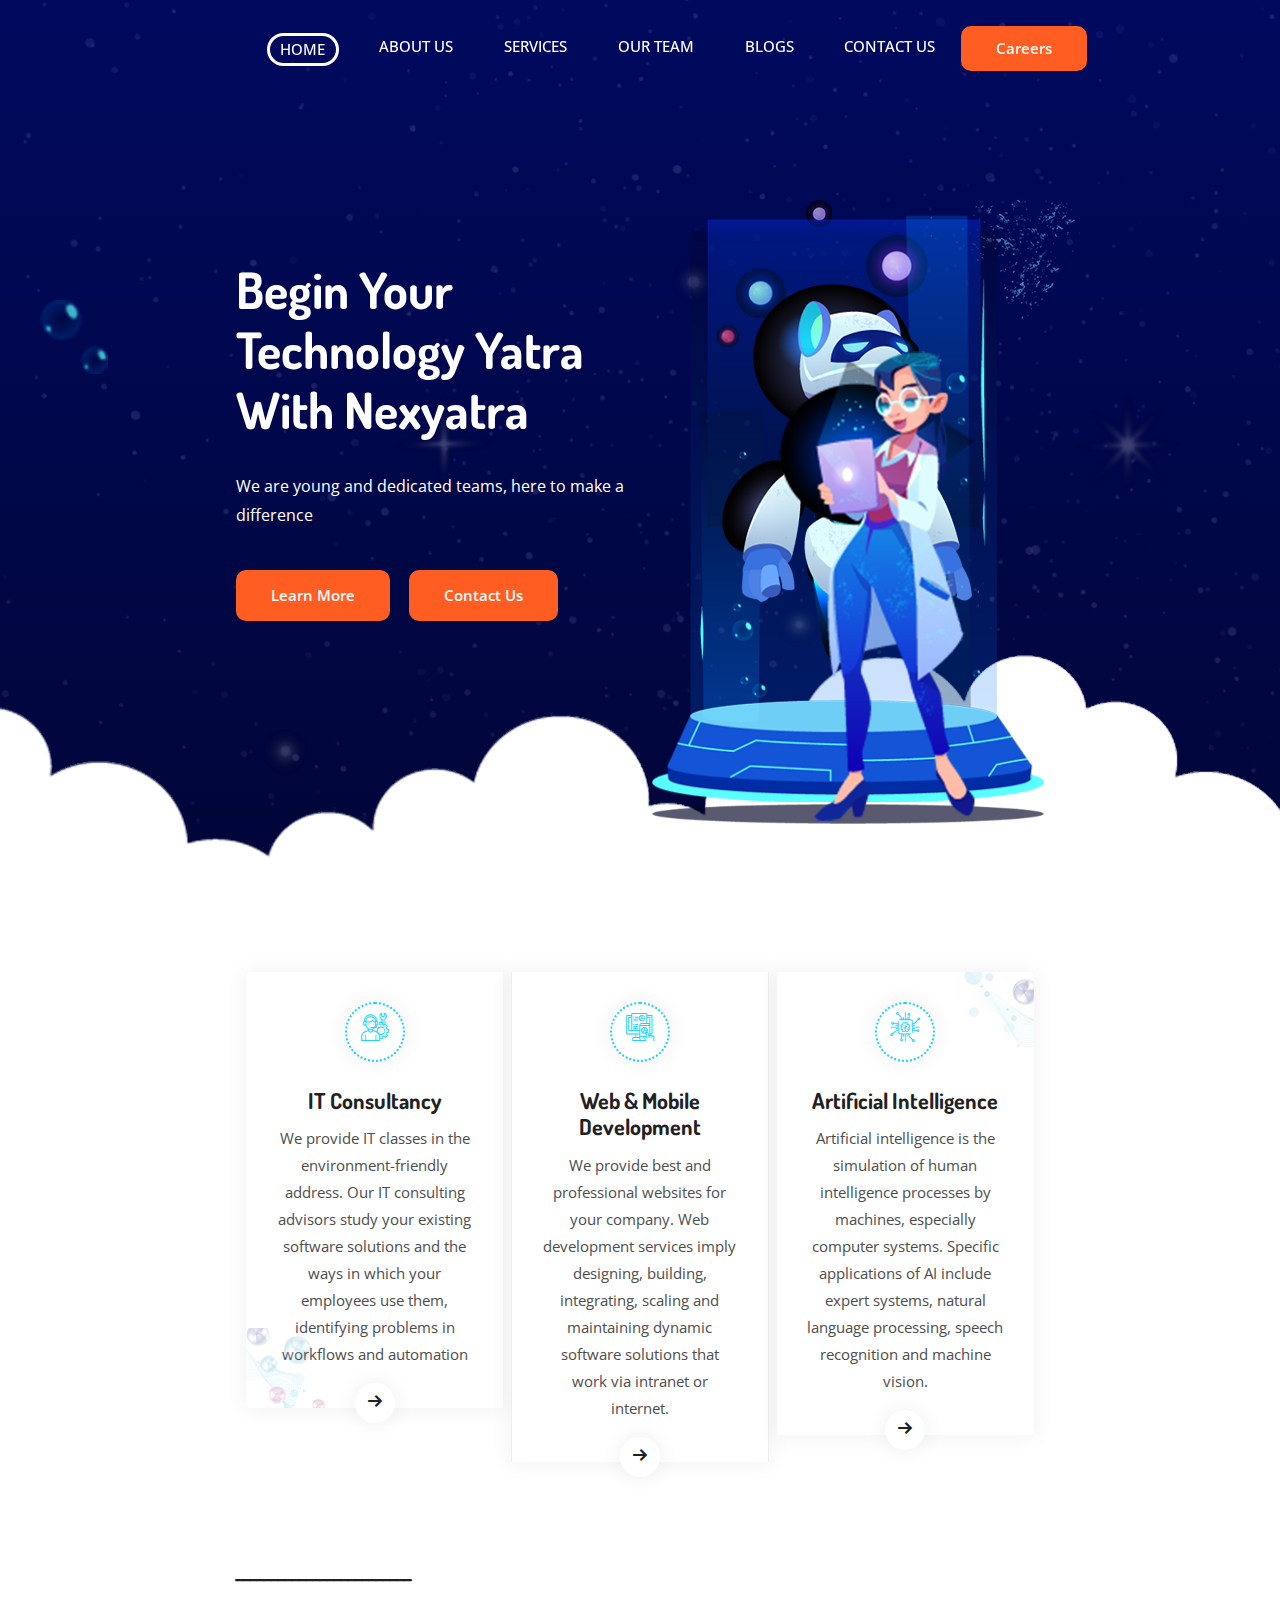
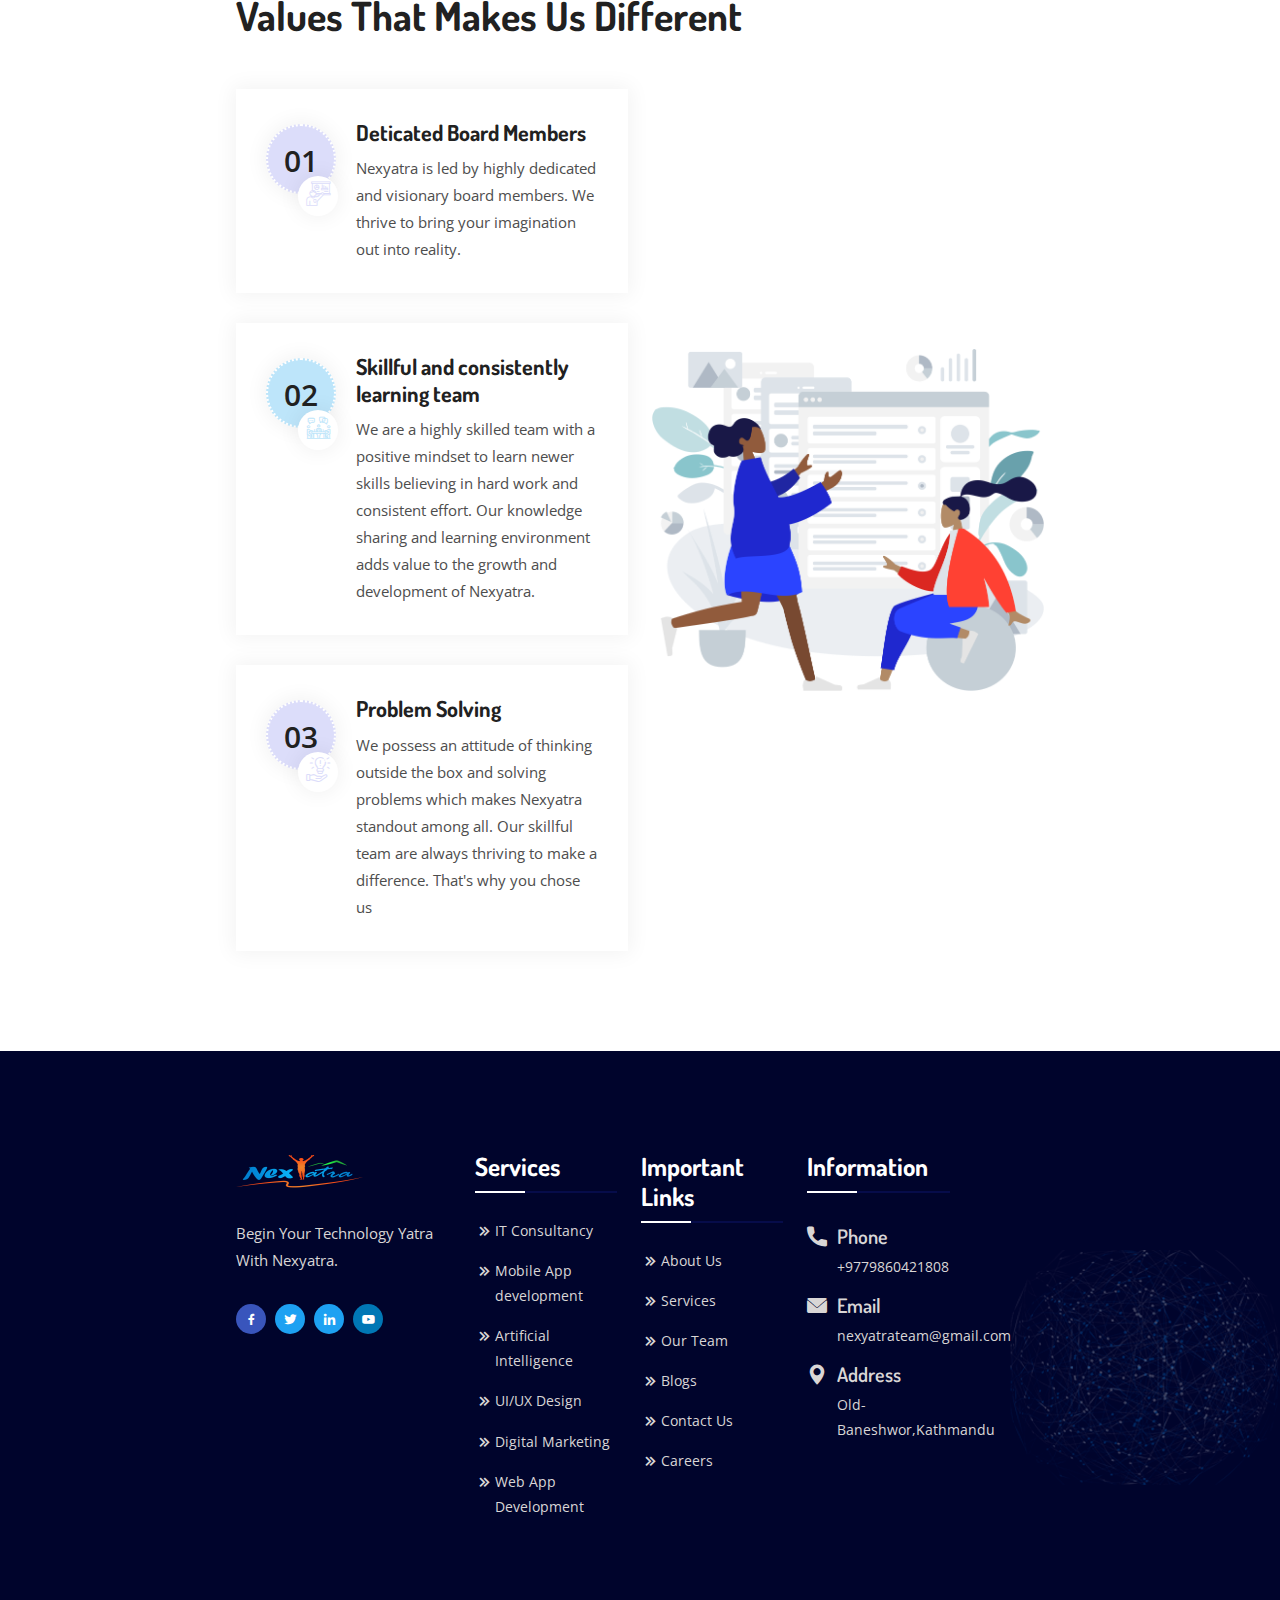
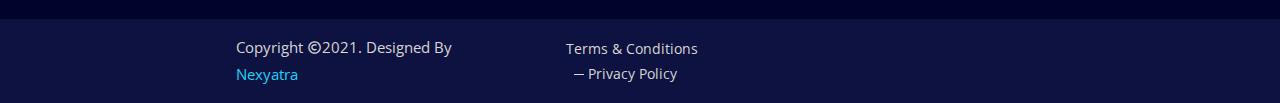
<file: index.html>
<!doctype html>
<html lang="zxx">

<!-- Mirrored from templates.envytheme.com/arduix/default/index.html by HTTrack Website Copier/3.x [XR&CO'2014], Sun, 26 Sep 2021 06:32:00 GMT -->

<head>

    <meta charset="utf-8">
    <meta name="viewport" content="width=device-width, initial-scale=1, shrink-to-fit=no">

    <link rel="stylesheet" href="assets/css/bootstrap.min.css">

    <link rel="stylesheet" href="assets/css/owl.theme.default.min.css">

    <link rel="stylesheet" href="assets/css/owl.carousel.min.css">

    <link rel="stylesheet" href="assets/css/animate.min.css">

    <link rel="stylesheet" href="assets/css/boxicons.min.css">

    <link rel="stylesheet" href="assets/css/flaticon.css">

    <link rel="stylesheet" href="assets/css/mycss/flaticon1.css">

    <link rel="stylesheet" href="assets/css/meanmenu.min.css">

    <link rel="stylesheet" href="assets/css/nice-select.min.css">

    <link rel="stylesheet" href="assets/css/odometer.min.css">

    <link rel="stylesheet" href="assets/css/magnific-popup.min.css">

    <link rel="stylesheet" href="assets/css/style.css">

    <link rel="stylesheet" href="assets/css/responsive.css">

    <link rel="icon" type="image/png" href="assets/img/favicon.png">

    <title>Nexyatra</title>
</head>

<body>

    <div class="preloader">
        <div class="lds-ripple">
            <div></div>
            <div></div>
        </div>
    </div>


    <div id="header" class="arduix-nav-style">
        <div class="navbar-area">

            <div class="mobile-nav">
                <a href="index.html" class="logo">
                    <img src="assets/img/white-logo.png" alt="Logo">
                </a>
            </div>

            <div class="main-nav">
                <nav class="navbar navbar-expand-md navbar-light">
                    <div class="container">
                        <a class="navbar-brand" href="index.html">
                            <img src="assets/img/white-logo.png" alt="Logo">
                        </a>
                        <div class="collapse navbar-collapse mean-menu" id="navbarSupportedContent">
                            <ul class="navbar-nav m-auto">
                                <li class="nav-item">
                                    <a href="index.html" class="nav-link dropdown-toggle active">
                                        Home

                                    </a>

                                </li>
                                <li class="nav-item">
                                    <a href="aboutus.html" class="nav-link dropdown-toggle">
                                        About us

                                    </a>

                                </li>

                                <li class="nav-item">
                                    <a href="services.html" class="nav-link dropdown-toggle">
                                        Services

                                    </a>

                                </li>
                                <li class="nav-item">
                                    <a href="ourteam.html" class="nav-link dropdown-toggle">
                                        Our Team

                                    </a>

                                </li>
                                <li class="nav-item">
                                    <a href="blogs.html" class="nav-link dropdown-toggle">
                                        Blogs

                                    </a>

                                </li>
                                <li class="nav-item">
                                    <a href="contactus.html" class="nav-link dropdown-toggle">
                                        Contact Us

                                    </a>

                                </li>
                            </ul>

                            <div class="others-option">
                                <a class="default-btn" href="careers.html">
                                    Careers

                                </a>
                            </div>

                        </div>
                    </div>
                </nav>
            </div>
        </div>
    </div>


    <section class="main-banner-area main-banner-area-one">
        <div class="container-fluid">
            <div class="row align-items-center">
                <div class="col-lg-6">
                    <div class="banner-text">

                        <h1>Begin Your Technology Yatra With Nexyatra
                        </h1>

                        <p>We are young and dedicated teams, here to make a difference</p>
                        <div class="banner-btn">
                            <a class="default-btn" href="aboutus.html">
                                Learn More
                            </a>
                            <a class="default-btn" href="contactus.html">
                                Contact Us
                            </a>
                        </div>
                    </div>
                </div>
                <div class="col-lg-6">
                    <div class="banner-main-img banner-one-main-img">
                        <img src="assets/img/home-one-banner/banner-one-main-img.png" alt="Image">
                    </div>
                    <div class="banner-img">
                        <img class="wow fadeInUp" data-wow-delay=".1s"
                            src="assets/img/home-one-banner/main-img-part/1.png" alt="Image">
                        <img class="wow fadeInUp" data-wow-delay=".6s"
                            src="assets/img/home-one-banner/main-img-part/2.png" alt="Image">
                        <img class="wow fadeInRight" data-wow-delay=".8s"
                            src="assets/img/home-one-banner/main-img-part/3.png" alt="Image">
                        <img class="wow fadeInRight" data-wow-delay=".9s"
                            src="assets/img/home-one-banner/main-img-part/4.png" alt="Image">
                    </div>
                </div>
            </div>
        </div>
        <div class="white-shape">
            <img src="assets/img/home-one-banner/white-bottom-shape-banner-one.png" alt="Image">
        </div>
        <div class="over-shape">
            <img src="assets/img/home-one-banner/banner-one-shape/1.png" alt="Image">
            <img src="assets/img/home-one-banner/banner-one-shape/2.png" alt="Image">
            <img src="assets/img/home-one-banner/banner-one-shape/3.png" alt="Image">
        </div>
    </section>


    <section class="features-area pt-100 pb-70">
        <div class="container">
            <div class="row">
                <div class="col-lg-4 col-sm-6 p-1">
                    <div class="single-features">
                        <i class="flaticon-consult"></i>
                        <h3>IT Consultancy</h3>
                        <p>We provide IT classes in the environment-friendly address. Our IT consulting advisors study
                            your existing software solutions and the ways in which your employees use them, identifying
                            problems in workflows and automation</p>
                        <a class="read-more-icon" href="services-details.html">
                            <span class="flaticon-right-arrow"></span>
                        </a>
                    </div>
                </div>
                <div class="col-lg-4 col-sm-6 p-1">
                    <div class="single-features">
                        <i class="flaticon-analysis"></i>
                        <h3>
                            Web & Mobile Development</h3>
                        <p>We provide best and professional websites for your company. Web development services imply
                            designing, building, integrating, scaling and maintaining dynamic software solutions that
                            work via intranet or internet.</p>
                        <a class="read-more-icon" href="services-details.html">
                            <span class="flaticon-right-arrow"></span>
                        </a>
                    </div>
                </div>
                <div class="col-lg-4 col-sm-6 offset-sm-3 offset-lg-0 p-1">
                    <div class="single-features">
                        <i class="flaticon-chip"></i>
                        <h3>Artificial Intelligence</h3>
                        <p>Artificial intelligence is the simulation of human intelligence processes by machines,
                            especially computer systems. Specific applications of AI include expert systems, natural
                            language processing, speech recognition and machine vision.</p>
                        <a class="read-more-icon" href="services-details.html">
                            <span class="flaticon-right-arrow"></span>
                        </a>
                    </div>
                </div>
            </div>
        </div>
    </section>





    <section class="choose-ue-area pb-100">
        <div class="container">
            <div class="row">
                <div class="col-8">
                    <div class="choose-title">
                        <h3>_________________________</h3>
                        <h2>Values That Makes Us Different</h2>
                    </div>
                </div>
            </div>
            <div class="row align-items-center">
                <div class="col-lg-6">
                    <div class="choose-content">
                        <ul>
                            <li>
                                <span>01 <i class="flaticon-presentation"></i></span>
                                <h3>Deticated Board Members</h3>
                                <p>Nexyatra is led by highly dedicated and visionary board members. We thrive to bring
                                    your imagination out into reality.</p>
                            </li>
                            <li class="ml">
                                <span>02 <i class="flaticon-coworking"></i></span>
                                <h3>Skillful and consistently learning team </h3>
                                <p>We are a highly skilled team with a positive mindset to learn newer skills believing
                                    in hard work and consistent effort. Our knowledge sharing and learning environment
                                    adds value to the growth and development of Nexyatra.</p>
                            </li>
                            <li class="ml-25">
                                <span>03 <i class="flaticon-problem-solving
    "></i></span>
                                <h3>Problem Solving</h3>
                                <p>We possess an attitude of thinking outside the box and solving problems which makes
                                    Nexyatra standout among all. Our skillful team are always thriving to make a
                                    difference. That's why you chose us</p>
                            </li>
                        </ul>
                    </div>
                </div>
                <div class="col-lg-6">
                    <div class="choose-img">
                        <img src="assets/img/choose-img.png" alt="Image">
                    </div>
                </div>
            </div>
        </div>
    </section>





    <footer class="footer-top-area pt-100 pb-70">
        <div class="container">
            <div class="row">
                <div class="col-lg-25 col-md-6">
                    <div class="single-widget">
                        <a href="index.html">
                            <img src="assets/img/white-logo.png" alt="Image">
                        </a>
                        <p>Begin Your Technology Yatra With Nexyatra.</p>
                        <ul class="social-icon">
                            <li>
                                <a href="https://www.facebook.com/Mindack">
                                    <i class="bx bxl-facebook"></i>
                                </a>
                            </li>
                            <li>
                                <a href="#">
                                    <i class="bx bxl-twitter"></i>
                                </a>
                            </li>

                            <li>
                                <a href="#">
                                    <i class="bx bxl-linkedin"></i>
                                </a>
                            </li>
                            <li>
                                <a href="https://www.youtube.com/channel/UC_InhXzoQ1gtMsl5enaVJzQ">
                                    <i class="bx bxl-youtube"></i>
                                </a>
                            </li>
                        </ul>
                    </div>
                </div>
                <div class="col-lg-3 col-md-6">
                    <div class="single-widget">
                        <h3>Services</h3>
                        <ul>
                            <li>
                                <a href="services.html">
                                    <i class="right-icon bx bx-chevrons-right"></i>
                                    IT Consultancy
                                </a>
                            </li>
                            <li>
                                <a href="services.html">
                                    <i class="right-icon bx bx-chevrons-right"></i>
                                    Mobile App development
                                </a>
                            </li>
                            <li>
                                <a href="services.html">
                                    <i class="right-icon bx bx-chevrons-right"></i>
                                    Artificial Intelligence
                                </a>
                            </li>
                            <li>
                                <a href="services.html">
                                    <i class="right-icon bx bx-chevrons-right"></i>
                                    UI/UX Design
                                </a>
                            </li>
                            <li>
                                <a href="services.html">
                                    <i class="right-icon bx bx-chevrons-right"></i>
                                    Digital Marketing
                                </a>
                            </li>
                            <li>
                                <a href="services.html">
                                    <i class="right-icon bx bx-chevrons-right"></i>
                                    Web App Development
                                </a>
                            </li>
                        </ul>
                    </div>
                </div>
                <div class="col-lg-3 col-md-6">
                    <div class="single-widget">
                        <h3>Important Links</h3>
                        <ul>
                            <li>
                                <a href="aboutus.html">
                                    <i class="right-icon bx bx-chevrons-right"></i>
                                    About Us
                                </a>
                            </li>
                            <li>
                                <a href="services.html">
                                    <i class="right-icon bx bx-chevrons-right"></i>
                                    Services
                                </a>
                            </li>
                            <li>
                                <a href="ourteam.html">
                                    <i class="right-icon bx bx-chevrons-right"></i>
                                    Our Team
                                </a>
                            </li>
                            <li>
                                <a href="blogs.html">
                                    <i class="right-icon bx bx-chevrons-right"></i>
                                    Blogs
                                </a>
                            </li>
                            <li>
                                <a href="contactus.html">
                                    <i class="right-icon bx bx-chevrons-right"></i>
                                    Contact Us
                                </a>
                            </li>
                            <li>
                                <a href="careers.html">
                                    <i class="right-icon bx bx-chevrons-right"></i>
                                    Careers
                                </a>
                            </li>
                        </ul>
                    </div>
                </div>
                <div class="col-lg-3 col-md-6">
                    <div class="single-widget">
                        <h3>Information</h3>
                        <ul class="information">
                            <li class="address">
                                <i class="flaticon-call"></i>
                                <span>Phone</span>
                                <a href="tel:+882-569-756">
                                    +9779860421808
                                </a>
                            </li>
                            <li class="address">
                                <i class="flaticon-envelope"></i>
                                <span>Email</span>
                                nexyatrateam@gmail.com
                                </a>
                            </li>
                            <li class="address">
                                <i class="flaticon-maps-and-flags"></i>
                                <span>Address</span>
                                Old-Baneshwor,Kathmandu
                            </li>
                        </ul>
                    </div>
                </div>
            </div>
        </div>
        <div class="footer-shape">
            <img src="assets/img/shape/footer-shape-one.png" alt="Image">
            <img src="assets/img/shape/footer-shape-two.png" alt="Image">
        </div>
    </footer>


    <footer class="footer-bottom-area">
        <div class="container">
            <div class="row align-items-center">
                <div class="col-lg-4">
                    <div class="copy-right">
                        <p>
                            Copyright <i class="bx bx-copyright"></i>2021. Designed By
                            <a href="#">Nexyatra</a>
                        </p>
                    </div>
                </div>
                <div class="col-lg-4">
                    <div class="privacy">
                        <ul>
                            <li>
                                <a href="terms-conditions.html">Terms & Conditions</a>
                            </li>
                            <li>
                                <a href="privacy-policy.html">Privacy Policy</a>
                            </li>
                        </ul>
                    </div>
                </div>
                <div class="col-lg-4">

                </div>
            </div>
        </div>
    </footer>


    <div class="go-top">
        <i class="bx bx-chevrons-up"></i>
        <i class="bx bx-chevrons-up bx-fade-up"></i>
    </div>


    <script data-cfasync="false"
        src="https://templates.envytheme.com/cdn-cgi/scripts/5c5dd728/cloudflare-static/email-decode.min.js"></script>
    <script src="assets/js/jquery.min.js"></script>

    <script src="assets/js/bootstrap.bundle.min.js"></script>
    <!-- Global site tag (gtag.js) - Google Analytics -->
    <script async src="https://www.googletagmanager.com/gtag/js?id=UA-215668408-1">
    </script>
    <script>
        window.dataLayer = window.dataLayer || [];
        function gtag() { dataLayer.push(arguments); }
        gtag('js', new Date());

        gtag('config', 'UA-215668408-1');
    </script>

    <script src="assets/js/meanmenu.min.js"></script>

    <script src="assets/js/wow.min.js"></script>

    <script src="assets/js/owl.carousel.min.js"></script>

    <script src="assets/js/nice-select.min.js"></script>

    <script src="assets/js/appear.min.js"></script>

    <script src="assets/js/odometer.min.js"></script>

    <script src="assets/js/magnific-popup.min.js"></script>

    <script src="assets/js/ajaxchimp.min.js"></script>

    <script src="assets/js/form-validator.min.js"></script>

    <script src="assets/js/contact-form-script.js"></script>

    <script src="assets/js/custom.js"></script>
</body>

<!-- Mirrored from templates.envytheme.com/arduix/default/index.html by HTTrack Website Copier/3.x [XR&CO'2014], Sun, 26 Sep 2021 06:33:28 GMT -->

</html>
</file>
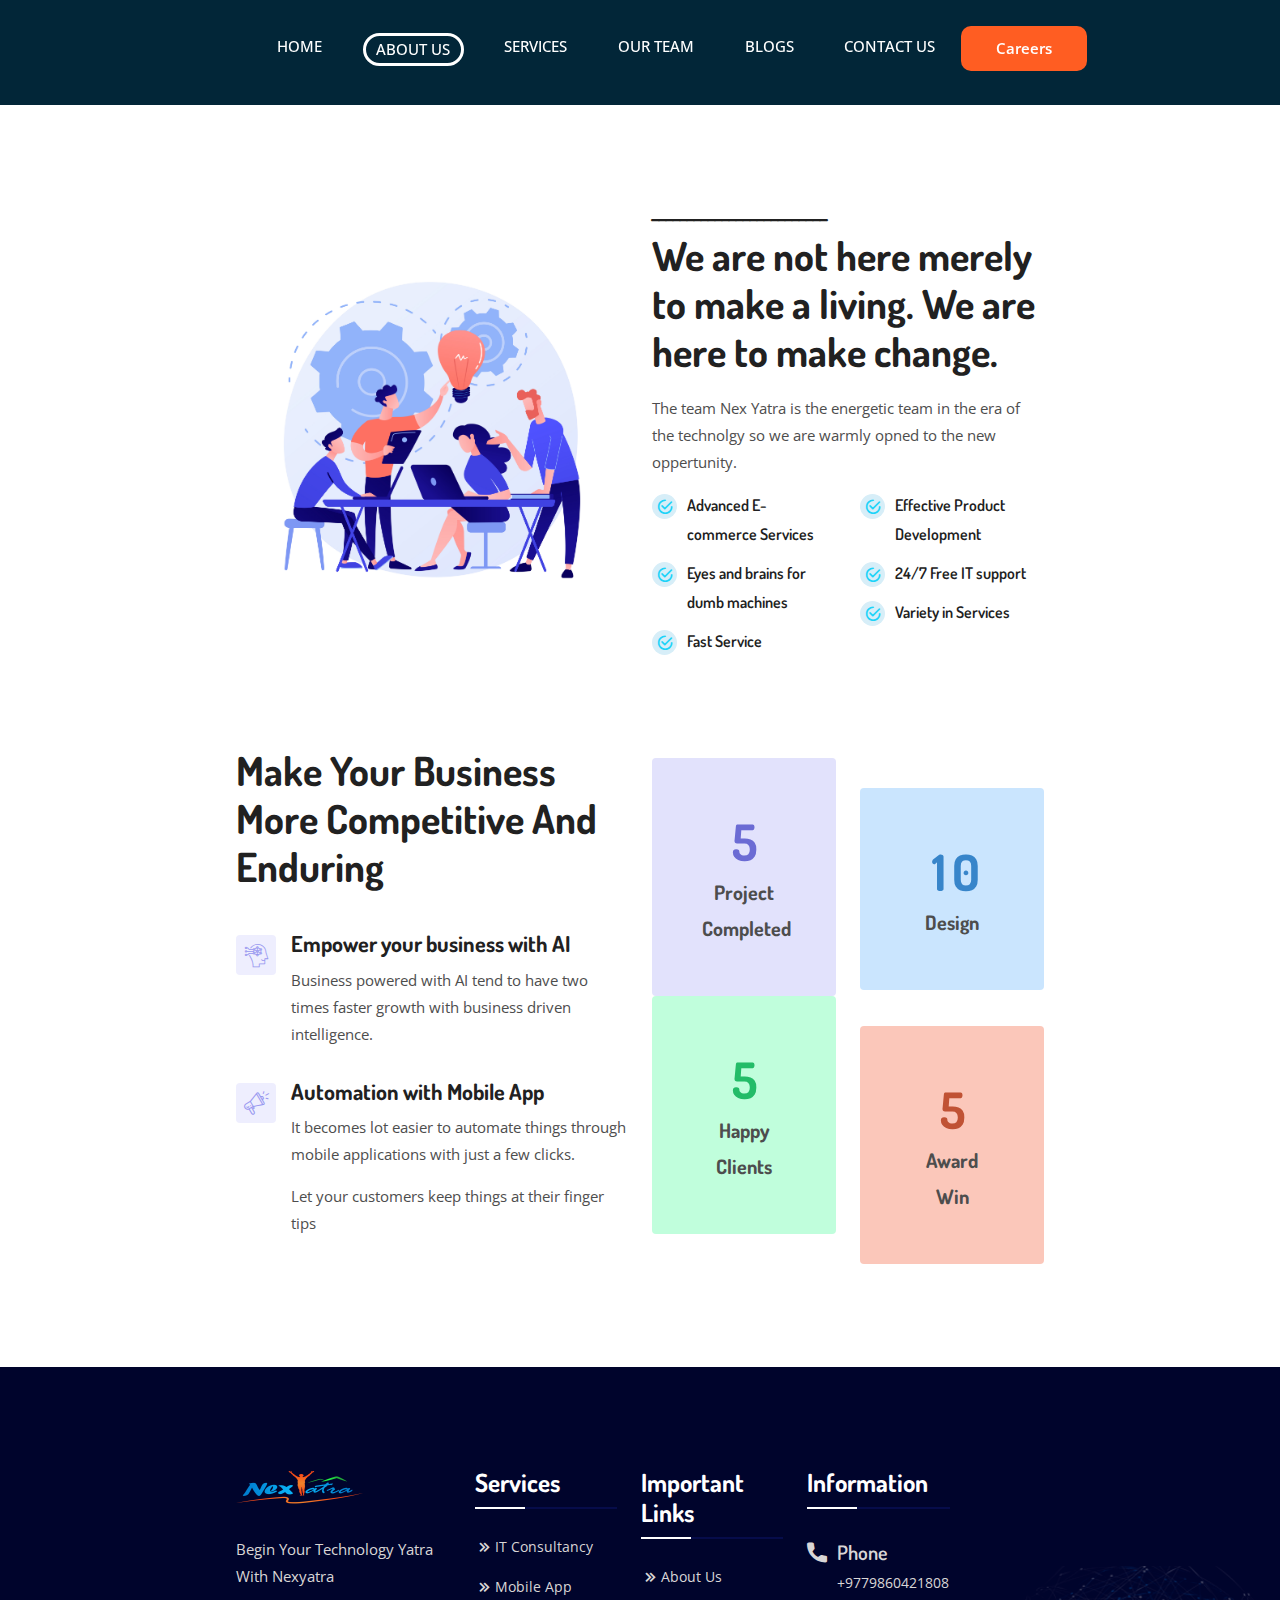
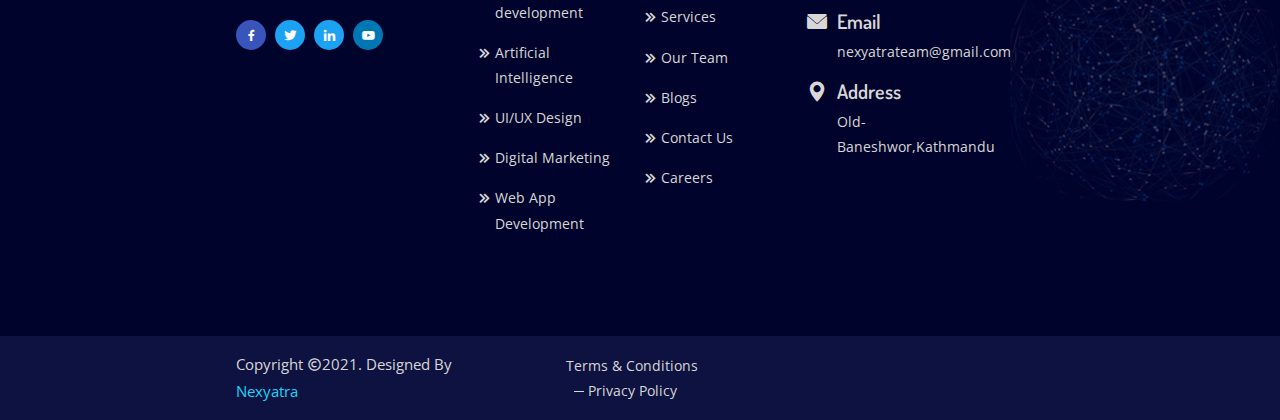
<file: aboutus.html>
<!doctype html>
<html lang="zxx">

<!-- Mirrored from templates.envytheme.com/arduix/default/about-style-one.html by HTTrack Website Copier/3.x [XR&CO'2014], Sun, 26 Sep 2021 06:34:29 GMT -->
<head>

<meta charset="utf-8">
<meta name="viewport" content="width=device-width, initial-scale=1, shrink-to-fit=no">

<link rel="stylesheet" href="assets/css/bootstrap.min.css">

<link rel="stylesheet" href="assets/css/owl.theme.default.min.css">

<link rel="stylesheet" href="assets/css/owl.carousel.min.css">

<link rel="stylesheet" href="assets/css/animate.min.css">

<link rel="stylesheet" href="assets/css/boxicons.min.css">

<link rel="stylesheet" href="assets/css/flaticon.css">

<link rel="stylesheet" href="assets/css/meanmenu.min.css">

<link rel="stylesheet" href="assets/css/nice-select.min.css">

<link rel="stylesheet" href="assets/css/odometer.min.css">

<link rel="stylesheet" href="assets/css/magnific-popup.min.css">

<link rel="stylesheet" href="assets/css/style.css">

<link rel="stylesheet" href="assets/css/responsive.css">

<link rel="icon" type="image/png" href="assets/img/favicon.png">

<title>Nexyatra</title>
</head>
<body>

<div class="preloader">
<div class="lds-ripple">
<div></div>
<div></div>
</div>
</div>


<div id="header" class="arduix-nav-style">
<div class="navbar-area">

<div class="mobile-nav">
<a href="index.html" class="logo">
<img src="assets/img/white-logo.png" alt="Logo">
</a>
</div>

<div class="main-nav">
<nav class="navbar navbar-expand-md navbar-light">
<div class="container">
<a class="navbar-brand" href="index.html">
<img src="assets/img/white-logo.png" alt="Logo">
</a>
<div class="collapse navbar-collapse mean-menu" id="navbarSupportedContent">
<ul class="navbar-nav m-auto">
<li class="nav-item">
<a href="index.html"" class="nav-link dropdown-toggle">
Home

</a>

</li>
<li class="nav-item">
<a href="#" class="nav-link dropdown-toggle active">
About us

</a>

</li>

<li class="nav-item">
<a href="services.html" class="nav-link dropdown-toggle">
Services

</a>

</li>
<li class="nav-item">
<a href="ourteam.html" class="nav-link dropdown-toggle">
Our team

</a>

</li>
<li class="nav-item">
<a href="blogs.html" class="nav-link dropdown-toggle">
Blogs

</a>

</li>
<li class="nav-item">
<a href="contactus.html" class="nav-link dropdown-toggle">
Contact Us

</a>

</li>
</ul>

<div class="others-option">
<a class="default-btn" href="careers.html">
Careers

</a>
</div>

</div>
</div>
</nav>
</div>
</div>
</div>


<div class="page-title-area">
<div class="container">
<div class="page-title-content">


</div>
</div>
</div>


<section class="about-area ptb-100">
<div class="container">
<div class="row align-items-center">
<div class="col-lg-6">
<div class="about-img">
<img src="assets/nexteam/20943566.jpg" alt="Image">
</div>
</div>
<div class="col-lg-6">
<div class="about-content">
<h3>_________________________</h3>
<h2>We are not here merely to make a living. We are here to make change.</h2>
<p>The team Nex Yatra is the energetic team in the era of the technolgy so we are warmly opned to the new oppertunity.</p>
<div class="row">
<div class="col-lg-6 col-sm-6">
<ul>
<li>
<i class="flaticon-checked"></i>
Advanced E-commerce Services
</li>
<li>
<i class="flaticon-checked"></i>
Eyes and brains for dumb machines
</li>
<li>
<i class="flaticon-checked"></i>
Fast Service
</li>
</ul>
</div>
<div class="col-lg-6 col-sm-6">
<ul>
<li>
<i class="flaticon-checked"></i>
Effective Product Development
</li>
<li>
<i class="flaticon-checked"></i>
24/7 Free IT support
</li>
<li>
<i class="flaticon-checked"></i>
Variety in Services
</li>
</ul>
</div>
</div>
</div>
</div>
</div>
</div>
</section>


<section class="business-area pb-100">
<div class="container">
<div class="row align-items-center">
<div class="col-lg-6">
<div class="business-content">
<h2>Make Your Business More Competitive And Enduring</h2>
</div>
<div class="single-business">
<i class="flaticon-machine-learning
"></i>
<h3>Empower your business with AI </h3>
<p>Business powered with AI tend to have two times faster growth with business driven intelligence.</p>
</div>
<div class="single-business">
<i class="flaticon-promotion"></i>
<h3>Automation with Mobile App </h3>
<p>It becomes lot easier to automate things through mobile applications with just a few clicks.</p>
<p>Let your customers keep things at their finger tips</p>
</div>

</div>
<div class="col-lg-6">
<div class="row">
<div class="col-lg-6 col-sm-6 counter-nth">
<div class="single-counter">
<h2>
<span class="odometer" data-count="5">00</span> <span class="target"></span>
</h2>
<p>Project Completed</p>
</div>
</div>
<div class="col-lg-6 col-sm-6 counter-nth">
<div class="single-counter">
<h2>
<span class="odometer" data-count="10">00</span> <span class="target"></span>
</h2>
<p>Design</p>
</div>
</div>
<div class="col-lg-6 col-sm-6 counter-nth">
<div class="single-counter">
<h2>
<span class="odometer" data-count="5">00</span> <span class="target"></span>
</h2>
<p>Happy Clients</p>
</div>
</div>
<div class="col-lg-6 col-sm-6 counter-nth">
<div class="single-counter">
<h2>
<span class="odometer" data-count="5">00</span> <span class="target"></span>
</h2>
<p>Award Win</p>
</div>
</div>
</div>
</div>
</div>
</div>
</section>

  

<footer class="footer-top-area pt-100 pb-70">
    <div class="container">
    <div class="row">
    <div class="col-lg-25 col-md-6">
    <div class="single-widget">
    <a href="index.html">
    <img src="assets/img/white-logo.png" alt="Image">
    </a>
    <p>Begin Your Technology Yatra With Nexyatra</p>
    <ul class="social-icon">
    <li>
    <a href="https://www.facebook.com/Mindack">
    <i class="bx bxl-facebook"></i>
    </a>
    </li>
    <li>
    <a href="#">
    <i class="bx bxl-twitter"></i>
    </a>
    </li>
  
    <li>
    <a href="#">
    <i class="bx bxl-linkedin"></i>
    </a>
    </li>
    <li>
    <a href="https://www.youtube.com/channel/UC_InhXzoQ1gtMsl5enaVJzQ">
    <i class="bx bxl-youtube"></i>
    </a>
    </li>
    </ul>
    </div>
    </div>
    <div class="col-lg-3 col-md-6">
        <div class="single-widget">
        <h3>Services</h3>
        <ul>
        <li>
        <a href="services.html">
        <i class="right-icon bx bx-chevrons-right"></i>
        IT Consultancy
        </a>
        </li>
        <li>
        <a href="services.html">
        <i class="right-icon bx bx-chevrons-right"></i>
        Mobile App development
        </a>
        </li>
        <li>
        <a href="services.html">
        <i class="right-icon bx bx-chevrons-right"></i>
        Artificial Intelligence
        </a>
        </li>
        <li>
        <a href="services.html">
        <i class="right-icon bx bx-chevrons-right"></i>
        UI/UX Design
        </a>
        </li>
        <li>
        <a href="services.html">
        <i class="right-icon bx bx-chevrons-right"></i>
        Digital Marketing
        </a>
        </li>
        <li>
        <a href="services.html">
        <i class="right-icon bx bx-chevrons-right"></i>
        Web App Development
        </a>
        </li>
        </ul>
        </div>
        </div>
        <div class="col-lg-3 col-md-6">
            <div class="single-widget">
            <h3>Important Links</h3>
            <ul>
            <li>
            <a href="aboutus.html">
            <i class="right-icon bx bx-chevrons-right"></i>
            About Us
            </a>
            </li>
            <li>
            <a href="services.html">
            <i class="right-icon bx bx-chevrons-right"></i>
            Services
            </a>
            </li>
            <li>
            <a href="ourteam.html">
            <i class="right-icon bx bx-chevrons-right"></i>
            Our Team
            </a>
            </li>
            <li>
            <a href="blogs.html">
            <i class="right-icon bx bx-chevrons-right"></i>
            Blogs
            </a>
            </li>
            <li>
            <a href="contactus.html">
            <i class="right-icon bx bx-chevrons-right"></i>
            Contact Us
            </a>
            </li>
            <li>
            <a href="careers.html">
            <i class="right-icon bx bx-chevrons-right"></i>
            Careers
            </a>
            </li>
            </ul>
            </div>
            </div>
             <div class="col-lg-3 col-md-6">
    <div class="single-widget">
    <h3>Information</h3>
    <ul class="information">
    <li class="address">
    <i class="flaticon-call"></i>
    <span>Phone</span>
    <a href="tel:+882-569-756">
    +9779860421808
    </a>
    </li>
    <li class="address">
    <i class="flaticon-envelope"></i>
    <span>Email</span>
    nexyatrateam@gmail.com
    </a>
    </li>
    <li class="address">
    <i class="flaticon-maps-and-flags"></i>
    <span>Address</span>
     Old-Baneshwor,Kathmandu
    </li>
    </ul>
    </div>
    </div>
    </div>
    </div>
    <div class="footer-shape">
    <img src="assets/img/shape/footer-shape-one.png" alt="Image">
    <img src="assets/img/shape/footer-shape-two.png" alt="Image">
    </div>
    </footer>
    
    
    <footer class="footer-bottom-area">
    <div class="container">
    <div class="row align-items-center">
    <div class="col-lg-4">
    <div class="copy-right">
    <p>
    Copyright <i class="bx bx-copyright"></i>2021. Designed By
    <a href="#">Nexyatra</a>
    </p>
    </div>
    </div>
    <div class="col-lg-4">
    <div class="privacy">
    <ul>
    <li>
    <a href="terms-conditions.html">Terms & Conditions</a>
    </li>
    <li>
    <a href="privacy-policy.html">Privacy Policy</a>
    </li>
    </ul>
    </div>
    </div>
    <div class="col-lg-4">
    
    </div>
    </div>
    </div>
    </footer>
    

<div class="go-top">
<i class="bx bx-chevrons-up"></i>
<i class="bx bx-chevrons-up bx-fade-up"></i>
</div>


<script data-cfasync="false" src="https://templates.envytheme.com/cdn-cgi/scripts/5c5dd728/cloudflare-static/email-decode.min.js"></script><script src="assets/js/jquery.min.js"></script>

<script src="assets/js/bootstrap.bundle.min.js"></script>

<script src="assets/js/meanmenu.min.js"></script>

<script src="assets/js/wow.min.js"></script>

<script src="assets/js/owl.carousel.min.js"></script>

<script src="assets/js/nice-select.min.js"></script>

<script src="assets/js/appear.min.js"></script>

<script src="assets/js/odometer.min.js"></script>

<script src="assets/js/magnific-popup.min.js"></script>

<script src="assets/js/ajaxchimp.min.js"></script>

<script src="assets/js/form-validator.min.js"></script>

<script src="assets/js/contact-form-script.js"></script>

<script src="assets/js/custom.js"></script>
</body>

<!-- Mirrored from templates.envytheme.com/arduix/default/about-style-one.html by HTTrack Website Copier/3.x [XR&CO'2014], Sun, 26 Sep 2021 06:34:29 GMT -->
</html>
</file>
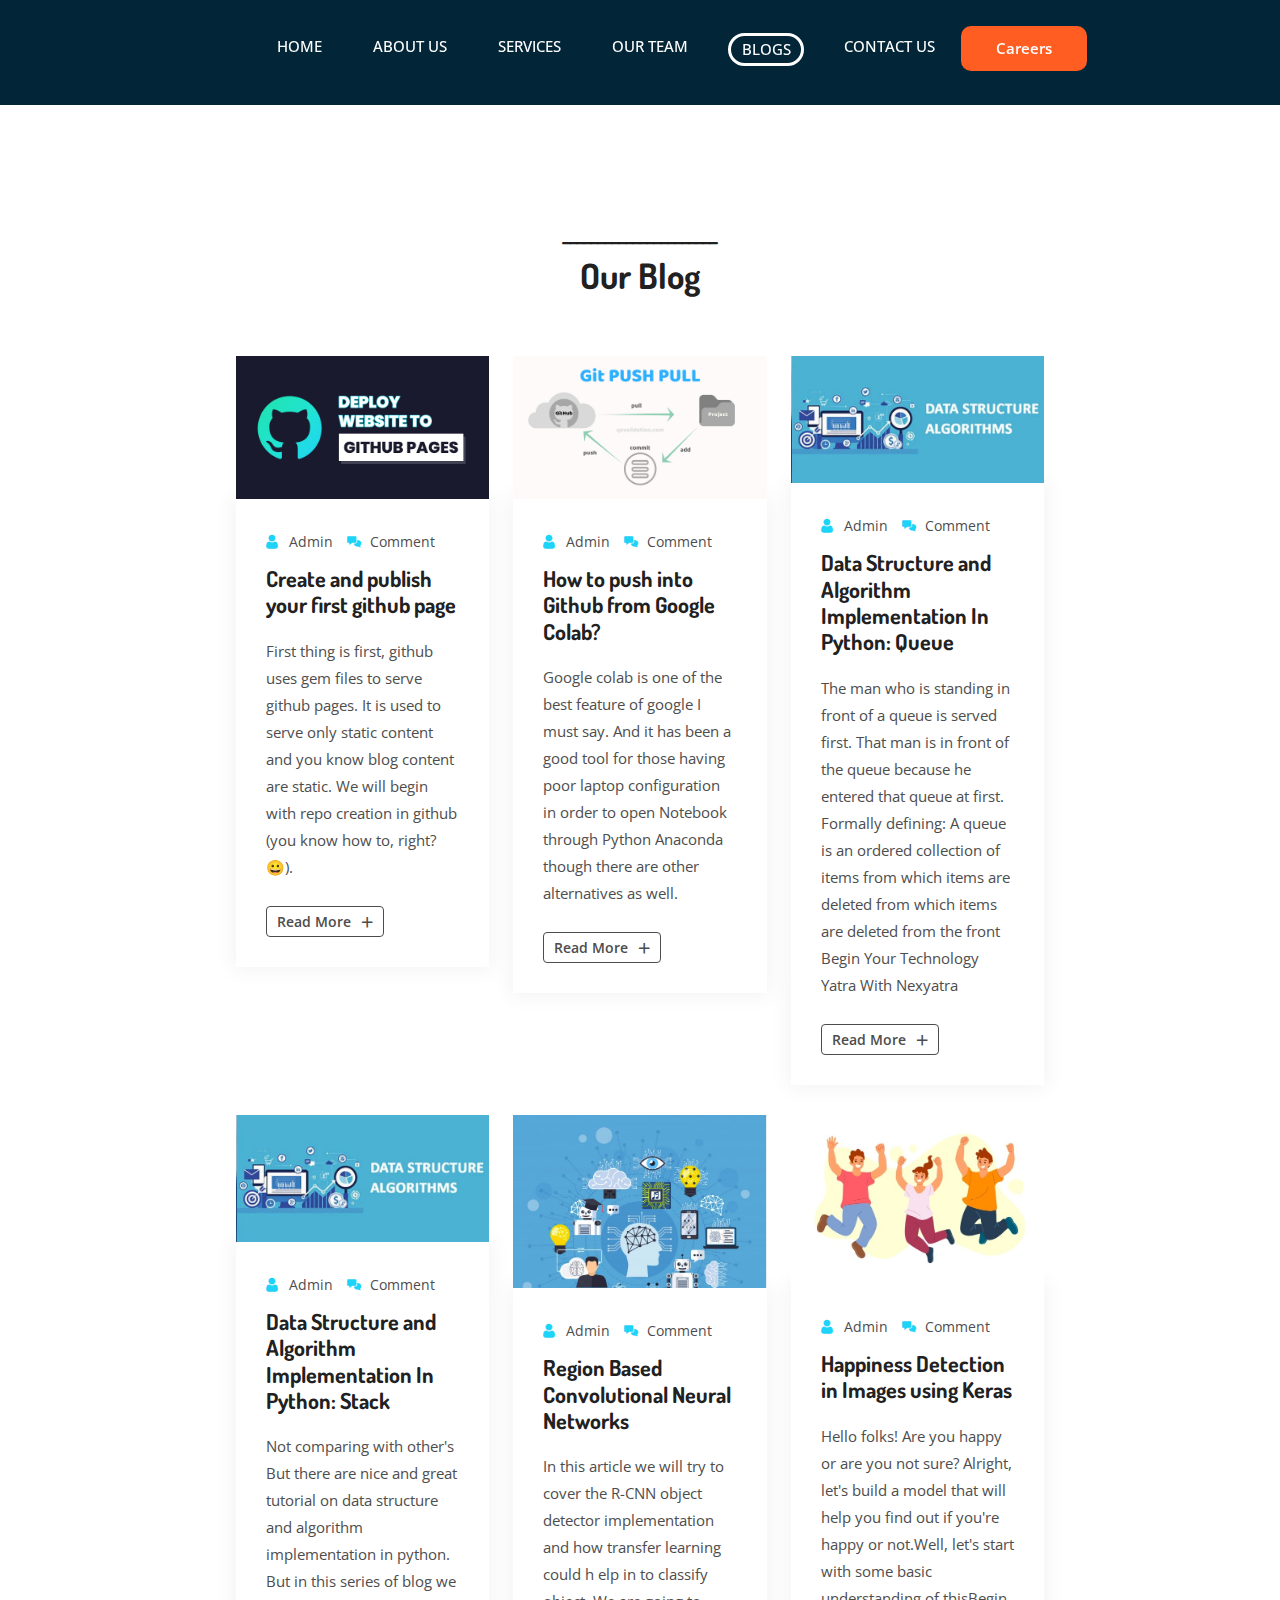
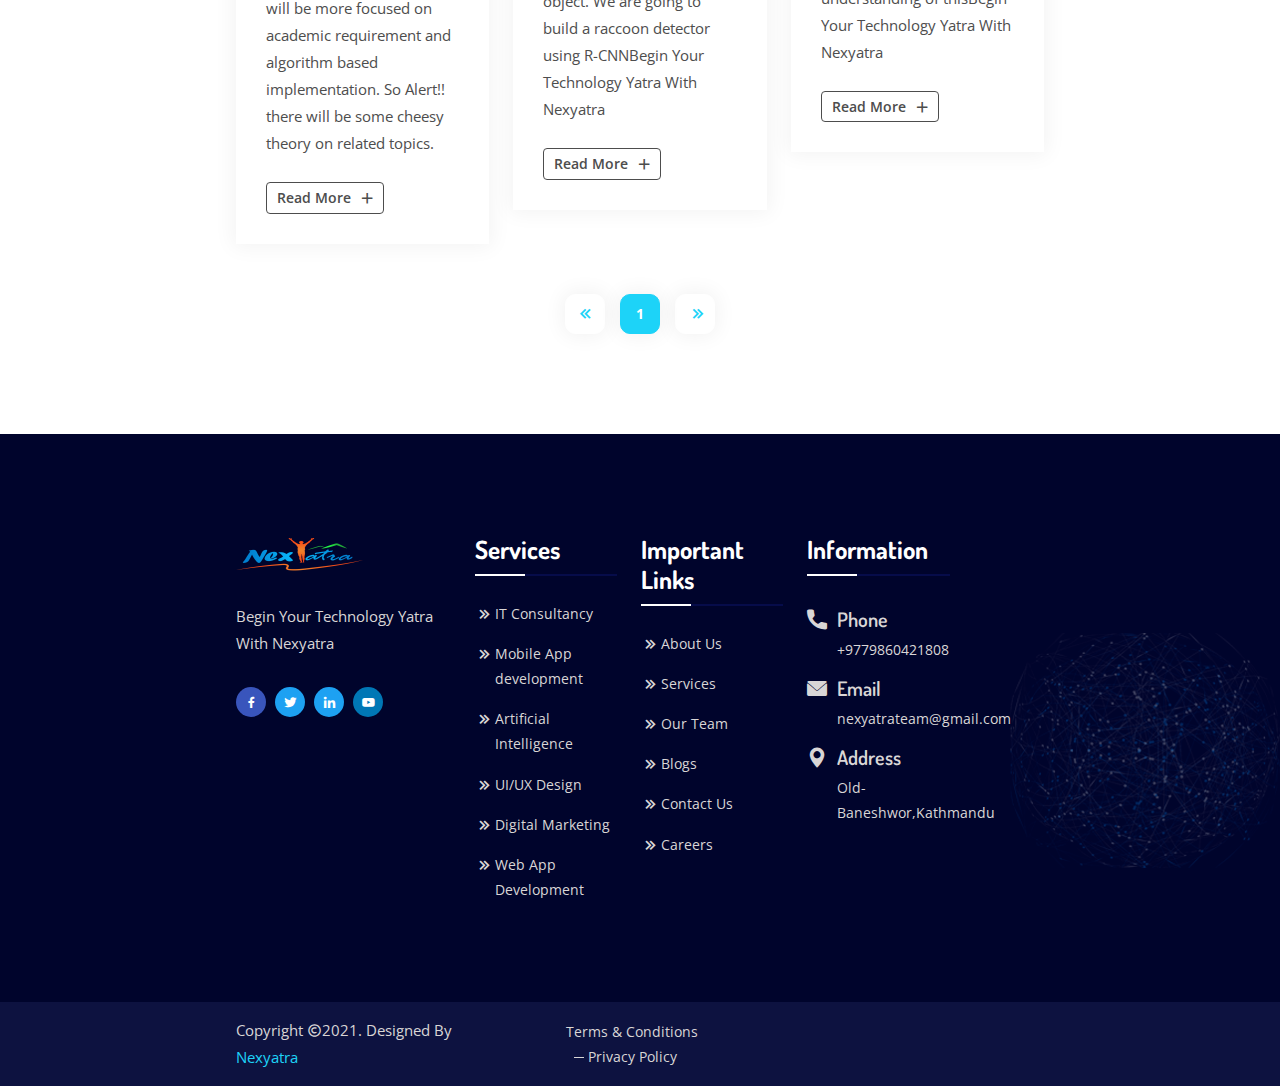
<file: blogs.html>
<!doctype html>
<html lang="zxx">

<!-- Mirrored from templates.envytheme.com/arduix/default/news-grid.html by HTTrack Website Copier/3.x [XR&CO'2014], Sun, 26 Sep 2021 06:34:57 GMT -->
<head>

<meta charset="utf-8">
<meta name="viewport" content="width=device-width, initial-scale=1, shrink-to-fit=no">

<link rel="stylesheet" href="assets/css/bootstrap.min.css">

<link rel="stylesheet" href="assets/css/owl.theme.default.min.css">

<link rel="stylesheet" href="assets/css/owl.carousel.min.css">

<link rel="stylesheet" href="assets/css/animate.min.css">

<link rel="stylesheet" href="assets/css/boxicons.min.css">

<link rel="stylesheet" href="assets/css/flaticon.css">

<link rel="stylesheet" href="assets/css/meanmenu.min.css">

<link rel="stylesheet" href="assets/css/nice-select.min.css">

<link rel="stylesheet" href="assets/css/odometer.min.css">

<link rel="stylesheet" href="assets/css/magnific-popup.min.css">

<link rel="stylesheet" href="assets/css/style.css">

<link rel="stylesheet" href="assets/css/responsive.css">

<link rel="icon" type="image/png" href="assets/img/favicon.png">

<title>Nexyatra</title>
</head>
<body>

<div class="preloader">
<div class="lds-ripple">
<div></div>
<div></div>
</div>
</div>


<div id="header" class="arduix-nav-style">
<div class="navbar-area">

<div class="mobile-nav">
<a href="index.html" class="logo">
<img src="assets/img/white-logo.png" alt="Logo">
</a>
</div>

<div class="main-nav">
<nav class="navbar navbar-expand-md navbar-light">
<div class="container">
<a class="navbar-brand" href="index.html">
<img src="assets/img/white-logo.png" alt="Logo">
</a>
<div class="collapse navbar-collapse mean-menu" id="navbarSupportedContent">
<ul class="navbar-nav m-auto">
<li class="nav-item">
<a href="index.html" class="nav-link dropdown-toggle">
Home

</a>

</li>
<li class="nav-item">
<a href="aboutus.html" class="nav-link dropdown-toggle">
About us

</a>

</li>

<li class="nav-item">
<a href="services.html" class="nav-link dropdown-toggle">
Services

</a>

</li>
<li class="nav-item">
<a href="ourteam.html" class="nav-link dropdown-toggle">
Our Team

</a>

</li>
<li class="nav-item">
<a href="#" class="nav-link dropdown-toggle active">
Blogs

</a>

</li>
<li class="nav-item">
<a href="contactus.html" class="nav-link dropdown-toggle">
Contact Us

</a>

</li>
</ul>

<div class="others-option">
<a class="default-btn" href="careers.html">
Careers
</a>
</div>

</div>
</div>
</nav>
</div>
</div>
</div>


<div class="page-title-area">
<div class="container">
<div class="page-title-content">


</div>
</div>
</div>


<section class="news-area ptb-100">
<div class="container">
<div class="section-title">
<h3>______________________</h3>
<h2>Our Blog </h2>
<!-- <p>Lorem ipsum dolor sit amet consectetur, adipisicing elit. Aut ipsum fugit temporibus possimus itaque accusamus voluptatibus dignissimos nobis eaque.</p> -->
</div>
<div class="row">
<div class="col-lg-4 col-md-6">
<div class="single-news">
<div class="blog-img">
<a href="https://r-alpha919.medium.com/create-and-publish-your-first-github-page-bf5c578e1938">
<img src="assets/nexteam/rabinblog.jpg"  alt="Image">
</a>
<div class="dates">
<span>21 May</span>
</div>
</div>
<div class="news-content-wrap">
<ul>
<li>
<a href="#">
<i class="flaticon-user"></i>
Admin
</a>
</li>
<li>
<a href="#">
<i class="flaticon-conversation"></i>
Comment
</a>
</li>
</ul>
<a href="https://r-alpha919.medium.com/create-and-publish-your-first-github-page-bf5c578e1938">
<h3>Create and publish your first github page</h3>
</a>
<p>First thing is first, github uses gem files to serve github pages. It is used to serve only static content and you know blog content are static. We will begin with repo creation in github (you know how to, right?😀). </p>
<a class="read-more" href="https://r-alpha919.medium.com/create-and-publish-your-first-github-page-bf5c578e1938">
Read More
<i class="bx bx-plus"></i>
</a>
</div>
</div>
</div>
<div class="col-lg-4 col-md-6">
<div class="single-news">
<div class="blog-img">
<a href="https://r-alpha919.medium.com/how-to-push-into-github-from-google-colab-e2db76ba17e9">
<img src="assets/nexteam/rabinblog1.png" alt="Image">
</a>
<div class="dates">
<span>20 May</span>
</div>
</div>
<div class="news-content-wrap">
<ul>
<li>
<a href="#">
<i class="flaticon-user"></i>
Admin
</a>
</li>
<li>
<a href="#">
<i class="flaticon-conversation"></i>
Comment
</a>
</li>
</ul>
<a href="https://r-alpha919.medium.com/how-to-push-into-github-from-google-colab-e2db76ba17e9">
<h3>How to push into Github from Google Colab?</h3>
</a>
<p>Google colab is one of the best feature of google I must say. And it has been a good tool for those having poor laptop configuration in order to open Notebook through Python Anaconda though there are other alternatives as well.</p>
<a class="read-more" href="https://r-alpha919.medium.com/how-to-push-into-github-from-google-colab-e2db76ba17e9">
Read More
<i class="bx bx-plus"></i>
</a>
</div>
</div>
</div>
<div class="col-lg-4 col-md-6">
<div class="single-news">
<div class="blog-img">
<a href="https://codinpy.blogspot.com/2020/07/data-structure-and-algorithm_30.html">
<img src="assets/nexteam/gaganblog.jpg" alt="Image">
</a>
<div class="dates">
<span>31 July</span>
</div>
</div>
<div class="news-content-wrap">
<ul>
<li>
<a href="#">
<i class="flaticon-user"></i>
Admin
</a>
</li>
<li>
<a href="#">
<i class="flaticon-conversation"></i>
Comment
</a>
</li>
</ul>
<a href="https://codinpy.blogspot.com/2020/07/data-structure-and-algorithm_30.html">
<h3>Data Structure and Algorithm Implementation In Python: Queue </h3>
</a>
<p>The man who is standing in front of a queue is served first. That man is in front of the queue because he entered that queue at first. Formally defining: A queue is an ordered collection of items from which items are deleted from which items are deleted from the front Begin Your Technology Yatra With Nexyatra</p>
<a class="read-more" href="https://codinpy.blogspot.com/2020/07/data-structure-and-algorithm_30.html">
Read More
<i class="bx bx-plus"></i>
</a>
</div>
</div>
</div>
<div class="col-lg-4 col-md-6">
<div class="single-news">
<div class="blog-img">
<a href="https://codinpy.blogspot.com/2020/07/data-structure-and-algorithm.html">
<img src="assets/nexteam/gaganblog.jpg" alt="Image">
</a>
<div class="dates">
<span>31 July</span>
</div>
</div>
<div class="news-content-wrap">
<ul>
<li>
<a href="#">
<i class="flaticon-user"></i>
Admin
</a>
</li>
<li>
<a href="#">
<i class="flaticon-conversation"></i>
Comment
</a>
</li>
</ul>
<a href="https://codinpy.blogspot.com/2020/07/data-structure-and-algorithm.html">
<h3>Data Structure and Algorithm Implementation In Python: Stack
</h3>
</a>
<p>Not comparing with other's But there are nice and great tutorial on data structure and algorithm implementation in python. But in this series of blog we will be more focused on academic requirement and algorithm based implementation. So Alert!! there will be some cheesy theory on related topics.</p>
<a class="read-more" href="https://codinpy.blogspot.com/2020/07/data-structure-and-algorithm.html">
Read More
<i class="bx bx-plus"></i>
</a>
</div>
</div>
</div>
<div class="col-lg-4 col-md-6">
<div class="single-news">
<div class="blog-img">
<a href="https://codinpy.blogspot.com/2020/07/region-based-convolutional-neural.html">
<img src="assets/nexteam/gaganblog1.png" alt="Image">
</a>
<div class="dates">
<span>02 July</span>
</div>
</div>
<div class="news-content-wrap">
<ul>
<li>
<a href="#">
<i class="flaticon-user"></i>
Admin
</a>
</li>
<li>
<a href="#">
<i class="flaticon-conversation"></i>
Comment
</a>
</li>
</ul>
<a href="https://codinpy.blogspot.com/2020/07/region-based-convolutional-neural.html">
<h3>Region Based Convolutional Neural Networks</h3>
</a>
<p>In this article we will try to cover the R-CNN object detector implementation and how transfer learning could h elp in to classify object.

    We are going to build a raccoon detector using R-CNNBegin Your Technology Yatra With Nexyatra</p>
<a class="read-more" href="https://codinpy.blogspot.com/2020/07/region-based-convolutional-neural.html">
Read More
<i class="bx bx-plus"></i>
</a>
</div>
</div>
</div>
<div class="col-lg-4 col-md-6">
<div class="single-news">
<div class="blog-img">
<a href="https://codinpy.blogspot.com/2021/01/happiness-detection-in-images-using.html">
<img src="assets/nexteam/happy.jpg" alt="Image">
</a>
<div class="dates">
<span>02 July</span>
</div>
</div>
<div class="news-content-wrap">
<ul>
<li>
<a href="#">
<i class="flaticon-user"></i>
Admin
</a>
</li>
<li>
<a href="#">
<i class="flaticon-conversation"></i>
Comment
</a>
</li>
</ul>
<a href="https://codinpy.blogspot.com/2021/01/happiness-detection-in-images-using.html">
<h3>Happiness Detection in Images using Keras</h3>
</a>
<p>Hello folks! Are you happy or are you not sure? Alright, let's build a model that will help you find out if you're happy or not.Well, let's start with some basic understanding of thisBegin Your Technology Yatra With Nexyatra </p>
<a class="read-more" href="https://codinpy.blogspot.com/2021/01/happiness-detection-in-images-using.html">
Read More
<i class="bx bx-plus"></i>
</a>
</div>
</div>
</div>

</div>

<div class="col-lg-12">
<div class="page-navigation-area">
<nav aria-label="Page navigation example text-center">
<ul class="pagination">
<li class="page-item">
<a class="page-link page-links" href="#">
<i class='bx bx-chevrons-left'></i>
</a>
</li>
<li class="page-item active">
<a class="page-link" href="#">1</a>
</li>

<li class="page-item">
<a class="page-link" href="#">
<i class='bx bx-chevrons-right'></i>
</a>
</li>
</ul>
</nav>
</div>
</div>
</div>
</div>
</section>

  

<footer class="footer-top-area pt-100 pb-70">
    <div class="container">
    <div class="row">
    <div class="col-lg-25 col-md-6">
    <div class="single-widget">
    <a href="index.html">
    <img src="assets/img/white-logo.png" alt="Image">
    </a>
    <p>Begin Your Technology Yatra With Nexyatra</p>
    <ul class="social-icon">
    <li>
    <a href="https://www.facebook.com/Mindack">
    <i class="bx bxl-facebook"></i>
    </a>
    </li>
    <li>
    <a href="#">
    <i class="bx bxl-twitter"></i>
    </a>
    </li>
   
    <li>
    <a href="#">
    <i class="bx bxl-linkedin"></i>
    </a>
    </li>
    <li>
    <a href="https://www.youtube.com/channel/UC_InhXzoQ1gtMsl5enaVJzQ">
    <i class="bx bxl-youtube"></i>
    </a>
    </li>
    </ul>
    </div>
    </div>
    <div class="col-lg-3 col-md-6">
        <div class="single-widget">
        <h3>Services</h3>
        <ul>
        <li>
        <a href="services.html">
        <i class="right-icon bx bx-chevrons-right"></i>
        IT Consultancy
        </a>
        </li>
        <li>
        <a href="services.html">
        <i class="right-icon bx bx-chevrons-right"></i>
        Mobile App development
        </a>
        </li>
        <li>
        <a href="services.html">
        <i class="right-icon bx bx-chevrons-right"></i>
        Artificial Intelligence
        </a>
        </li>
        <li>
        <a href="services.html">
        <i class="right-icon bx bx-chevrons-right"></i>
        UI/UX Design
        </a>
        </li>
        <li>
        <a href="services.html">
        <i class="right-icon bx bx-chevrons-right"></i>
        Digital Marketing
        </a>
        </li>
        <li>
        <a href="services.html">
        <i class="right-icon bx bx-chevrons-right"></i>
        Web App Development
        </a>
        </li>
        </ul>
        </div>
        </div>
        <div class="col-lg-3 col-md-6">
            <div class="single-widget">
            <h3>Important Links</h3>
            <ul>
            <li>
            <a href="aboutus.html">
            <i class="right-icon bx bx-chevrons-right"></i>
            About Us
            </a>
            </li>
            <li>
            <a href="services.html">
            <i class="right-icon bx bx-chevrons-right"></i>
            Services
            </a>
            </li>
            <li>
            <a href="ourteam.html">
            <i class="right-icon bx bx-chevrons-right"></i>
            Our Team
            </a>
            </li>
            <li>
            <a href="blogs.html">
            <i class="right-icon bx bx-chevrons-right"></i>
            Blogs
            </a>
            </li>
            <li>
            <a href="contactus.html">
            <i class="right-icon bx bx-chevrons-right"></i>
            Contact Us
            </a>
            </li>
            <li>
            <a href="careers.html">
            <i class="right-icon bx bx-chevrons-right"></i>
            Careers
            </a>
            </li>
            </ul>
            </div>
            </div>
    <div class="col-lg-3 col-md-6">
    <div class="single-widget">
    <h3>Information</h3>
    <ul class="information">
    <li class="address">
    <i class="flaticon-call"></i>
    <span>Phone</span>
    <a href="tel:+882-569-756">
    +9779860421808
    </a>
    </li>
    <li class="address">
    <i class="flaticon-envelope"></i>
    <span>Email</span>
    nexyatrateam@gmail.com
    </a>
    </li>
    <li class="address">
    <i class="flaticon-maps-and-flags"></i>
    <span>Address</span>
     Old-Baneshwor,Kathmandu
    </li>
    </ul>
    </div>
    </div>
    </div>
    </div>
    <div class="footer-shape">
    <img src="assets/img/shape/footer-shape-one.png" alt="Image">
    <img src="assets/img/shape/footer-shape-two.png" alt="Image">
    </div>
    </footer>
    
    
    <footer class="footer-bottom-area">
    <div class="container">
    <div class="row align-items-center">
    <div class="col-lg-4">
    <div class="copy-right">
    <p>
    Copyright <i class="bx bx-copyright"></i>2021. Designed By
    <a href="#">Nexyatra</a>
    </p>
    </div>
    </div>
    <div class="col-lg-4">
    <div class="privacy">
    <ul>
    <li>
    <a href="terms-conditions.html">Terms & Conditions</a>
    </li>
    <li>
    <a href="privacy-policy.html">Privacy Policy</a>
    </li>
    </ul>
    </div>
    </div>
    <div class="col-lg-4">
    
    </div>
    </div>
    </div>
    </footer>
    

<div class="go-top">
<i class="bx bx-chevrons-up"></i>
<i class="bx bx-chevrons-up bx-fade-up"></i>
</div>


<script data-cfasync="false" src="https://templates.envytheme.com/cdn-cgi/scripts/5c5dd728/cloudflare-static/email-decode.min.js"></script><script src="assets/js/jquery.min.js"></script>

<script src="assets/js/bootstrap.bundle.min.js"></script>

<script src="assets/js/meanmenu.min.js"></script>

<script src="assets/js/wow.min.js"></script>

<script src="assets/js/owl.carousel.min.js"></script>

<script src="assets/js/nice-select.min.js"></script>

<script src="assets/js/appear.min.js"></script>

<script src="assets/js/odometer.min.js"></script>

<script src="assets/js/magnific-popup.min.js"></script>

<script src="assets/js/ajaxchimp.min.js"></script>

<script src="assets/js/form-validator.min.js"></script>

<script src="assets/js/contact-form-script.js"></script>

<script src="assets/js/custom.js"></script>
</body>

<!-- Mirrored from templates.envytheme.com/arduix/default/news-grid.html by HTTrack Website Copier/3.x [XR&CO'2014], Sun, 26 Sep 2021 06:35:03 GMT -->
</html>
</file>
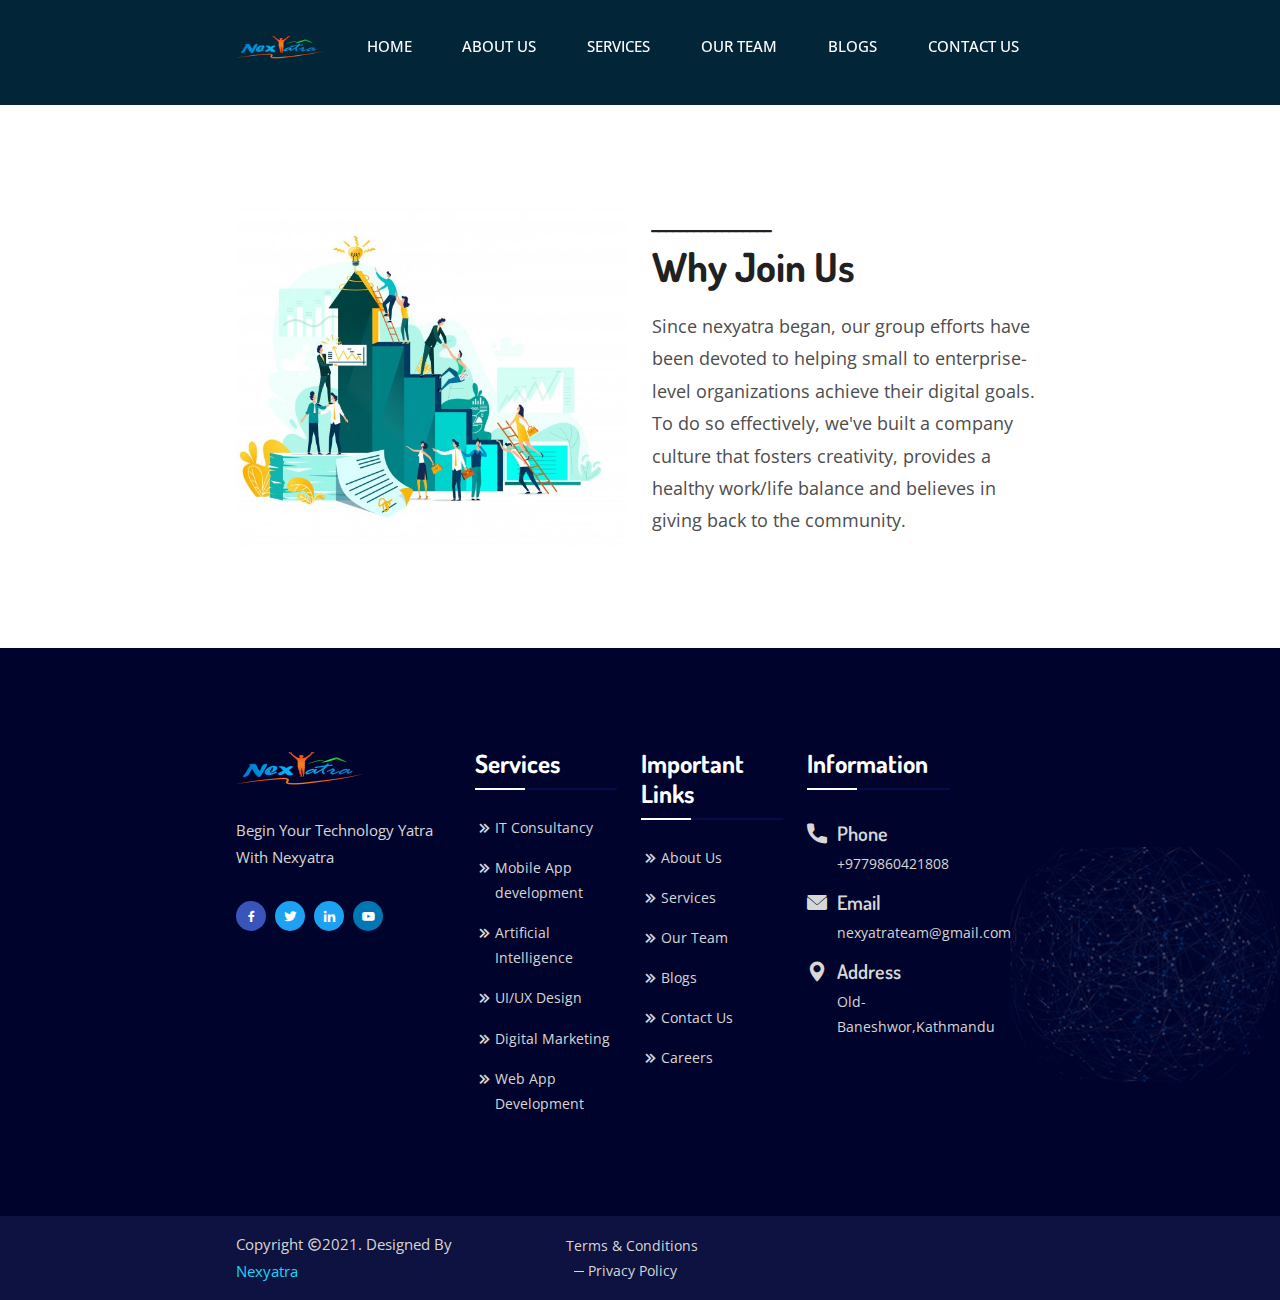
<file: careers.html>
<!doctype html>
<html lang="zxx">

<!-- Mirrored from templates.envytheme.com/arduix/default/log-in.html by HTTrack Website Copier/3.x [XR&CO'2014], Sun, 26 Sep 2021 06:34:37 GMT -->
<head>

<meta charset="utf-8">
<meta name="viewport" content="width=device-width, initial-scale=1, shrink-to-fit=no">

<link rel="stylesheet" href="assets/css/bootstrap.min.css">

<link rel="stylesheet" href="assets/css/owl.theme.default.min.css">

<link rel="stylesheet" href="assets/css/owl.carousel.min.css">

<link rel="stylesheet" href="assets/css/animate.min.css">

<link rel="stylesheet" href="assets/css/boxicons.min.css">

<link rel="stylesheet" href="assets/css/flaticon.css">

<link rel="stylesheet" href="assets/css/meanmenu.min.css">

<link rel="stylesheet" href="assets/css/nice-select.min.css">

<link rel="stylesheet" href="assets/css/odometer.min.css">

<link rel="stylesheet" href="assets/css/magnific-popup.min.css">

<link rel="stylesheet" href="assets/css/style.css">

<link rel="stylesheet" href="assets/css/responsive.css">

<link rel="icon" type="image/png" href="assets/img/favicon.png">

<title>Nexyatra</title>
</head>
<body>

<div class="preloader">
<div class="lds-ripple">
<div></div>
<div></div>
</div>
</div>


<div id="header" class="arduix-nav-style">
<div class="navbar-area">

<div class="mobile-nav">
<a href="index.html" class="logo">
<img src="assets/img/white-logo.png" alt="Logo">
</a>
</div>

<div class="main-nav">
<nav class="navbar navbar-expand-md navbar-light">
<div class="container">
<a class="navbar-brand" href="index.html">
<img src="assets/img/white-logo.png" alt="Logo">
</a>
<div class="collapse navbar-collapse mean-menu" id="navbarSupportedContent">
<ul class="navbar-nav m-auto">
<li class="nav-item">
<a href="index.html" class="nav-link dropdown-toggle">
Home

</a>

</li>
<li class="nav-item">
<a href="aboutus.html" class="nav-link dropdown-toggle">
About us

</a>

</li>

<li class="nav-item">
<a href="services.html" class="nav-link dropdown-toggle">
Services

</a>

</li>
<li class="nav-item">
<a href="ourteam.html" class="nav-link dropdown-toggle">
Our Team

</a>

</li>
<li class="nav-item">
<a href="blogs.html" class="nav-link dropdown-toggle">
Blogs

</a>

</li>
<li class="nav-item">
<a href="contactus.html" class="nav-link dropdown-toggle">
Contact Us

</a>

</li>
</ul>


</div>
</div>
</nav>
</div>
</div>
</div>


<div class="page-title-area">
<div class="container">
<div class="page-title-content">


</div>
</div>
</div>

<section class="about-area ptb-100">
    <div class="container">
    <div class="row align-items-center">
    <div class="col-lg-6">
    <div class="about-img">
    <img src="assets/nexteam/careers.jpg" alt="Image">
    </div>
    </div>
    <div class="col-lg-6">
    <div class="about-content">
    <h3>_________________</h3>
    <h2>Why Join Us</h2>
    <p style="font-size: large;">Since nexyatra began, our group efforts have been devoted to helping small to enterprise-level organizations achieve their digital goals. To do so effectively, we've built a company culture that fosters creativity, provides a healthy work/life balance and believes in giving back to the community.</p>
    
    </div>
    </div>
    </div>
    </div>
    </section>


  

    <footer class="footer-top-area pt-100 pb-70">
        <div class="container">
        <div class="row">
        <div class="col-lg-25 col-md-6">
        <div class="single-widget">
        <a href="index.html">
        <img src="assets/img/white-logo.png" alt="Image">
        </a>
        <p>Begin Your Technology Yatra With Nexyatra</p>
        <ul class="social-icon">
        <li>
        <a href="https://www.facebook.com/Mindack">
        <i class="bx bxl-facebook"></i>
        </a>
        </li>
        <li>
        <a href="#">
        <i class="bx bxl-twitter"></i>
        </a>
        </li>
       
        <li>
        <a href="#">
        <i class="bx bxl-linkedin"></i>
        </a>
        </li>
        <li>
        <a href="https://www.youtube.com/channel/UC_InhXzoQ1gtMsl5enaVJzQ">
        <i class="bx bxl-youtube"></i>
        </a>
        </li>
        </ul>
        </div>
        </div>
        <div class="col-lg-3 col-md-6">
            <div class="single-widget">
            <h3>Services</h3>
            <ul>
            <li>
            <a href="services.html">
            <i class="right-icon bx bx-chevrons-right"></i>
            IT Consultancy
            </a>
            </li>
            <li>
            <a href="services.html">
            <i class="right-icon bx bx-chevrons-right"></i>
            Mobile App development
            </a>
            </li>
            <li>
            <a href="services.html">
            <i class="right-icon bx bx-chevrons-right"></i>
            Artificial Intelligence
            </a>
            </li>
            <li>
            <a href="services.html">
            <i class="right-icon bx bx-chevrons-right"></i>
            UI/UX Design
            </a>
            </li>
            <li>
            <a href="services.html">
            <i class="right-icon bx bx-chevrons-right"></i>
            Digital Marketing
            </a>
            </li>
            <li>
            <a href="services.html">
            <i class="right-icon bx bx-chevrons-right"></i>
            Web App Development
            </a>
            </li>
            </ul>
            </div>
            </div>
            <div class="col-lg-3 col-md-6">
                <div class="single-widget">
                <h3>Important Links</h3>
                <ul>
                <li>
                <a href="aboutus.html">
                <i class="right-icon bx bx-chevrons-right"></i>
                About Us
                </a>
                </li>
                <li>
                <a href="services.html">
                <i class="right-icon bx bx-chevrons-right"></i>
                Services
                </a>
                </li>
                <li>
                <a href="ourteam.html">
                <i class="right-icon bx bx-chevrons-right"></i>
                Our Team
                </a>
                </li>
                <li>
                <a href="blogs.html">
                <i class="right-icon bx bx-chevrons-right"></i>
                Blogs
                </a>
                </li>
                <li>
                <a href="contactus.html">
                <i class="right-icon bx bx-chevrons-right"></i>
                Contact Us
                </a>
                </li>
                <li>
                <a href="careers.html">
                <i class="right-icon bx bx-chevrons-right"></i>
                Careers
                </a>
                </li>
                </ul>
                </div>
                </div>
        <div class="col-lg-3 col-md-6">
        <div class="single-widget">
        <h3>Information</h3>
        <ul class="information">
        <li class="address">
        <i class="flaticon-call"></i>
        <span>Phone</span>
        <a href="tel:+882-569-756">
        +9779860421808
        </a>
        </li>
        <li class="address">
        <i class="flaticon-envelope"></i>
        <span>Email</span>
        nexyatrateam@gmail.com
        </a>
        </li>
        <li class="address">
        <i class="flaticon-maps-and-flags"></i>
        <span>Address</span>
         Old-Baneshwor,Kathmandu
        </li>
        </ul>
        </div>
        </div>
        </div>
        </div>
        <div class="footer-shape">
        <img src="assets/img/shape/footer-shape-one.png" alt="Image">
        <img src="assets/img/shape/footer-shape-two.png" alt="Image">
        </div>
        </footer>
        
        
        <footer class="footer-bottom-area">
        <div class="container">
        <div class="row align-items-center">
        <div class="col-lg-4">
        <div class="copy-right">
        <p>
        Copyright <i class="bx bx-copyright"></i>2021. Designed By
        <a href="#">Nexyatra</a>
        </p>
        </div>
        </div>
        <div class="col-lg-4">
        <div class="privacy">
        <ul>
        <li>
        <a href="terms-conditions.html">Terms & Conditions</a>
        </li>
        <li>
        <a href="privacy-policy.html">Privacy Policy</a>
        </li>
        </ul>
        </div>
        </div>
        <div class="col-lg-4">
        
        </div>
        </div>
        </div>
        </footer>
        

<div class="go-top">
<i class="bx bx-chevrons-up"></i>
<i class="bx bx-chevrons-up bx-fade-up"></i>
</div>


<script data-cfasync="false" src="https://templates.envytheme.com/cdn-cgi/scripts/5c5dd728/cloudflare-static/email-decode.min.js"></script><script src="assets/js/jquery.min.js"></script>

<script src="assets/js/bootstrap.bundle.min.js"></script>

<script src="assets/js/meanmenu.min.js"></script>

<script src="assets/js/wow.min.js"></script>

<script src="assets/js/owl.carousel.min.js"></script>

<script src="assets/js/nice-select.min.js"></script>

<script src="assets/js/appear.min.js"></script>

<script src="assets/js/odometer.min.js"></script>

<script src="assets/js/magnific-popup.min.js"></script>

<script src="assets/js/ajaxchimp.min.js"></script>

<script src="assets/js/form-validator.min.js"></script>

<script src="assets/js/contact-form-script.js"></script>

<script src="assets/js/custom.js"></script>
</body>

<!-- Mirrored from templates.envytheme.com/arduix/default/log-in.html by HTTrack Website Copier/3.x [XR&CO'2014], Sun, 26 Sep 2021 06:34:37 GMT -->
</html>
</file>
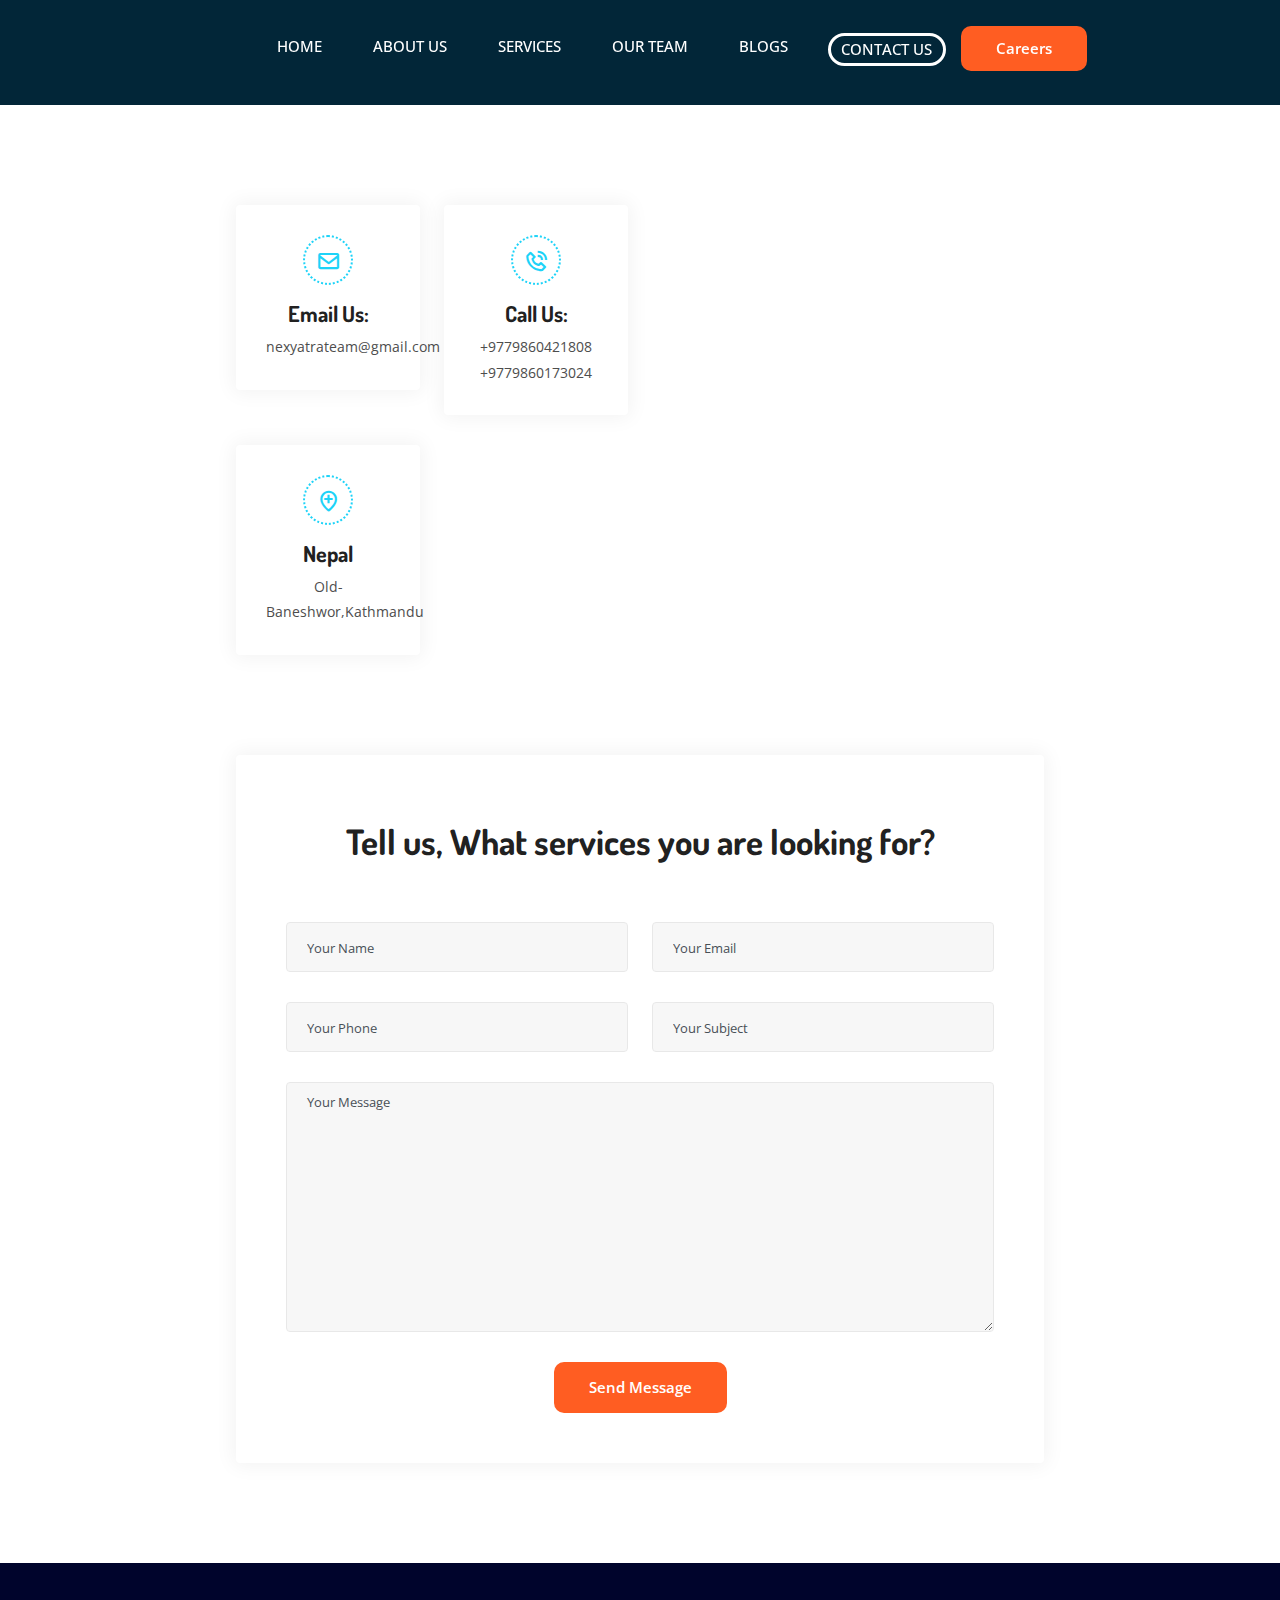
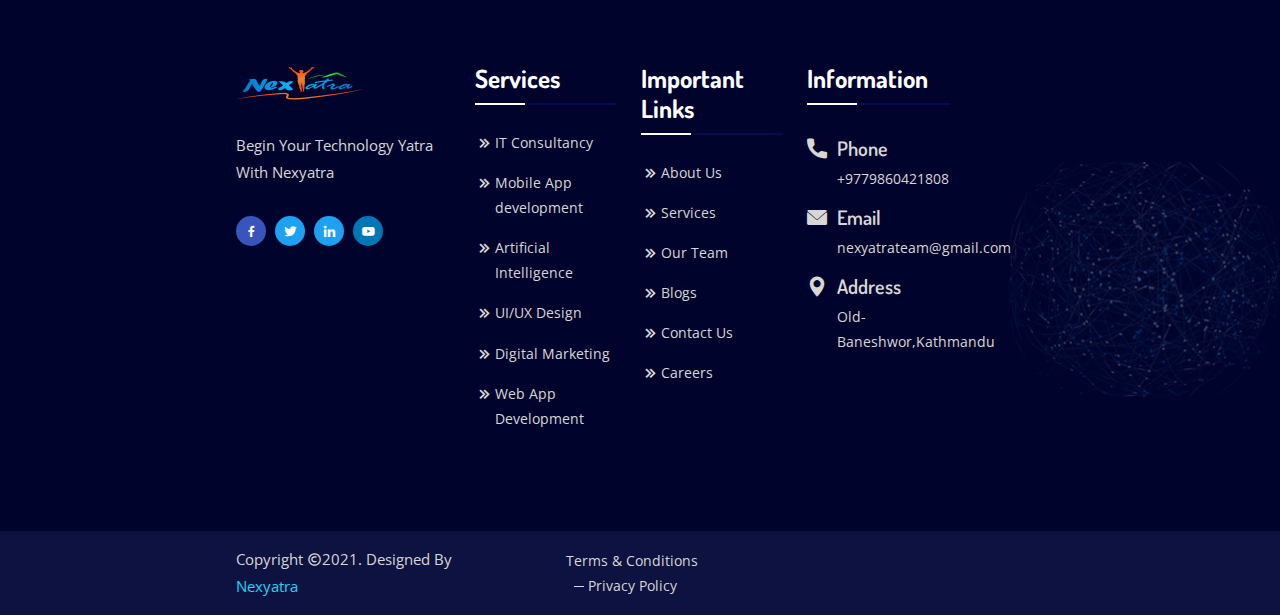
<file: contactus.html>
<!doctype html>
<html lang="zxx">

<!-- Mirrored from templates.envytheme.com/arduix/default/contact-style-four.html by HTTrack Website Copier/3.x [XR&CO'2014], Sun, 26 Sep 2021 06:35:11 GMT -->
<head>

<meta charset="utf-8">
<meta name="viewport" content="width=device-width, initial-scale=1, shrink-to-fit=no">

<link rel="stylesheet" href="assets/css/bootstrap.min.css">

<link rel="stylesheet" href="assets/css/owl.theme.default.min.css">

<link rel="stylesheet" href="assets/css/owl.carousel.min.css">

<link rel="stylesheet" href="assets/css/animate.min.css">

<link rel="stylesheet" href="assets/css/boxicons.min.css">

<link rel="stylesheet" href="assets/css/flaticon.css">

<link rel="stylesheet" href="assets/css/meanmenu.min.css">

<link rel="stylesheet" href="assets/css/nice-select.min.css">

<link rel="stylesheet" href="assets/css/odometer.min.css">

<link rel="stylesheet" href="assets/css/magnific-popup.min.css">

<link rel="stylesheet" href="assets/css/style.css">

<link rel="stylesheet" href="assets/css/responsive.css">

<link rel="icon" type="image/png" href="assets/img/favicon.png">

<title>Nexyatra</title>
</head>
<body>

<div class="preloader">
<div class="lds-ripple">
<div></div>
<div></div>
</div>
</div>


<div id="header" class="arduix-nav-style">
<div class="navbar-area">

<div class="mobile-nav">
<a href="index.html" class="logo">
<img src="assets/img/white-logo.png" alt="Logo">
</a>
</div>

<div class="main-nav">
<nav class="navbar navbar-expand-md navbar-light">
<div class="container">
<a class="navbar-brand" href="index.html">
<img src="assets/img/white-logo.png" alt="Logo">
</a>
<div class="collapse navbar-collapse mean-menu" id="navbarSupportedContent">
<ul class="navbar-nav m-auto">
<li class="nav-item">
<a href="index.html" class="nav-link dropdown-toggle">
Home

</a>

</li>
<li class="nav-item">
<a href="aboutus.html" class="nav-link dropdown-toggle">
About us

</a>

</li>

<li class="nav-item">
<a href="services.html" class="nav-link dropdown-toggle">
Services

</a>

</li>
<li class="nav-item">
<a href="ourteam.html" class="nav-link dropdown-toggle">
Our Team

</a>

</li>
<li class="nav-item">
<a href="blogs.html" class="nav-link dropdown-toggle">
Blogs

</a>

</li>
<li class="nav-item">
<a href="#" class="nav-link dropdown-toggle active">
Contact Us

</a>

</li>
</ul>

<div class="others-option">
<a class="default-btn" href="careers.html">
Careers
</a>
</div>

</div>
</div>
</nav>
</div>
</div>
</div>


<div class="page-title-area">
<div class="container">
<div class="page-title-content">


</div>
</div>
</div>


<section class="contact-info-area pt-100 pb-70">
<div class="container">
<div class="row">
<div class="col-lg-6">
<div class="row">
<div class="col-lg-6 col-sm-6 col-md-6">
<div class="single-contact-info">
<i class="bx bx-envelope"></i>
<h3>Email Us:</h3>
<a>nexyatrateam@gmail.com</a>
</div>
</div>
<div class="col-lg-6 col-sm-6 col-md-6">
<div class="single-contact-info">
<i class="bx bx-phone-call"></i>
<h3>Call Us:</h3>
<a href="" >+9779860421808 </a>
<a href="#">+9779860173024</a>
</div>
</div>
<div class="col-lg-6 col-sm-6 col-md-6">
<div class="single-contact-info">
<i class="bx bx-location-plus"></i>
<h3>Nepal</h3>
<a href="#">Old-Baneshwor,Kathmandu</a>
</div>
</div>

</div>
</div>
<div class="col-lg-6">

<div class="map-area map-area-hight">
    
<iframe src="https://maps.google.com/maps?q=nexyatra&t=&z=13&ie=UTF8&iwloc=&output=embed"></iframe>

</div>

</div>
</div>
</div>
</section>


<section class="main-contact-area pb-100">
<div class="container">
<div class="row">
<div class="col-12">
<div class="contact-wrap contact-pages mb-0">
<div class="contact-form">
<div class="section-title">
<h2>Tell us, What services you are looking for?</h2>
</div>
<form id="contactForm"action="https://formspree.io/anilpokhrel2001@gmail.com"  method="POST" >
<div class="row">
<div class="col-lg-6 col-sm-6">
<div class="form-group">
<input type="text" name="name" id="name" class="form-control" required data-error="Please enter your name" placeholder="Your Name">
<div class="help-block with-errors"></div>
</div>
</div>
<div class="col-lg-6 col-sm-6">
<div class="form-group">
<input type="email" name="email" id="email" class="form-control" required data-error="Please enter your email" placeholder="Your Email">
<div class="help-block with-errors"></div>
</div>
</div>
<div class="col-lg-6 col-sm-6">
<div class="form-group">
<input type="text" name="phone_number" id="phone_number" required data-error="Please enter your number" class="form-control" placeholder="Your Phone">
<div class="help-block with-errors"></div>
</div>
</div>
<div class="col-lg-6 col-sm-6">
<div class="form-group">
<input type="text" name="msg_subject" id="msg_subject" class="form-control" required data-error="Please enter your subject" placeholder="Your Subject">
<div class="help-block with-errors"></div>
</div>
</div>
<div class="col-lg-12 col-md-12">
<div class="form-group">
<textarea name="message" class="form-control" id="message" cols="30" rows="5" required data-error="Write your message" placeholder="Your Message"></textarea>
<div class="help-block with-errors"></div>
</div>
</div>
<div class="col-lg-12 col-md-12">
<button type="submit" class="default-btn btn-two">
Send Message
</button>
<div id="msgSubmit" class="h3 text-center hidden"></div>
<div class="clearfix"></div>
</div>
</div>
</form>
</div>
</div>
</div>
</div>
</div>
</section>

  

<footer class="footer-top-area pt-100 pb-70">
    <div class="container">
    <div class="row">
    <div class="col-lg-25 col-md-6">
    <div class="single-widget">
    <a href="index.html">
    <img src="assets/img/white-logo.png" alt="Image">
    </a>
    <p>Begin Your Technology Yatra With Nexyatra</p>
    <ul class="social-icon">
    <li>
    <a href="https://www.facebook.com/Mindack">
    <i class="bx bxl-facebook"></i>
    </a>
    </li>
    <li>
    <a href="#">
    <i class="bx bxl-twitter"></i>
    </a>
    </li>
   
    <li>
    <a href="#">
    <i class="bx bxl-linkedin"></i>
    </a>
    </li>
    <li>
    <a href="https://www.youtube.com/channel/UC_InhXzoQ1gtMsl5enaVJzQ">
    <i class="bx bxl-youtube"></i>
    </a>
    </li>
    </ul>
    </div>
    </div>
    <div class="col-lg-3 col-md-6">
        <div class="single-widget">
        <h3>Services</h3>
        <ul>
        <li>
        <a href="services.html">
        <i class="right-icon bx bx-chevrons-right"></i>
        IT Consultancy
        </a>
        </li>
        <li>
        <a href="services.html">
        <i class="right-icon bx bx-chevrons-right"></i>
        Mobile App development
        </a>
        </li>
        <li>
        <a href="services.html">
        <i class="right-icon bx bx-chevrons-right"></i>
        Artificial Intelligence
        </a>
        </li>
        <li>
        <a href="services.html">
        <i class="right-icon bx bx-chevrons-right"></i>
        UI/UX Design
        </a>
        </li>
        <li>
        <a href="services.html">
        <i class="right-icon bx bx-chevrons-right"></i>
        Digital Marketing
        </a>
        </li>
        <li>
        <a href="services.html">
        <i class="right-icon bx bx-chevrons-right"></i>
        Web App Development
        </a>
        </li>
        </ul>
        </div>
        </div>
        <div class="col-lg-3 col-md-6">
            <div class="single-widget">
            <h3>Important Links</h3>
            <ul>
            <li>
            <a href="aboutus.html">
            <i class="right-icon bx bx-chevrons-right"></i>
            About Us
            </a>
            </li>
            <li>
            <a href="services.html">
            <i class="right-icon bx bx-chevrons-right"></i>
            Services
            </a>
            </li>
            <li>
            <a href="ourteam.html">
            <i class="right-icon bx bx-chevrons-right"></i>
            Our Team
            </a>
            </li>
            <li>
            <a href="blogs.html">
            <i class="right-icon bx bx-chevrons-right"></i>
            Blogs
            </a>
            </li>
            <li>
            <a href="#">
            <i class="right-icon bx bx-chevrons-right"></i>
            Contact Us
            </a>
            </li>
            <li>
            <a href="careers.html">
            <i class="right-icon bx bx-chevrons-right"></i>
            Careers
            </a>
            </li>
            </ul>
            </div>
            </div>
    <div class="col-lg-3 col-md-6">
    <div class="single-widget">
    <h3>Information</h3>
    <ul class="information">
    <li class="address">
    <i class="flaticon-call"></i>
    <span>Phone</span>
    <a href="tel:+882-569-756">
    +9779860421808
    </a>
    </li>
    <li class="address">
    <i class="flaticon-envelope"></i>
    <span>Email</span>
    nexyatrateam@gmail.com
    </a>
    </li>
    <li class="address">
    <i class="flaticon-maps-and-flags"></i>
    <span>Address</span>
     Old-Baneshwor,Kathmandu
    </li>
    </ul>
    </div>
    </div>
    </div>
    </div>
    <div class="footer-shape">
    <img src="assets/img/shape/footer-shape-one.png" alt="Image">
    <img src="assets/img/shape/footer-shape-two.png" alt="Image">
    </div>
    </footer>
    
    
    <footer class="footer-bottom-area">
    <div class="container">
    <div class="row align-items-center">
    <div class="col-lg-4">
    <div class="copy-right">
    <p>
    Copyright <i class="bx bx-copyright"></i>2021. Designed By
    <a href="#">Nexyatra</a>
    </p>
    </div>
    </div>
    <div class="col-lg-4">
    <div class="privacy">
    <ul>
    <li>
    <a href="terms-conditions.html">Terms & Conditions</a>
    </li>
    <li>
    <a href="privacy-policy.html">Privacy Policy</a>
    </li>
    </ul>
    </div>
    </div>
    <div class="col-lg-4">
    
    </div>
    </div>
    </div>
    </footer>
    

<div class="go-top">
<i class="bx bx-chevrons-up"></i>
<i class="bx bx-chevrons-up bx-fade-up"></i>
</div>


<script data-cfasync="false" src="https://templates.envytheme.com/cdn-cgi/scripts/5c5dd728/cloudflare-static/email-decode.min.js"></script><script src="assets/js/jquery.min.js"></script>

<script src="assets/js/bootstrap.bundle.min.js"></script>

<script src="assets/js/meanmenu.min.js"></script>

<script src="assets/js/wow.min.js"></script>

<script src="assets/js/owl.carousel.min.js"></script>

<script src="assets/js/nice-select.min.js"></script>

<script src="assets/js/appear.min.js"></script>

<script src="assets/js/odometer.min.js"></script>

<script src="assets/js/magnific-popup.min.js"></script>

<script src="assets/js/ajaxchimp.min.js"></script>

<script src="assets/js/form-validator.min.js"></script>

<script src="assets/js/contact-form-script.js"></script>

<script src="assets/js/custom.js"></script>
</body>

<!-- Mirrored from templates.envytheme.com/arduix/default/contact-style-four.html by HTTrack Website Copier/3.x [XR&CO'2014], Sun, 26 Sep 2021 06:35:11 GMT -->
</html>
</file>
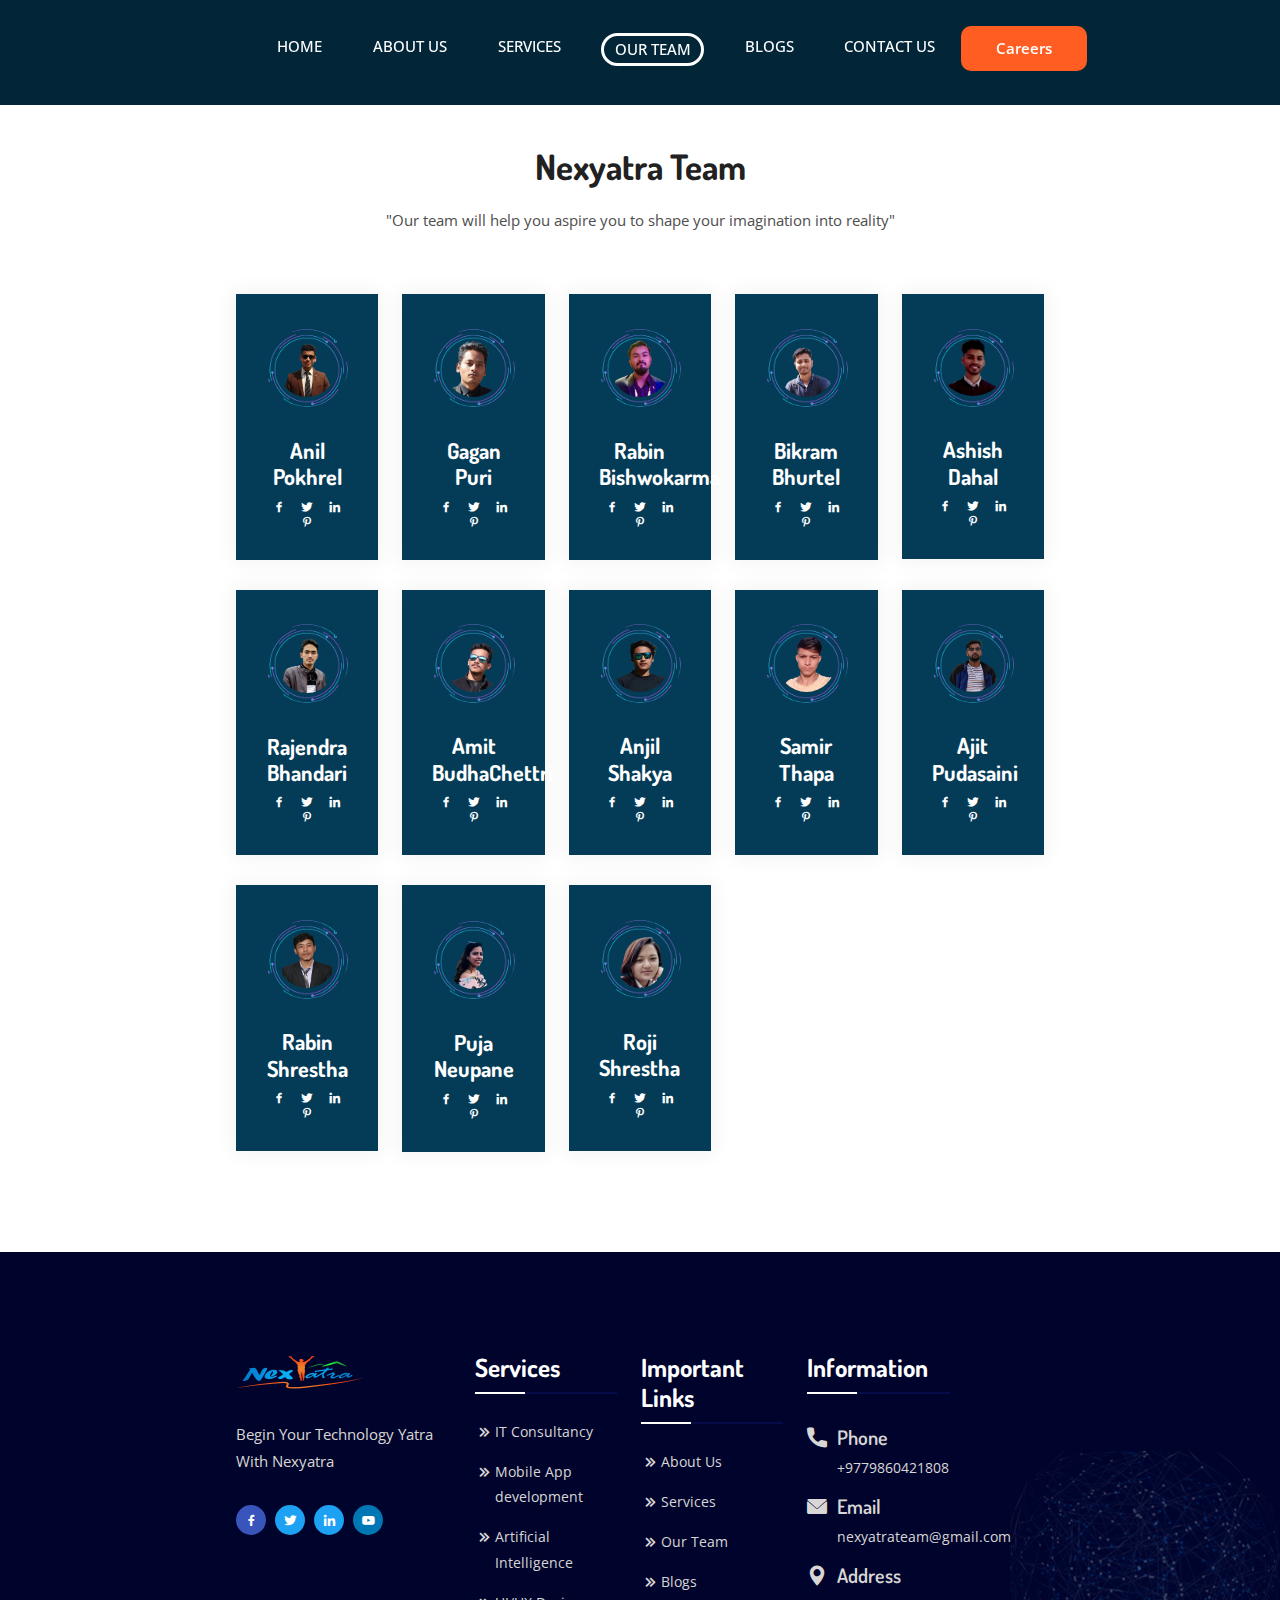
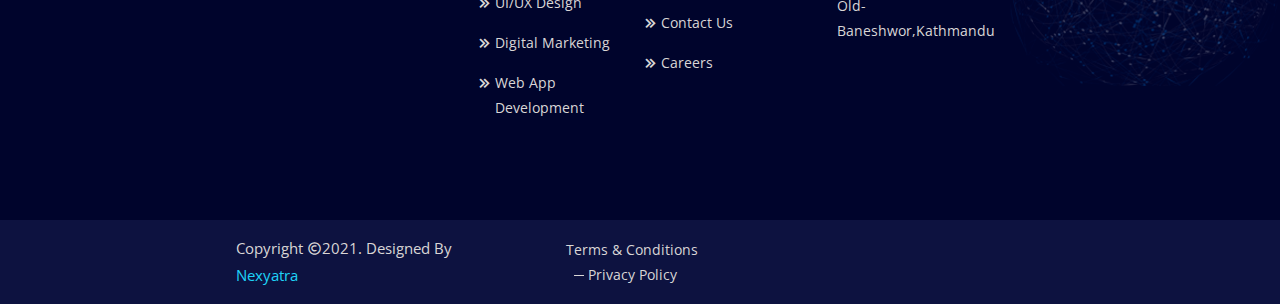
<file: ourteam.html>
<!doctype html>
<html lang="zxx">

<!-- Mirrored from templates.envytheme.com/arduix/default/single-product.html by HTTrack Website Copier/3.x [XR&CO'2014], Sun, 26 Sep 2021 06:34:50 GMT -->
<head>

<meta charset="utf-8">
<meta name="viewport" content="width=device-width, initial-scale=1, shrink-to-fit=no">

<link rel="stylesheet" href="assets/css/bootstrap.min.css">

<link rel="stylesheet" href="assets/css/owl.theme.default.min.css">

<link rel="stylesheet" href="assets/css/owl.carousel.min.css">

<link rel="stylesheet" href="assets/css/animate.min.css">

<link rel="stylesheet" href="assets/css/boxicons.min.css">

<link rel="stylesheet" href="assets/css/flaticon.css">

<link rel="stylesheet" href="assets/css/meanmenu.min.css">

<link rel="stylesheet" href="assets/css/nice-select.min.css">

<link rel="stylesheet" href="assets/css/odometer.min.css">

<link rel="stylesheet" href="assets/css/magnific-popup.min.css">

<link rel="stylesheet" href="assets/css/style.css">

<link rel="stylesheet" href="assets/css/responsive.css">

<link rel="icon" type="image/png" href="assets/img/favicon.png">

<title>Nexyatra</title>
</head>
<body>

<div class="preloader">
<div class="lds-ripple">
<div></div>
<div></div>
</div>
</div>


<div id="header" class="arduix-nav-style">
<div class="navbar-area">

<div class="mobile-nav">
<a href="index.html" class="logo">
<img src="assets/img/white-logo.png" alt="Logo">
</a>
</div>

<div class="main-nav">
<nav class="navbar navbar-expand-md navbar-light">
<div class="container">
<a class="navbar-brand" href="index.html">
<img src="assets/img/white-logo.png" alt="Logo">
</a>
<div class="collapse navbar-collapse mean-menu" id="navbarSupportedContent">
<ul class="navbar-nav m-auto">
<li class="nav-item">
<a href="index.html" class="nav-link dropdown-toggle">
Home

</a>

</li>
<li class="nav-item">
<a href="aboutus.html" class="nav-link dropdown-toggle">
About us

</a>

</li>

<li class="nav-item">
<a href="services.html" class="nav-link dropdown-toggle">
Services

</a>

</li>
<li class="nav-item">
<a href="#" class="nav-link dropdown-toggle active">
Our Team

</a>

</li>
<li class="nav-item">
<a href="blogs.html" class="nav-link dropdown-toggle">
Blogs

</a>

</li>
<li class="nav-item">
<a href="contactus.html" class="nav-link dropdown-toggle">
Contact Us

</a>

</li>
</ul>

<div class="others-option">
<a class="default-btn" href="careers.html">
Careers
</a>
</div>

</div>
</div>
</nav>
</div>
</div>
</div>


<div class="page-title-area">
<div class="container">
<div class="page-title-content">


</div>
</div>
</div>


<section class="team-area team-inner-area pb-70">
    <div class="container">
    <div class="section-title">
    <span></span>
    <h2>Nexyatra Team</h2>
    <p>"Our team will help you aspire you to shape your imagination into reality"</p>
    </div>
    <div class="row">
    <div class="col-lg-3 col-sm-6">
    <div class="single-team">
    <div class="team-single-img">
    <img src="assets/nexteam/Anil.png" alt="Image" class="tphoto">
    <div class="team-img">
    <img src="assets/img/team/team-shape.png" alt="Image">
    </div>
    </div>
    <div class="team-content">
    <h3>Anil Pokhrel</h3>
    <span></span>
    <ul>
    <li>
    <a href="#">
    <i class="bx bxl-facebook"></i>
    </a>
    </li>
    <li>
    <a href="#">
    <i class="bx bxl-twitter"></i>
    </a>
    </li>
    <li>
    <a href="#">
    <i class="bx bxl-linkedin"></i>
    </a>
    </li>
    <li>
    <a href="#">
    <i class="bx bxl-pinterest-alt"></i>
    </a>
    </li>
    </ul>
    </div>
    </div>
    </div>
    <div class="col-lg-3 col-sm-6">
    <div class="single-team">
    <div class="team-single-img">
        <img src="assets/nexteam/Gagan.png" alt="Image" class="tphoto">
    <div class="team-img">
    <img src="assets/img/team/team-shape.png" alt="Image">
    </div>
    </div>
    <div class="team-content">
    <h3>Gagan Puri</h3>
    <span></span>
    <ul>
    <li>
    <a href="#">
    <i class="bx bxl-facebook"></i>
    </a>
    </li>
    <li>
    <a href="#">
    <i class="bx bxl-twitter"></i>
    </a>
    </li>
    <li>
    <a href="#">
    <i class="bx bxl-linkedin"></i>
    </a>
    </li>
    <li>
    <a href="#">
    <i class="bx bxl-pinterest-alt"></i>
    </a>
    </li>
    </ul>
    </div>
    </div>
    </div>
    <div class="col-lg-3 col-sm-6">
    <div class="single-team">
    <div class="team-single-img">
        <img src="assets/nexteam/RabinBK.png" alt="Image" class="tphoto">
    <div class="team-img">
    <img src="assets/img/team/team-shape.png" alt="Image">
    </div>
    </div>
    <div class="team-content">
    <h3>Rabin Bishwokarma</h3>
    <span></span>
    <ul>
    <li>
    <a href="#">
    <i class="bx bxl-facebook"></i>
    </a>
    </li>
    <li>
    <a href="#">
    <i class="bx bxl-twitter"></i>
    </a>
    </li>
    <li>
    <a href="#">
    <i class="bx bxl-linkedin"></i>
    </a>
     </li>
    <li>
    <a href="#">
    <i class="bx bxl-pinterest-alt"></i>
    </a>
    </li>
    </ul>
    </div>
    </div>
    </div>
    <div class="col-lg-3 col-sm-6">
    <div class="single-team">
    <div class="team-single-img">
    <img src="assets/nexteam/Bikram.png" alt="Image" class="tphoto">
    <div class="team-img">
    <img src="assets/img/team/team-shape.png" alt="Image">
    </div>
    </div>
    <div class="team-content">
    <h3>Bikram Bhurtel</h3>
    <span></span>
    <ul>
    <li>
    <a href="#">
    <i class="bx bxl-facebook"></i>
    </a>
    </li>
    <li>
    <a href="#">
    <i class="bx bxl-twitter"></i>
    </a>
    </li>
    <li>
    <a href="#">
    <i class="bx bxl-linkedin"></i>
    </a>
    </li>
    <li>
    <a href="#">
    <i class="bx bxl-pinterest-alt"></i>
    </a>
    </li>
    </ul>
    </div>
    </div>
    </div>
    <div class="col-lg-3 col-sm-6">
        <div class="single-team">
        <div class="team-single-img">
        <img src="assets/nexteam/ashishii.png" style="width: 78%" alt="Image" class="tphoto">
        <div class="team-img">
        <img src="assets/img/team/team-shape.png" alt="Image">
        </div>
        </div>
        <div class="team-content">
        <h3>Ashish Dahal</h3>
        <span></span>
        <ul>
        <li>
        <a href="#">
        <i class="bx bxl-facebook"></i>
        </a>
        </li>
        <li>
        <a href="#">
        <i class="bx bxl-twitter"></i>
        </a>
        </li>
        <li>
        <a href="#">
        <i class="bx bxl-linkedin"></i>
        </a>
        </li>
        <li>
        <a href="#">
        <i class="bx bxl-pinterest-alt"></i>
        </a>
        </li>
        </ul>
        </div>
        </div>
        </div>
        <div class="col-lg-3 col-sm-6">
            <div class="single-team">
            <div class="team-single-img">
            <img src="assets/nexteam/newmember.png"  alt="Image" class="tphoto">
            <div class="team-img">
            <img src="assets/img/team/team-shape.png" alt="Image">
            </div>
            </div>
            <div class="team-content">
            <h3>Rajendra Bhandari</h3>
            <span></span>
            <ul>
            <li>
            <a href="#">
            <i class="bx bxl-facebook"></i>
            </a>
            </li>
            <li>
            <a href="#">
            <i class="bx bxl-twitter"></i>
            </a>
            </li>
            <li>
            <a href="#">
            <i class="bx bxl-linkedin"></i>
            </a>
            </li>
            <li>
            <a href="#">
            <i class="bx bxl-pinterest-alt"></i>
            </a>
            </li>
            </ul>
            </div>
            </div>
            </div>

    <div class="col-lg-3 col-sm-6">
        <div class="single-team">
        <div class="team-single-img">
        <img src="assets/nexteam/Amit.png" alt="Image" class="tphoto">
        <div class="team-img">
        <img src="assets/img/team/team-shape.png" alt="Image">
        </div>
        </div>
        <div class="team-content">
        <h3>Amit BudhaChettri</h3>
        <span></span>
        <ul>
        <li>
        <a href="#">
        <i class="bx bxl-facebook"></i>
        </a>
        </li>
        <li>
        <a href="#">
        <i class="bx bxl-twitter"></i>
        </a>
        </li>
        <li>
        <a href="#">
        <i class="bx bxl-linkedin"></i>
        </a>
        </li>
        <li>
        <a href="#">
        <i class="bx bxl-pinterest-alt"></i>
        </a>
        </li>
        </ul>
        </div>
        </div>
        </div>
        <div class="col-lg-3 col-sm-6">
            <div class="single-team">
            <div class="team-single-img">
            <img src="assets/nexteam/Anjil.png" alt="Image" class="tphoto">
            <div class="team-img">
            <img src="assets/img/team/team-shape.png" alt="Image">
            </div>
            </div>
            <div class="team-content">
            <h3>Anjil Shakya</h3>
            <span></span>
            <ul>
            <li>
            <a href="#">
            <i class="bx bxl-facebook"></i>
            </a>
            </li>
            <li>
            <a href="#">
            <i class="bx bxl-twitter"></i>
            </a>
            </li>
            <li>
            <a href="#">
            <i class="bx bxl-linkedin"></i>
            </a>
            </li>
            <li>
            <a href="#">
            <i class="bx bxl-pinterest-alt"></i>
            </a>
            </li>
            </ul>
            </div>
            </div>
            </div>
            <div class="col-lg-3 col-sm-6">
                <div class="single-team">
                <div class="team-single-img">
                <img src="assets/nexteam/Samir.png" alt="Image" class="tphoto">
                <div class="team-img">
                <img src="assets/img/team/team-shape.png" alt="Image">
                </div>
                </div>
                <div class="team-content">
                <h3>Samir Thapa</h3>
                <span></span>
                <ul>
                <li>
                <a href="#">
                <i class="bx bxl-facebook"></i>
                </a>
                </li>
                <li>
                <a href="#">
                <i class="bx bxl-twitter"></i>
                </a>
                </li>
                <li>
                <a href="#">
                <i class="bx bxl-linkedin"></i>
                </a>
                </li>
                <li>
                <a href="#">
                <i class="bx bxl-pinterest-alt"></i>
                </a>
                </li>
                </ul>
                </div>
                </div>
                </div>
                <div class="col-lg-3 col-sm-6">
                    <div class="single-team">
                    <div class="team-single-img">
                    <img src="assets/nexteam/Ajit.png" alt="Image" class="tphoto">
                    <div class="team-img">
                    <img src="assets/img/team/team-shape.png" alt="Image">
                    </div>
                    </div>
                    <div class="team-content">
                    <h3>Ajit Pudasaini</h3>
                    <span></span>
                    <ul>
                    <li>
                    <a href="#">
                    <i class="bx bxl-facebook"></i>
                    </a>
                    </li>
                    <li>
                    <i class="bx bxl-twitter"></i>
                    </a>
                    </li>
                    <a href="#">
                    <li>
                    <a href="#">
                    <i class="bx bxl-linkedin"></i>
                    </a>
                    </li>
                    <li>
                    <a href="#">
                    <i class="bx bxl-pinterest-alt"></i>
                    </a>
                    </li>
                    </ul>
                    </div>
                    </div>
                    </div>
                    <div class="col-lg-3 col-sm-6">
                        <div class="single-team">
                        <div class="team-single-img">
                        <img src="assets/nexteam/RabinStha.png" alt="Image" class="tphoto">
                        <div class="team-img">
                        <img src="assets/img/team/team-shape.png" alt="Image">
                        </div>
                        </div>
                        <div class="team-content">
                        <h3>Rabin Shrestha</h3>
                        <span></span>
                        <ul>
                        <li>
                        <a href="#">
                        <i class="bx bxl-facebook"></i>
                        </a>
                        </li>
                        <li>
                        <a href="#">
                        <i class="bx bxl-twitter"></i>
                        </a>
                        </li>
                        <li>
                        <a href="#">
                        <i class="bx bxl-linkedin"></i>
                        </a>
                        </li>
                        <li>
                        <a href="#">
                        <i class="bx bxl-pinterest-alt"></i>
                        </a>
                        </li>
                        </ul>
                        </div>
                        </div>
                        </div>
                        <div class="col-lg-3 col-sm-6">
                            <div class="single-team">
                            <div class="team-single-img">
                            <img src="assets/nexteam/pujaa.png" alt="Image" class="tphoto">
                            <div class="team-img">
                            <img src="assets/img/team/team-shape.png" alt="Image">
                            </div>
                            </div>
                            <div class="team-content">
                            <h3>Puja Neupane</h3>
                            <span></span>
                            <ul>
                            <li>
                            <a href="#">
                            <i class="bx bxl-facebook"></i>
                            </a>
                            </li>
                            <li>
                            <a href="#">
                            <i class="bx bxl-twitter"></i>
                            </a>
                            </li>
                            <li>
                            <a href="#">
                            <i class="bx bxl-linkedin"></i>
                            </a>
                            </li>
                            <li>
                            <a href="#">
                            <i class="bx bxl-pinterest-alt"></i>
                            </a>
                            </li>
                            </ul>
                            </div>
                            </div>
                            </div>
                           

                                <div class="col-lg-3 col-sm-6">
                                    <div class="single-team">
                                    <div class="team-single-img">
                                    <img src="assets/nexteam/rozee.png" style="width: 60%" alt="Image" class="tphoto">
                                    <div class="team-img">
                                    <img src="assets/img/team/team-shape.png" alt="Image">
                                    </div>
                                    </div>
                                    <div class="team-content">
                                    <h3>Roji Shrestha</h3>
                                    <span></span>
                                    <ul>
                                    <li>
                                    <a href="#">
                                    <i class="bx bxl-facebook"></i>
                                    </a>
                                    </li>
                                    <li>
                                    <a href="#">
                                    <i class="bx bxl-twitter"></i>
                                    </a>
                                    </li>
                                    <li>
                                    <a href="#">
                                    <i class="bx bxl-linkedin"></i>
                                    </a>
                                    </li>
                                    <li>
                                    <a href="#">
                                    <i class="bx bxl-pinterest-alt"></i>
                                    </a>
                                    </li>
                                    </ul>
                                    </div>
                                    </div>
                                    </div>
                                    
                            
                        
            
    </div>
    </div>
    </section>
 
  

    <footer class="footer-top-area pt-100 pb-70">
        <div class="container">
        <div class="row">
        <div class="col-lg-25 col-md-6">
        <div class="single-widget">
        <a href="index.html">
        <img src="assets/img/white-logo.png" alt="Image">
        </a>
        <p>Begin Your Technology Yatra With Nexyatra</p>
        <ul class="social-icon">
        <li>
        <a href="https://www.facebook.com/Mindack">
        <i class="bx bxl-facebook"></i>
        </a>
        </li>
        <li>
        <a href="#">
        <i class="bx bxl-twitter"></i>
        </a>
        </li>
      
        <li>
        <a href="#">
        <i class="bx bxl-linkedin"></i>
        </a>
        </li>
        <li>
        <a href="https://www.youtube.com/channel/UC_InhXzoQ1gtMsl5enaVJzQ">
        <i class="bx bxl-youtube"></i>
        </a>
        </li>
        </ul>
        </div>
        </div>
        <div class="col-lg-3 col-md-6">
            <div class="single-widget">
            <h3>Services</h3>
            <ul>
            <li>
            <a href="services.html">
            <i class="right-icon bx bx-chevrons-right"></i>
            IT Consultancy
            </a>
            </li>
            <li>
            <a href="services.html">
            <i class="right-icon bx bx-chevrons-right"></i>
            Mobile App development
            </a>
            </li>
            <li>
            <a href="services.html">
            <i class="right-icon bx bx-chevrons-right"></i>
            Artificial Intelligence
            </a>
            </li>
            <li>
            <a href="services.html">
            <i class="right-icon bx bx-chevrons-right"></i>
            UI/UX Design
            </a>
            </li>
            <li>
            <a href="services.html">
            <i class="right-icon bx bx-chevrons-right"></i>
            Digital Marketing
            </a>
            </li>
            <li>
            <a href="services.html">
            <i class="right-icon bx bx-chevrons-right"></i>
            Web App Development
            </a>
            </li>
            </ul>
            </div>
            </div>
            <div class="col-lg-3 col-md-6">
                <div class="single-widget">
                <h3>Important Links</h3>
                <ul>
                <li>
                <a href="aboutus.html">
                <i class="right-icon bx bx-chevrons-right"></i>
                About Us
                </a>
                </li>
                <li>
                <a href="services.html">
                <i class="right-icon bx bx-chevrons-right"></i>
                Services
                </a>
                </li>
                <li>
                <a href="ourteam.html">
                <i class="right-icon bx bx-chevrons-right"></i>
                Our Team
                </a>
                </li>
                <li>
                <a href="blogs.html">
                <i class="right-icon bx bx-chevrons-right"></i>
                Blogs
                </a>
                </li>
                <li>
                <a href="contactus.html">
                <i class="right-icon bx bx-chevrons-right"></i>
                Contact Us
                </a>
                </li>
                <li>
                <a href="careers.html">
                <i class="right-icon bx bx-chevrons-right"></i>
                Careers
                </a>
                </li>
                </ul>
                </div>
                </div>
        <div class="col-lg-3 col-md-6">
        <div class="single-widget">
        <h3>Information</h3>
        <ul class="information">
        <li class="address">
        <i class="flaticon-call"></i>
        <span>Phone</span>
        <a href="tel:+882-569-756">
        +9779860421808
        </a>
        </li>
        <li class="address">
        <i class="flaticon-envelope"></i>
        <span>Email</span>
        nexyatrateam@gmail.com
        </a>
        </li>
        <li class="address">
        <i class="flaticon-maps-and-flags"></i>
        <span>Address</span>
         Old-Baneshwor,Kathmandu
        </li>
        </ul>
        </div>
        </div>
        </div>
        </div>
        <div class="footer-shape">
        <img src="assets/img/shape/footer-shape-one.png" alt="Image">
        <img src="assets/img/shape/footer-shape-two.png" alt="Image">
        </div>
        </footer>
        
        
        <footer class="footer-bottom-area">
        <div class="container">
        <div class="row align-items-center">
        <div class="col-lg-4">
        <div class="copy-right">
        <p>
        Copyright <i class="bx bx-copyright"></i>2021. Designed By
        <a href="#">Nexyatra</a>
        </p>
        </div>
        </div>
        <div class="col-lg-4">
        <div class="privacy">
        <ul>
        <li>
        <a href="terms-conditions.html">Terms & Conditions</a>
        </li>
        <li>
        <a href="privacy-policy.html">Privacy Policy</a>
        </li>
        </ul>
        </div>
        </div>
        <div class="col-lg-4">
        
        </div>
        </div>
        </div>
        </footer>
        
<div class="go-top">
<i class="bx bx-chevrons-up"></i>
<i class="bx bx-chevrons-up bx-fade-up"></i>
</div>


<script data-cfasync="false" src="https://templates.envytheme.com/cdn-cgi/scripts/5c5dd728/cloudflare-static/email-decode.min.js"></script><script src="assets/js/jquery.min.js"></script>

<script src="assets/js/bootstrap.bundle.min.js"></script>

<script src="assets/js/meanmenu.min.js"></script>

<script src="assets/js/wow.min.js"></script>
 
<script src="assets/js/owl.carousel.min.js"></script>

<script src="assets/js/nice-select.min.js"></script>

<script src="assets/js/appear.min.js"></script>

<script src="assets/js/odometer.min.js"></script>

<script src="assets/js/magnific-popup.min.js"></script>

<script src="assets/js/ajaxchimp.min.js"></script>

<script src="assets/js/form-validator.min.js"></script>

<script src="assets/js/contact-form-script.js"></script>

<script src="assets/js/custom.js"></script>
</body>

<!-- Mirrored from templates.envytheme.com/arduix/default/single-product.html by HTTrack Website Copier/3.x [XR&CO'2014], Sun, 26 Sep 2021 06:34:57 GMT -->
</html>
</file>
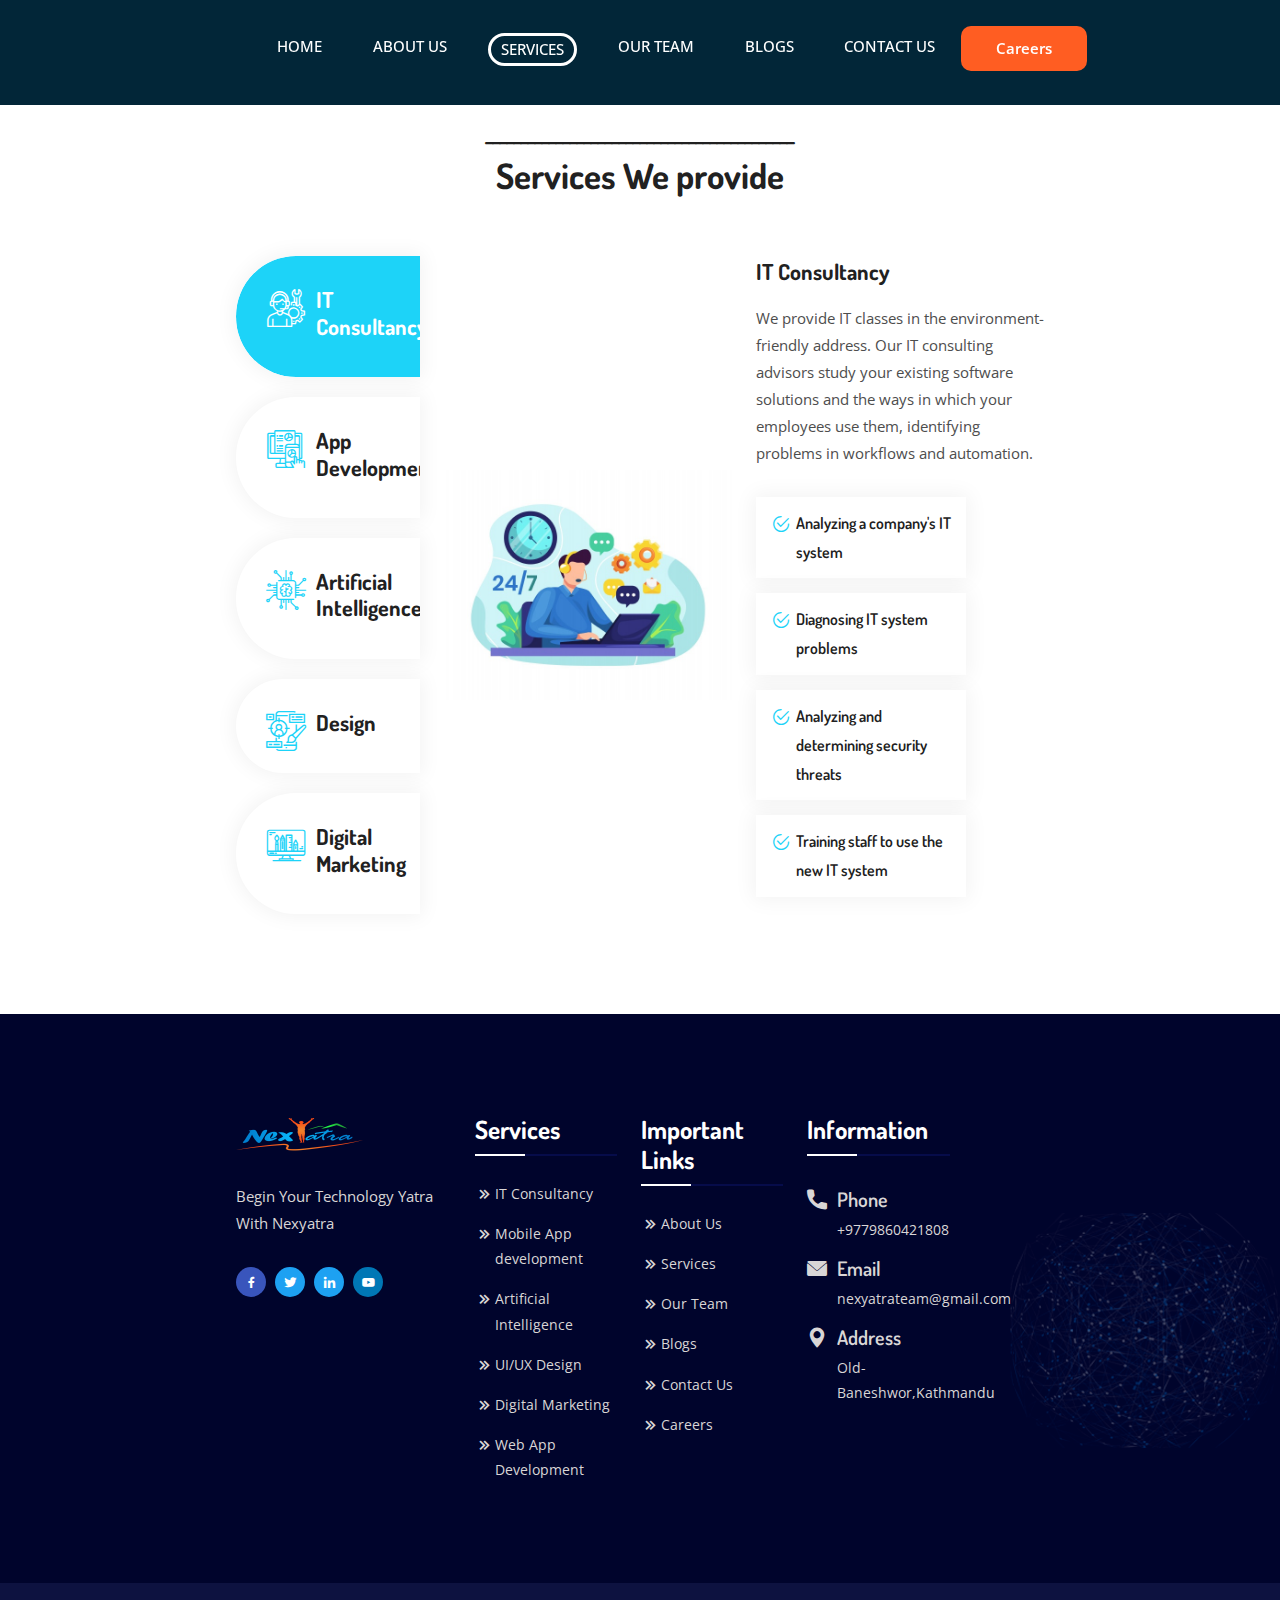
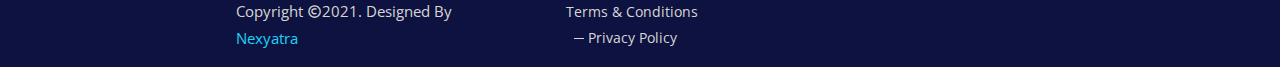
<file: services.html>
<!doctype html>
<html lang="zxx">

<!-- Mirrored from templates.envytheme.com/arduix/default/services-style-four.html by HTTrack Website Copier/3.x [XR&CO'2014], Sun, 26 Sep 2021 06:34:38 GMT -->
<head>

<meta charset="utf-8">
<meta name="viewport" content="width=device-width, initial-scale=1, shrink-to-fit=no">

<link rel="stylesheet" href="assets/css/bootstrap.min.css">

<link rel="stylesheet" href="assets/css/owl.theme.default.min.css">

<link rel="stylesheet" href="assets/css/owl.carousel.min.css">

<link rel="stylesheet" href="assets/css/animate.min.css">

<link rel="stylesheet" href="assets/css/boxicons.min.css">

<link rel="stylesheet" href="assets/css/flaticon.css">

<link rel="stylesheet" href="assets/css/mycss/flaticon1.css">

<link rel="stylesheet" href="assets/css/meanmenu.min.css">

<link rel="stylesheet" href="assets/css/nice-select.min.css">

<link rel="stylesheet" href="assets/css/odometer.min.css">

<link rel="stylesheet" href="assets/css/magnific-popup.min.css">

<link rel="stylesheet" href="assets/css/style.css">

<link rel="stylesheet" href="assets/css/responsive.css">

<link rel="icon" type="image/png" href="assets/img/favicon.png">

<title>Nexyatra</title>
</head>
<body>

<div class="preloader">
<div class="lds-ripple">
<div></div>
<div></div>
</div>
</div>


<div id="header" class="arduix-nav-style">
<div class="navbar-area">

<div class="mobile-nav">
<a href="index.html" class="logo">
<img src="assets/img/white-logo.png" alt="Logo">
</a>
</div>

<div class="main-nav">
<nav class="navbar navbar-expand-md navbar-light">
<div class="container">
<a class="navbar-brand" href="index.html">
<img src="assets/img/white-logo.png" alt="Logo">
</a>
<div class="collapse navbar-collapse mean-menu" id="navbarSupportedContent">
<ul class="navbar-nav m-auto">
<li class="nav-item">
<a href="index.html" class="nav-link dropdown-toggle">
Home

</a>

</li>
<li class="nav-item">
<a href="aboutus.html" class="nav-link dropdown-toggle">
About us

</a>

</li>

<li class="nav-item">
<a href="#" class="nav-link dropdown-toggle active">
Services

</a>

</li>
<li class="nav-item">
<a href="ourteam.html" class="nav-link dropdown-toggle">
Our Team

</a>

</li>
<li class="nav-item">
<a href="blogs.html" class="nav-link dropdown-toggle">
Blogs

</a>

</li>
<li class="nav-item">
<a href="contactus.html" class="nav-link dropdown-toggle">
Contact us

</a>

</li>
</ul>

<div class="others-option">
<a class="default-btn" href="careers.html">
Careers
</a>
</div>

</div>
</div>
</nav>
</div>
</div>
</div>


<div class="page-title-area">
<div class="container">
<div class="page-title-content">
<!-- <h2>Services</h2> -->

</div>
</div>
</div>


<section class="industries-area pb-100">
    <div class="container">
    <div class="section-title">
    <h3>____________________________________________</h3>
    <h2>Services We provide</h2>
    
    </div>
    <div class="tab industries-list-tab">
    <div class="row align-items-center">
    <div class="col-lg-35">
    <ul class="tabs">
    <li>
    <a href="#">
    <i class="flaticon-consult
    "></i>
    <h3>IT Consultancy</h3>
   
    </a>
    </li>
    <li>
    <a href="#">
    <i class="flaticon-analysis"></i>
    <h3>App Development</h3>
 
    </a>
    </li>
    <li>
    <a href="#">
    <i class="flaticon-chip"></i>
    <h3>Artificial Intelligence</h3>
   
    </a>
    </li>
    <li>
    <a href="#">
    <i class="flaticon-ui"></i>
    <h3>Design</h3>
    
    </a>
    </li>
     <li>
    <a href="#">
    <i class="flaticon-computer-1"></i>
    <h3>Digital Marketing</h3>
   
    </a>
    </li>
    </ul>
    </div>
    <div class="col-lg-9">
    <div class="tab_content">
    <div class="tabs_item">
    <div class="row  align-items-center">
    <div class="col-lg-6">
    <div class="industries-img">
    <img src="assets/nexteam/itconsultant.jpg" alt="Image">
    </div>
    </div>
    <div class="col-lg-6">
    <div class="industries-content">
    <h3>IT Consultancy</h3>
    <p>We provide IT classes in the environment-friendly address. Our IT consulting advisors study your existing software solutions and the ways in which your employees use them, identifying problems in workflows and automation.</p>
   
    <div class="row">
    <div class="col-lg-9 col-sm-6">
    <ul class="industries-item">
    <li>
    <i class="flaticon-checked"></i>
    Analyzing a company's IT system
    </li>
    <li>
    <i class="flaticon-checked"></i>
    Diagnosing IT system problems
    </li>
    <li>
    <i class="flaticon-checked"></i>
    Analyzing and determining security threats
    </li>
    <li>
        <i class="flaticon-checked"></i>
        Training staff to use the new IT system

        </li>
    </ul>
    </div>
    
    </div>
    
    </div>
    </div>
    </div>
    </div>
    <div class="tabs_item">
    <div class="row  align-items-center">
    <div class="col-lg-6">
    <div class="industries-content">
    <h3>App Development</h3>
    <p>We provide high quality application development that includes web app, mobile app and desktop app with customizable features.</p>
    
    <div class="row">
    <div class="col-lg-6 col-sm-6">
    <ul class="industries-item">
    <li>
    <i class="flaticon-checked"></i>
    Mobile App Development
    </li>
    <li>
    <i class="flaticon-checked"></i>
    Desktop App Development
    </li>
    <li>
    <i class="flaticon-checked"></i>
    Web App Development
    </li>
    </ul>
    </div>
    
    </div>
   
    </div>
    </div>
    <div class="col-lg-6">
    <div class="industries-img">
    <img src="assets/nexteam/appdevelopment.jpg" alt="Image">
    </div>
    </div>
    </div>
    </div>
    <div class="tabs_item">
    <div class="row  align-items-center">
    <div class="col-lg-6">
    <div class="industries-img">
    <img src="assets/img/industries-img.png" alt="Image">
    </div>
    </div>
    <div class="col-lg-6">
    <div class="industries-content">
    <h3>Artificial Intelligence</h3>
    <p>We have a strong team with expert knowledge of Artificial Intelligence (AI) and Data Science. We provide quality AI solutions to the system with emerging technologies.</p>
   
    <div class="row">
    <div class="col-lg-6 col-sm-6">
    <ul class="industries-item">
    <li>
    <i class="flaticon-checked"></i>
    ChatBot
    </li>
    <li>
    <i class="flaticon-checked"></i>
    Speech Recognition
    </li>
    <li>
    <i class="flaticon-checked"></i>
    Traffic prediction    </li>
    </ul>
    </div>
    <div class="col-lg-6 col-sm-6">
    <ul class="industries-item">
    <li>
    <i class="flaticon-checked"></i>
    Product recommendations
    </li>
    <li>
    <i class="flaticon-checked"></i>
    Image Recognition
    </li>
    <li>
    <i class="flaticon-checked"></i>
    Stock Market trading
    </li>
    </ul>
    </div>
    </div>
   
    </div>
    </div>
    </div>
    </div>
    <div class="tabs_item">
    <div class="row  align-items-center">
    <div class="col-lg-6">
    <div class="industries-content">
    <h3>Design</h3>
    <p>We provide quality graphics and UI/UX design services to make your systems more interactive and user friendly to attract large audiences to your products.</p>
   
    <div class="row">
    <div class="col-lg-6 col-sm-6">
    <ul class="industries-item">
    <li>
    <i class="flaticon-checked"></i>
    UI/UX Design
    </li>
    <li>
    <i class="flaticon-checked"></i>
    Graphic Design
    </li>
   
    </ul>
    </div>
    
    </div>
   
    </div>
    </div>
    <div class="col-lg-6">
    <div class="industries-img">
    <img src="assets/nexteam/design.jpg" alt="Image">
    </div>
    </div>
    </div>
    </div>

    <div class="tabs_item">
        <div class="row  align-items-center">
        <div class="col-lg-6">
        <div class="industries-content">
        <h3>Digital Marketing</h3>
        <p>Digital marketing is the component of marketing that utilizes internet and online based digital technologies such as desktop computers, mobile phones and other digital media and platforms to promote products and services
 
        </p>
        
        <div class="row">
        <div class="col-lg-6 col-sm-6">
        <ul class="industries-item">
        <li>
        <i class="flaticon-checked"></i>
      Social Media Handling
        </li>
        <li>
        <i class="flaticon-checked"></i>
      Content writing
        </li>
        <li>
        <i class="flaticon-checked"></i>
       Advertisement Promotion
        </li>
        </ul>
        </div>
        <div class="col-lg-6 col-sm-6">
        <ul class="industries-item">
        <li>
        <i class="flaticon-checked"></i>
        SEO
        </li>
       
        
        </ul>
        </div>
        </div>

        </div>
        </div>
        <div class="col-lg-6">
        <div class="industries-img">
        <img src="assets/nexteam/content.jpg" alt="Image">
        </div>
        </div>
        </div>
        </div>
    </div>
    </div>
    </div>
    </div>
    </div>
    </section>

  

    <footer class="footer-top-area pt-100 pb-70">
        <div class="container">
        <div class="row">
        <div class="col-lg-25 col-md-6">
        <div class="single-widget">
        <a href="index.html">
        <img src="assets/img/white-logo.png" alt="Image">
        </a>
        <p>Begin Your Technology Yatra With Nexyatra</p>
        <ul class="social-icon">
        <li>
        <a href="https://www.facebook.com/Mindack">
        <i class="bx bxl-facebook"></i>
        </a>
        </li>
        <li>
        <a href="#">
        <i class="bx bxl-twitter"></i>
        </a>
        </li>
        
        <li>
        <a href="#">
        <i class="bx bxl-linkedin"></i>
        </a>
        </li>
        <li>
        <a href="https://www.youtube.com/channel/UC_InhXzoQ1gtMsl5enaVJzQ">
        <i class="bx bxl-youtube"></i>
        </a>
        </li>
        </ul>
        </div>
        </div>
        <div class="col-lg-3 col-md-6">
            <div class="single-widget">
            <h3>Services</h3>
            <ul>
            <li>
            <a href="services.html">
            <i class="right-icon bx bx-chevrons-right"></i>
            IT Consultancy
            </a>
            </li>
            <li>
            <a href="services.html">
            <i class="right-icon bx bx-chevrons-right"></i>
            Mobile App development
            </a>
            </li>
            <li>
            <a href="services.html">
            <i class="right-icon bx bx-chevrons-right"></i>
            Artificial Intelligence
            </a>
            </li>
            <li>
            <a href="services.html">
            <i class="right-icon bx bx-chevrons-right"></i>
            UI/UX Design
            </a>
            </li>
            <li>
            <a href="services.html">
            <i class="right-icon bx bx-chevrons-right"></i>
            Digital Marketing
            </a>
            </li>
            <li>
            <a href="services.html">
            <i class="right-icon bx bx-chevrons-right"></i>
            Web App Development
            </a>
            </li>
            </ul>
            </div>
            </div>
            <div class="col-lg-3 col-md-6">
                <div class="single-widget">
                <h3>Important Links</h3>
                <ul>
                <li>
                <a href="aboutus.html">
                <i class="right-icon bx bx-chevrons-right"></i>
                About Us
                </a>
                </li>
                <li>
                <a href="services.html">
                <i class="right-icon bx bx-chevrons-right"></i>
                Services
                </a>
                </li>
                <li>
                <a href="ourteam.html">
                <i class="right-icon bx bx-chevrons-right"></i>
                Our Team
                </a>
                </li>
                <li>
                <a href="blogs.html">
                <i class="right-icon bx bx-chevrons-right"></i>
                Blogs
                </a>
                </li>
                <li>
                <a href="contactus.html">
                <i class="right-icon bx bx-chevrons-right"></i>
                Contact Us
                </a>
                </li>
                <li>
                <a href="careers.html">
                <i class="right-icon bx bx-chevrons-right"></i>
                Careers
                </a>
                </li>
                </ul>
                </div>
                </div>
        <div class="col-lg-3 col-md-6">
        <div class="single-widget">
        <h3>Information</h3>
        <ul class="information">
        <li class="address">
        <i class="flaticon-call"></i>
        <span>Phone</span>
        <a href="tel:+882-569-756">
        +9779860421808
        </a>
        </li>
        <li class="address">
        <i class="flaticon-envelope"></i>
        <span>Email</span>
        nexyatrateam@gmail.com
        </a>
        </li>
        <li class="address">
        <i class="flaticon-maps-and-flags"></i>
        <span>Address</span>
         Old-Baneshwor,Kathmandu
        </li>
        </ul>
        </div>
        </div>
        </div>
        </div>
        <div class="footer-shape">
        <img src="assets/img/shape/footer-shape-one.png" alt="Image">
        <img src="assets/img/shape/footer-shape-two.png" alt="Image">
        </div>
        </footer>
        
        
        <footer class="footer-bottom-area">
        <div class="container">
        <div class="row align-items-center">
        <div class="col-lg-4">
        <div class="copy-right">
        <p>
        Copyright <i class="bx bx-copyright"></i>2021. Designed By
        <a href="#">Nexyatra</a>
        </p>
        </div>
        </div>
        <div class="col-lg-4">
        <div class="privacy">
        <ul>
        <li>
        <a href="terms-conditions.html">Terms & Conditions</a>
        </li>
        <li>
        <a href="privacy-policy.html">Privacy Policy</a>
        </li>
        </ul>
        </div>
        </div>
        <div class="col-lg-4">
        
        </div>
        </div>
        </div>
        </footer>
        

<div class="go-top">
<i class="bx bx-chevrons-up"></i>
<i class="bx bx-chevrons-up bx-fade-up"></i>
</div>


<script data-cfasync="false" src="https://templates.envytheme.com/cdn-cgi/scripts/5c5dd728/cloudflare-static/email-decode.min.js"></script><script src="assets/js/jquery.min.js"></script>

<script src="assets/js/bootstrap.bundle.min.js"></script>

<script src="assets/js/meanmenu.min.js"></script>

<script src="assets/js/wow.min.js"></script>

<script src="assets/js/owl.carousel.min.js"></script>

<script src="assets/js/nice-select.min.js"></script>

<script src="assets/js/appear.min.js"></script>

<script src="assets/js/odometer.min.js"></script>

<script src="assets/js/magnific-popup.min.js"></script>

<script src="assets/js/ajaxchimp.min.js"></script>

<script src="assets/js/form-validator.min.js"></script>

<script src="assets/js/contact-form-script.js"></script>

<script src="assets/js/custom.js"></script>
</body>

<!-- Mirrored from templates.envytheme.com/arduix/default/services-style-four.html by HTTrack Website Copier/3.x [XR&CO'2014], Sun, 26 Sep 2021 06:34:39 GMT -->
</html>
</file>
<file: assets/css/flaticon.css>
@font-face {
  font-family: flaticon;
  src: url(../fonts/Flaticon.eot);
  src: url(../fonts/Flaticond41d.eot?#iefix) format("embedded-opentype"),
    url(../fonts/Flaticon.woff2) format("woff2"),
    url(../fonts/Flaticon.woff) format("woff"),
    url(../fonts/Flaticon.ttf) format("truetype"),
    url(../fonts/Flaticon.svg#Flaticon) format("svg");
  font-weight: 400;
  font-style: normal;
}
@media screen and (-webkit-min-device-pixel-ratio: 0) {
  @font-face {
    font-family: flaticon;
    src: url(../fonts/Flaticon.svg#Flaticon) format("svg");
  }
}
[class^="flaticon-"]:before,
[class*=" flaticon-"]:before,
[class^="flaticon-"]:after,
[class*=" flaticon-"]:after {
  font-family: Flaticon;
  font-style: normal;
}
.flaticon-cloud-computing:before {
  content: "\f100";
}
.flaticon-smartphone:before {
  content: "\f1011";
}

.flaticon-cloud-computing-1:before {
  content: "\f101";
}
.flaticon-expand:before {
  content: "\f102";
}
.flaticon-tick:before {
  content: "\f103";
}
.flaticon-quote:before {
  content: "\f104";
}
.flaticon-right-arrow:before {
  content: "\f105";
}
.flaticon-right-chevron:before {
  content: "\f106";
}
.flaticon-left-arrow:before {
  content: "\f107";
}
.flaticon-left-chevron:before {
  content: "\f108";
}
.flaticon-engineer:before {
  content: "\f109";
}
.flaticon-success:before {
  content: "\f10a";
}
.flaticon-chip:before {
  content: "\f10b";
}
.flaticon-vr:before {
  content: "\f10c";
}
.flaticon-blockchain:before {
  content: "\f10d";
}
.flaticon-target:before {
  content: "\f10e";
}
.flaticon-choice:before {
  content: "\f10f";
}
.flaticon-deep-learning:before {
  content: "\f110";
}
.flaticon-promotion:before {
  content: "\f111";
}
.flaticon-cyber-security:before {
  content: "\f112";
}
.flaticon-machine-learning:before {
  content: "\f113";
}
.flaticon-artificial-intelligence:before {
  content: "\f114";
}
.flaticon-health:before {
  content: "\f115";
}
.flaticon-automation:before {
  content: "\f116";
}
.flaticon-left-quotes-sign:before {
  content: "\f117";
}
.flaticon-user:before {
  content: "\f118";
}
.flaticon-calendar:before {
  content: "\f119";
}
.flaticon-conversation:before {
  content: "\f11a";
}
.flaticon-call:before {
  content: "\f11b";
}
.flaticon-envelope:before {
  content: "\f11c";
}
.flaticon-maps-and-flags:before {
  content: "\f11d";
}
.flaticon-checked:before {
  content: "\f11e";
}
.flaticon-checked-1:before {
  content: "\f11f";
}
.flaticon-technical-support:before {
  content: "\f120";
}
.flaticon-shield:before {
  content: "\f121";
}
.flaticon-support:before {
  content: "\f122";
}
.flaticon-pie-chart:before {
  content: "\f123";
}
.flaticon-pie-chart-1:before {
  content: "\f124";
}
.flaticon-standard:before {
  content: "\f125";
}
.flaticon-diamond:before {
  content: "\f126";
}
.flaticon-interactivity:before {
  content: "\f127";
}
.flaticon-lock:before {
  content: "\f128";
}
.flaticon-project-management:before {
  content: "\f129";
}
.flaticon-offer:before {
  content: "\f12a";
}
</file>
<file: assets/css/mycss/flaticon1.css>
@font-face {
    font-family: flaticon;
    src: url(../mycss/fonts/flaticon.eot);
    src: url(../mycss/fonts/flaticon.eot?#iefix) format("embedded-opentype"),
      url(../mycss/fonts/flaticon.woff2) format("woff2"),
      url(../mycss/fonts/flaticon.woff) format("woff"),
      url(../mycss/fonts/flaticon.ttf) format("truetype"),
      url(..mycss/fonts/flaticon.svg#Flaticon) format("svg");
    font-weight: 400;
    font-style: normal;
  }
@media screen and (-webkit-min-device-pixel-ratio: 0) {
    @font-face {
      font-family: flaticon;
      src: url(../mycss/fonts/flaticon.svg#Flaticon) format("svg");
    }
  }

[class^="flaticon-"]:before,
 [class*=" flaticon-"]:before,
 [class^="flaticon-"]:after,
[class*=" flaticon-"]:after
  {
    font-family: flaticon !important;
    font-style: normal;
    font-weight: normal !important;
    font-variant: normal;
    text-transform: none;
    line-height: 1;
    -webkit-font-smoothing: antialiased;
    -moz-osx-font-smoothing: grayscale;
}

.flaticon-ui:before {
    content: "\f101";
}
.flaticon-computer:before {
    content: "\f102";
}
.flaticon-desktop-computer:before {
    content: "\f103";
}
.flaticon-chip:before {
    content: "\f104";
}
.flaticon-technical-support:before {
    content: "\f105";
}
.flaticon-analysis:before {
    content: "\f106";
}
.flaticon-smartphone:before {
    content: "\f107";
}
.flaticon-smartphone-1:before {
    content: "\f108";
}
.flaticon-seo:before {
    content: "\f109";
}
.flaticon-website:before {
    content: "\f10a";
}
.flaticon-writing:before {
    content: "\f10b";
}
.flaticon-machine-learning:before {
    content: "\f10c";
}
.flaticon-computer-1:before {
    content: "\f10d";
}
.flaticon-art:before {
    content: "\f10e";
}
.flaticon-web-design:before {
    content: "\f10f";
}
.flaticon-graphic-design:before {
    content: "\f110";
}
.flaticon-technical-support-1:before {
    content: "\f111";
}
.flaticon-customer:before {
    content: "\f112";
}
.flaticon-vehicle:before {
    content: "\f113";
}
.flaticon-consult:before {
    content: "\f114";
}
.flaticon-right-arrow:before {
    content: "\f115";
}
.flaticon-presentation:before {
    content: "\f116";
}
.flaticon-coworking:before {
    content: "\f117";
}
.flaticon-problem-solving:before {
    content: "\f118";
}
</file>
<file: assets/css/style.css>
@import "https://fonts.googleapis.com/css?family=Open+Sans:300,300i,400,400i,600,600i,700,700i&amp;display=swap";
@import "https://fonts.googleapis.com/css?family=Dosis:200,300,400,500,600,700,800&amp;display=swap";
body {
  padding: 0;
  margin: 0;
  font-size: 14px;
  line-height: 1.8;
  font-family: open sans, sans-serif;
  color: #4d4d4d;
}
.quotation-mark {
  font-weight: bold;
  font-family: "Times New Roman", Georgia, Serif;
}
a {
  display: inline-block;
  -webkit-transition: all 0.5s;
  transition: all 0.5s;
  text-decoration: none;
}
a:hover {
  text-decoration: none;
  color: #212121;
}
a:focus {
  text-decoration: none;
}
button {
  outline: 0 !important;
  -webkit-box-shadow: none;
  box-shadow: none;
  border: none;
  background-color: transparent;
}
button:focus {
  -webkit-box-shadow: none;
  box-shadow: none;
}
.h1,
.h2,
.h3,
.h4,
.h5,
.h6,
h1,
h2,
h3,
h4,
h5,
h6 {
  color: #212121;
  font-family: dosis, sans-serif;
  font-weight: 700;
}
h3 {
  font-size: 22px;
}
.d-table {
  width: 100%;
  height: 100%;
}
.d-table-cell {
  vertical-align: middle;
}
p {
  font-size: 15px;
  margin-bottom: 15px;
}
p:last-child {
  margin-bottom: 0;
}
img {
  max-width: 100%;
  height: auto;
 
}
ul {
  list-style: none;
  padding: 0;
  margin: 0;
}
.form-control {
  height: 50px;
  color: #212121;
  border: 1px solid #e8e8e8;
  background-color: #f7f7f7;
  border-radius: 0;
  padding: 0;
  font-size: 15px;
  padding: 10px 20px;
  width: 100%;
}
.form-control::-webkit-input-placeholder {
  color: #495057;
  font-size: 13px;
}
.form-control:-ms-input-placeholder {
  color: #495057;
  font-size: 13px;
}
.form-control::-ms-input-placeholder {
  color: #495057;
  font-size: 13px;
}
.form-control::placeholder {
  color: #495057;
  font-size: 13px;
}
.form-control:focus {
  color: #000;
  background-color: transparent;
  -webkit-box-shadow: unset;
  box-shadow: unset;
  outline: 0;
  border: 1px solid #1dd3f8;
}
.form-control:hover:focus,
.form-control:focus {
  -webkit-box-shadow: unset;
  box-shadow: unset;
}
textarea.form-control {
  height: auto;
  height: 250px;
}
.ptb-100 {
  padding-top: 100px;
  padding-bottom: 100px;
}
.pt-100 {
  padding-top: 100px;
}
.pb-100 {
  padding-bottom: 100px;
}
.pt-70 {
  padding-top: 70px;
}
.pb-70 {
  padding-bottom: 70px;
}
.mb-30 {
  margin-bottom: 30px;
}
.pl-30 {
  padding-left: 30px;
}
.pr-30 {
  padding-right: 30px;
}
.mt-30 {
  margin-top: 30px;
}
.mt-20 {
  margin-top: 20px;
}
.mt-100 {
  margin-top: 100px;
}
.mtb-100 {
  margin-top: 100px;
  margin-bottom: 100px;
}
.mb-20 {
  margin-bottom: 20px;
}
.mt-minus-70 {
  margin-top: -70px;
}
.mb-minus-70 {
  margin-bottom: -70px;
}
.ml-30 {
  margin-left: 30px;
}
.mr-30 {
  margin-right: 30px;
}
.fun-blue-bg {
  background-color: #24416b;
}
.go-top {
  position: fixed;
  cursor: pointer;
  top: 0;
  right: 15px;
  background-color: #212121;
  z-index: 4;
  width: 40px;
  text-align: center;
  height: 42px;
  line-height: 42px;
  opacity: 0;
  visibility: hidden;
  -webkit-transition: 0.9s;
  transition: 0.9s;
}
.go-top i {
  position: absolute;
  top: 50%;
  -webkit-transform: translateY(-50%);
  transform: translateY(-50%);
  left: 0;
  right: 0;
  margin: 0 auto;
  color: #fff;
  -webkit-transition: 0.5s;
  transition: 0.5s;
  font-size: 20px;
}
.go-top i:last-child {
  opacity: 0;
  visibility: hidden;
  top: 60%;
}
.go-top::before {
  content: "";
  position: absolute;
  top: 0;
  left: 0;
  width: 100%;
  height: 100%;
  z-index: -1;
  background-color: #1dd3f8;
  opacity: 0;
  visibility: hidden;
  -webkit-transition: 0.5s;
  transition: 0.5s;
}
.go-top:hover {
  color: #fff;
  background-color: #1dd3f8;
}
.go-top:hover::before {
  opacity: 1;
  visibility: visible;
}
.go-top:hover i:first-child {
  opacity: 0;
  top: 0;
  visibility: hidden;
}
.go-top:hover i:last-child {
  opacity: 1;
  visibility: visible;
  top: 50%;
}
.go-top:focus {
  color: #fff;
}
.go-top:focus::before {
  opacity: 1;
  visibility: visible;
}
.go-top:focus i:first-child {
  opacity: 0;
  top: 0;
  visibility: hidden;
}
.go-top:focus i:last-child {
  opacity: 1;
  visibility: visible;
  top: 50%;
}
.go-top.active {
  top: 90%;
  -webkit-transform: translateY(-98%);
  transform: translateY(-98%);
  opacity: 1;
  visibility: visible;
}
.page-navigation-area {
  text-align: center;
  margin: 20px auto 0;
  display: table;
}
.page-navigation-area .page-link {
  color: #1dd3f8;
  background-color: #fff;
  -webkit-box-shadow: 0 0 20px 3px rgba(0, 0, 0, 0.05);
  box-shadow: 0 0 20px 3px rgba(0, 0, 0, 0.05);
  width: 40px;
  height: 40px;
  border: 1px solid #fff;
  line-height: 25px;
  -webkit-transition: all 0.5s;
  transition: all 0.5s;
  font-weight: 700;
  border-radius: 10px !important;
}
.page-navigation-area .page-link i {
  margin-right: -4px;
  font-size: 21px;
  line-height: 25px;
}
.page-navigation-area .page-link:hover {
  color: #fff;
  background-color: #1dd3f8;
  border: 1px solid #1dd3f8;
  -webkit-animation: rubberBand 1s linear;
  animation: rubberBand 1s linear;
}
.page-navigation-area .page-link:focus {
  z-index: 2;
  outline: 0;
  -webkit-box-shadow: none;
  box-shadow: none;
}
.page-navigation-area .page-link.page-links i::before {
  margin-left: -4px;
}
.page-navigation-area .page-item {
  padding: 0 8px;
}
.page-navigation-area .page-item:first-child .page-link {
  border-radius: none;
}
.page-navigation-area .page-item:last-child .page-link {
  border-radius: none;
}
.page-navigation-area .page-item.active .page-link {
  z-index: 1;
  color: #fff;
  background-color: #1dd3f8;
  border-color: #1dd3f8;
}
.video-btn {
  display: inline-block;
  width: 60px;
  height: 60px;
  line-height: 69px;
  text-align: center;
  border-radius: 50%;
  color: #1dd3f8;
  position: relative;
  top: 3px;
  z-index: 1;
  background-color: #fff;
}
.video-btn i {
  font-size: 30px;
  font-weight: 700;
  padding-left: 4px;
  color: #1dd3f8;
  position: relative;
  top: 5px;
  left: 0;
}
.video-btn::after,
.video-btn::before {
  content: "";
  display: block;
  position: absolute;
  top: 0;
  right: 0;
  z-index: -1;
  bottom: 0;
  left: 0;
  border-radius: 50%;
  background-color: #fff;
}
.video-btn::before {
  -webkit-animation: ripple 1.6s ease-out infinite;
  animation: ripple 1.6s ease-out infinite;
}
.video-btn::after {
  -webkit-animation: ripple 1.6s ease-out infinite;
  animation: ripple 1.6s ease-out infinite;
}
.video-btn:hover {
  background-color: #1dd3f8;
}
.video-btn:hover i {
  color: #fff;
}
@-webkit-keyframes ripple {
  0%,
  35% {
    -webkit-transform: scale(0);
    transform: scale(0);
    opacity: 1;
  }
  50% {
    -webkit-transform: scale(1.5);
    transform: scale(1.5);
    opacity: 0.8;
  }
  100% {
    opacity: 0;
    -webkit-transform: scale(2);
    transform: scale(2);
  }
}
@keyframes ripple {
  0%,
  35% {
    -webkit-transform: scale(0);
    transform: scale(0);
    opacity: 1;
  }
  50% {
    -webkit-transform: scale(1.5);
    transform: scale(1.5);
    opacity: 0.8;
  }
  100% {
    opacity: 0;
    -webkit-transform: scale(2);
    transform: scale(2);
  }
}
.default-btn {
  font-size: 15px;
  font-weight: 600;
  color: #fff;
  padding: 18px 35px;
  line-height: 1;
  -webkit-transition: all 0.5s;
  transition: all 0.5s;
  z-index: 1;
  text-transform: capitalize;
  border-radius: 10px;
  position: relative;
  cursor: pointer;
  overflow: hidden;
  background-color: #ff5d22;
}
.default-btn::before {
  content: "";
  position: absolute;
  top: -20px;
  left: -40px;
  width: 10px;
  height: 100px;
  background-color: #fff;
  opacity: 0.5;
  -webkit-transition: all 0.5s;
  transition: all 0.5s;
  -webkit-transform: rotate(45deg);
  transform: rotate(45deg);
}
.default-btn::after {
  content: "";
  position: absolute;
  top: -20px;
  right: -40px;
  width: 10px;
  height: 100px;
  background-color: #fff;
  opacity: 0.5;
  -webkit-transition: all 0.5s;
  transition: all 0.5s;
  -webkit-transform: rotate(45deg);
  transform: rotate(45deg);
}
.default-btn.active {
  background-color: #fff;
  color: #1dd3f8;
}
.default-btn.active:hover {
  color: #fff;
  background-color: #1dd3f8;
}
.default-btn:hover {
  color: #fff;
  -webkit-transition: all 0.5s;
  transition: all 0.5s;
}
.default-btn:hover::before {
  left: 200px;
}
.default-btn:hover::after {
  right: 200px;
}
.read-more {
  color: #4d4d4d;
  font-weight: 600;
  -webkit-transition: all 0.5s;
  transition: all 0.5s;
  display: block;
  font-size: 14px;
  border: 1px solid #4d4d4d;
  display: inline-block;
  padding: 2px 10px;
  border-radius: 4px;
}
.read-more i {
  position: relative;
  top: 3px;
  font-size: 18px;
  left: 3px;
  line-height: 19px;
  border-radius: 50%;
  -webkit-transition: all 0.5s;
  transition: all 0.5s;
}
.read-more:hover {
  background-color: #1dd3f8;
  color: #fff;
  border-color: #1dd3f8;
}
.section-title {
  max-width: 625px;
  margin: 15px auto 60px;
  text-align: center;
  position: relative;
}
.section-title span {
  font-size: 14px;
  color: #1dd3f8;
  display: inline-block;
  margin-bottom: 5px;
}
.section-title h2 {
  font-size: 35px;
  margin-bottom: 20px;
  position: relative;
  display: block;
}
.section-title h2:last-child {
  margin-bottom: 0;
}
.preloader {
  width: 100%;
  height: 100%;
  position: fixed;
  background-color: #fff;
  top: 0;
  left: 0;
  z-index: 99999;
}
.preloader .lds-ripple {
  position: relative;
  width: 64px;
  height: 64px;
  top: 50%;
  left: 50%;
  -webkit-transform: translate(-50%, -50%);
  transform: translate(-50%, -50%);
}
.preloader .lds-ripple div {
  position: absolute;
  border: 4px solid #1dd3f8;
  opacity: 1;
  border-radius: 50%;
  -webkit-animation: lds-ripple 1s cubic-bezier(0, 0.2, 0.8, 1) infinite;
  animation: lds-ripple 1s cubic-bezier(0, 0.2, 0.8, 1) infinite;
}
.preloader .lds-ripple div:nth-child(2) {
  -webkit-animation-delay: -0.5s;
  animation-delay: -0.5s;
}
@-webkit-keyframes lds-ripple {
  0% {
    top: 28px;
    left: 28px;
    width: 0;
    height: 0;
    opacity: 1;
  }
  100% {
    top: -1px;
    left: -1px;
    width: 58px;
    height: 58px;
    opacity: 0;
  }
}
@keyframes lds-ripple {
  0% {
    top: 28px;
    left: 28px;
    width: 0;
    height: 0;
    opacity: 1;
  }
  100% {
    top: -1px;
    left: -1px;
    width: 58px;
    height: 58px;
    opacity: 0;
  }
}
@-webkit-keyframes rotation {
  from {
    -webkit-transform: rotate(0deg);
    transform: rotate(0deg);
  }
  to {
    -webkit-transform: rotate(359deg);
    transform: rotate(359deg);
  }
}
@keyframes rotation {
  from {
    -webkit-transform: rotate(0deg);
    transform: rotate(0deg);
  }
  to {
    -webkit-transform: rotate(359deg);
    transform: rotate(359deg);
  }
}
@-webkit-keyframes movebounceShort {
  0% {
    -webkit-transform: translateY(0px);
    transform: translateY(0px);
  }
  50% {
    -webkit-transform: translateY(20px);
    transform: translateY(20px);
  }
  100% {
    -webkit-transform: translateY(0px);
    transform: translateY(0px);
  }
}
@keyframes movebounceShort {
  0% {
    -webkit-transform: translateY(0px);
    transform: translateY(0px);
  }
  50% {
    -webkit-transform: translateY(20px);
    transform: translateY(20px);
  }
  100% {
    -webkit-transform: translateY(0px);
    transform: translateY(0px);
  }
}
@-webkit-keyframes moVebounce {
  0% {
    -webkit-transform: translateY(0px);
    transform: translateY(0px);
  }
  50% {
    -webkit-transform: translateY(50px);
    transform: translateY(50px);
  }
  100% {
    -webkit-transform: translateY(0px);
    transform: translateY(0px);
  }
}
@keyframes moVebounce {
  0% {
    -webkit-transform: translateY(0px);
    transform: translateY(0px);
  }
  50% {
    -webkit-transform: translateY(50px);
    transform: translateY(50px);
  }
  100% {
    -webkit-transform: translateY(0px);
    transform: translateY(0px);
  }
}
@-webkit-keyframes animationFramesOne {
  0% {
    -webkit-transform: translate(0px, 0px) rotate(0deg);
    transform: translate(0px, 0px) rotate(0deg);
  }
  80% {
    -webkit-transform: translate(-300px, 0px) rotate(360deg);
    transform: translate(-300px, 0px) rotate(360deg);
  }
  100% {
    -webkit-transform: translate(0px, 0px) rotate(0deg);
    transform: translate(0px, 0px) rotate(0deg);
  }
}
@keyframes animationFramesOne {
  0% {
    -webkit-transform: translate(0px, 0px) rotate(0deg);
    transform: translate(0px, 0px) rotate(0deg);
  }
  80% {
    -webkit-transform: translate(-300px, 0px) rotate(360deg);
    transform: translate(-300px, 0px) rotate(360deg);
  }
  100% {
    -webkit-transform: translate(0px, 0px) rotate(0deg);
    transform: translate(0px, 0px) rotate(0deg);
  }
}
@-webkit-keyframes focus-one {
  0% {
    opacity: 0;
  }
  75% {
    opacity: 1;
  }
  100% {
    opacity: 0;
  }
}
@keyframes focus-one {
  0% {
    opacity: 0;
  }
  75% {
    opacity: 1;
  }
  100% {
    opacity: 0;
  }
}
@keyframes animationFramesOne {
  0% {
    -webkit-transform: translate(0px, 0px) rotate(0deg);
    transform: translate(0px, 0px) rotate(0deg);
  }
  20% {
    -webkit-transform: translate(73px, -1px) rotate(36deg);
    transform: translate(73px, -1px) rotate(36deg);
  }
  40% {
    -webkit-transform: translate(141px, 72px) rotate(72deg);
    transform: translate(141px, 72px) rotate(72deg);
  }
  60% {
    -webkit-transform: translate(83px, 122px) rotate(108deg);
    transform: translate(83px, 122px) rotate(108deg);
  }
  80% {
    -webkit-transform: translate(-40px, 72px) rotate(144deg);
    transform: translate(-40px, 72px) rotate(144deg);
  }
  100% {
    -webkit-transform: translate(0px, 0px) rotate(0deg);
    transform: translate(0px, 0px) rotate(0deg);
  }
}
@-webkit-keyframes border-transform {
  0%,
  100% {
    border-radius: 63% 37% 54% 46%/55% 48% 52% 45%;
  }
  14% {
    border-radius: 40% 60% 54% 46%/49% 60% 40% 51%;
  }
  28% {
    border-radius: 54% 46% 38% 62%/49% 70% 30% 51%;
  }
  42% {
    border-radius: 61% 39% 55% 45%/61% 38% 62% 39%;
  }
  56% {
    border-radius: 61% 39% 67% 33%/70% 50% 50% 30%;
  }
  70% {
    border-radius: 50% 50% 34% 66%/56% 68% 32% 44%;
  }
  84% {
    border-radius: 46% 54% 50% 50%/35% 61% 39% 65%;
  }
}
@keyframes border-transform {
  0%,
  100% {
    border-radius: 63% 37% 54% 46%/55% 48% 52% 45%;
  }
  14% {
    border-radius: 40% 60% 54% 46%/49% 60% 40% 51%;
  }
  28% {
    border-radius: 54% 46% 38% 62%/49% 70% 30% 51%;
  }
  42% {
    border-radius: 61% 39% 55% 45%/61% 38% 62% 39%;
  }
  56% {
    border-radius: 61% 39% 67% 33%/70% 50% 50% 30%;
  }
  70% {
    border-radius: 50% 50% 34% 66%/56% 68% 32% 44%;
  }
  84% {
    border-radius: 46% 54% 50% 50%/35% 61% 39% 65%;
  }
}
.nice-select .option {
  display: block;
}
.nice-select .option:hover {
  background-color: #1dd3f8;
  color: #fff;
}
.nice-select .option.selected.focus {
  background-color: #212121;
  color: #1dd3f8;
}
.nice-select .list {
  width: 100%;
}
.arduix-nav-style .navbar-area .main-nav {
  position: unset;
  background-color: transparent;
  padding-top: 10px;
  padding-bottom: 10px;
}
.arduix-nav-style .navbar-area .main-nav nav .navbar-nav .nav-item a {
  font-weight: 500;
  font-size: 15px;
  color: #fff;
  text-transform: uppercase;
  -webkit-transition: all 0.5s;
  transition: all 0.5s;
  margin-left: 0;
  margin: 0 15px;
  padding: 0 0.65rem 0 0.65rem;
}
.arduix-nav-style .navbar-area .main-nav nav .navbar-nav .nav-item a i {
  font-size: 25px;
  line-height: 0;
  position: relative;
  top: 6px;
  -webkit-transition: all 0.5s;
  transition: all 0.5s;
  -webkit-transform: rotate(-90deg);
  transform: rotate(-90deg);
}
.arduix-nav-style .navbar-area .main-nav nav .navbar-nav .nav-item a.active {
  color: #ffffff;
  border: 3px solid rgb(255, 255, 255);
  border-radius: 1.8rem;
}
.arduix-nav-style .navbar-area .main-nav nav .navbar-nav .nav-item a.active i {
  -webkit-transform: rotate(0);
  transform: rotate(0);
}
.arduix-nav-style
  .navbar-area
  .main-nav
  nav
  .navbar-nav
  .nav-item
  a.active::before {
  -webkit-transform: scale(1);
  transform: scale(1);
}
.arduix-nav-style .navbar-area .main-nav nav .navbar-nav .nav-item:hover a {
  color: #ffffff;
}
.arduix-nav-style .navbar-area .main-nav nav .navbar-nav .nav-item:hover a i {
  -webkit-transform: rotate(0);
  transform: rotate(0);
}
.arduix-nav-style
  .navbar-area
  .main-nav
  nav
  .navbar-nav
  .nav-item
  .dropdown-menu {
  background-color: #fff;
  border: none;
  left: 0;
  padding: 0;
  border-radius: 4px;
}
.arduix-nav-style
  .navbar-area
  .main-nav
  nav
  .navbar-nav
  .nav-item
  .dropdown-menu::before {
  position: absolute;
  width: 0;
  height: 0;
  content: "";
  border-top: 0;
  border-right: 8px solid transparent;
  border-bottom: 8px solid #fff;
  border-left: 8px solid transparent;
  top: -8px;
  left: 20px;
}
.arduix-nav-style
  .navbar-area
  .main-nav
  nav
  .navbar-nav
  .nav-item
  .dropdown-menu
  li
  a {
  font-size: 14px;
  color: #212121;
  position: relative;
  padding: 6px 15px;
  border-bottom: 1px dashed #eee;
  margin-left: 0;
  margin-right: 0;
  text-transform: capitalize;
}
.arduix-nav-style
  .navbar-area
  .main-nav
  nav
  .navbar-nav
  .nav-item
  .dropdown-menu
  li
  a::before {
  content: "";
  position: absolute;
  bottom: 0;
  left: 0;
  width: 2px;
  height: 100%;
  background-color: #1dd3f8;
  -webkit-transition: all 0.5s;
  transition: all 0.5s;
  -webkit-transform: scale(0);
  transform: scale(0);
}
.arduix-nav-style
  .navbar-area
  .main-nav
  nav
  .navbar-nav
  .nav-item
  .dropdown-menu
  li
  a:hover {
  color: #1dd3f8;
}
.arduix-nav-style
  .navbar-area
  .main-nav
  nav
  .navbar-nav
  .nav-item
  .dropdown-menu
  li
  a:hover::before {
  -webkit-transform: scale(1);
  transform: scale(1);
}
.arduix-nav-style
  .navbar-area
  .main-nav
  nav
  .navbar-nav
  .nav-item
  .dropdown-menu
  li
  a:hover
  i {
  opacity: 1;
  margin-left: 145px;
}
.arduix-nav-style
  .navbar-area
  .main-nav
  nav
  .navbar-nav
  .nav-item
  .dropdown-menu
  li
  a.active {
  color: #1dd3f8;
}
.arduix-nav-style
  .navbar-area
  .main-nav
  nav
  .navbar-nav
  .nav-item
  .dropdown-menu
  li
  a.active::before {
  -webkit-transform: scale(1);
  transform: scale(1);
}
.arduix-nav-style
  .navbar-area
  .main-nav
  nav
  .navbar-nav
  .nav-item
  .dropdown-menu
  li
  a
  i {
  -webkit-transform: rotate(-90deg);
  transform: rotate(-90deg);
  float: right;
  position: relative;
  top: 13px;
}
.arduix-nav-style
  .navbar-area
  .main-nav
  nav
  .navbar-nav
  .nav-item
  .dropdown-menu
  li:hover
  a
  i {
  -webkit-transform: rotate(0);
  transform: rotate(0);
  color: #1dd3f8;
}
.arduix-nav-style
  .navbar-area
  .main-nav
  nav
  .navbar-nav
  .nav-item
  .dropdown-menu
  li.active
  a
  i {
  -webkit-transform: rotate(0);
  transform: rotate(0);
}
.arduix-nav-style
  .navbar-area
  .main-nav
  nav
  .navbar-nav
  .nav-item
  .dropdown-menu
  li
  .dropdown-menu {
  left: 98%;
}
.arduix-nav-style
  .navbar-area
  .main-nav
  nav
  .navbar-nav
  .nav-item
  .dropdown-menu
  li
  .dropdown-menu::before {
  position: absolute;
  width: 0;
  height: 0;
  content: "";
  border-top: 0;
  border-right: 8px solid transparent;
  border-bottom: 8px solid #fff;
  border-left: 8px solid transparent;
  top: 35px;
  left: -11px;
  -webkit-transform: rotate(-86deg);
  transform: rotate(-86deg);
  display: none;
}
.arduix-nav-style
  .navbar-area
  .main-nav
  nav
  .navbar-nav
  .nav-item
  .dropdown-menu
  li:last-child
  a {
  border-bottom: none;
}
.arduix-nav-style .dropdown-toggle::after {
  display: none;
}
.arduix-nav-style .others-option {
  position: relative;
  top: 3px;
}
.arduix-nav-style .others-option .default-btn {
  padding: 15px 35px;
}
.arduix-nav-style .others-option .default-btn i {
  position: relative;
  top: 1px;
  margin-left: 5px;
}
.arduix-nav-style.wohust-nav-style-two
  .navbar-area
  .main-nav
  nav
  .navbar-nav
  .nav-item
  a.active {
  color: #fff;
}
.arduix-nav-style.wohust-nav-style-two
  .navbar-area
  .main-nav
  nav
  .navbar-nav
  .nav-item
  a:hover {
  color: #fff;
}
.arduix-nav-style.wohust-nav-style-two
  .navbar-area
  .main-nav
  nav
  .navbar-nav
  .nav-item:hover
  a {
  color: #fff;
}
.arduix-nav-style.wohust-nav-style-two
  .navbar-area
  .main-nav
  nav
  .navbar-nav
  .nav-item
  .dropdown-menu
  li
  a {
  color: #212121;
}
.arduix-nav-style.wohust-nav-style-two
  .navbar-area
  .main-nav
  nav
  .navbar-nav
  .nav-item
  .dropdown-menu
  li
  a:hover {
  color: #1dd3f8;
}
.arduix-nav-style.wohust-nav-style-two
  .navbar-area
  .main-nav
  nav
  .navbar-nav
  .nav-item
  .dropdown-menu
  li
  a.active {
  color: #1dd3f8;
}
.arduix-nav-style#header {
  position: fixed;
  top: 0;
  width: 100%;
  display: block;
  -webkit-transition: top 1s;
  transition: top 1s;
  z-index: 999;
}
.arduix-nav-style .navbar-area {
  -webkit-transition: top 1s;
  transition: top 1s;
}
.arduix-nav-style .navbar-area.is-sticky .main-nav {
  -webkit-box-shadow: 0 2px 28px 0 rgba(0, 0, 0, 0.06);
  box-shadow: 0 2px 28px 0 rgba(0, 0, 0, 0.06);
  background-color: #04063c !important;
  z-index: 9999;
}
.main-banner-area {
  background-image: -webkit-gradient(
    linear,
    left top,
    left bottom,
    from(#00095e),
    to(#000638)
  );
  background-image: linear-gradient(#00095e, #000638);
  padding-top: 200px;
  padding-bottom: 300px;
  position: relative;
  z-index: 1;
}
.main-banner-area::before {
  content: "";
  position: absolute;
  top: 0;
  left: 0;
  width: 100%;
  height: 100%;
  background-image: url(../img/home-one-banner/banner-one-shape/4.png);
  -webkit-animation: focus-one 1s linear 1s infinite;
  animation: focus-one 1s linear 1s infinite;
  z-index: -1;
}
.main-banner-area::after {
  content: "";
  position: absolute;
  top: 0;
  left: 0;
  width: 100%;
  height: 100%;
  background-image: url(../img/home-one-banner/banner-one-shape/4.png);
  -webkit-animation: moVebounce 5s linear infinite;
  animation: moVebounce 5s linear infinite;
  z-index: -1;
}
.main-banner-area .banner-text {
  position: relative;
  max-width: 635px;
  margin-left: auto;
}
.main-banner-area .banner-text h1 {
  color: #fff;
  font-size: 50px;
  margin-bottom: 32px;
}
.main-banner-area .banner-text p {
  color: #fff;
  font-size: 16px;
  margin-bottom: 40px;
}

.main-banner-area .banner-text .banner-btn .default-btn {
  margin-right: 15px;
}
.main-banner-area .banner-main-img {
  display: none;
}
.main-banner-area .white-shape {
  position: absolute;
  bottom: 0;
  left: 0;
  right: 0;
  margin: auto;
  -webkit-animation: movebounceShort 5s linear infinite;
  animation: movebounceShort 5s linear infinite;
}
.main-banner-area.main-banner-area-one {
  overflow: hidden;
  z-index: 1;
}
.main-banner-area.main-banner-area-one .banner-text {
  top: 60px;
}
.main-banner-area.main-banner-area-one .banner-img {
  position: relative;
  z-index: 1;
  top: 0;
}
.main-banner-area.main-banner-area-one .banner-img img {
  position: absolute;
}
.main-banner-area.main-banner-area-one .banner-img img:nth-child(1) {
  bottom: -440px;
  right: 0;
  left: 0;
  margin: auto;
}
.main-banner-area.main-banner-area-one .banner-img img:nth-child(2) {
  top: -170px;
  left: 0;
}
.main-banner-area.main-banner-area-one .banner-img img:nth-child(3) {
  top: -100px;
  left: 70px;
  -webkit-animation: moVebounce 5s linear infinite;
  animation: moVebounce 5s linear infinite;
}
.main-banner-area.main-banner-area-one .banner-img img:nth-child(4) {
  top: -33px;
  right: 65px;
}
.main-banner-area.main-banner-area-one .over-shape img {
  position: absolute;
  z-index: -1;
}
.main-banner-area.main-banner-area-one .over-shape img:nth-child(1) {
  top: 300px;
  left: 40px;
  -webkit-animation: animationFramesOne 25s infinite linear;
  animation: animationFramesOne 25s infinite linear;
}
.main-banner-area.main-banner-area-one .over-shape img:nth-child(2) {
  top: 200px;
  left: 800px;
  -webkit-animation: animationFramesOne 40s infinite linear;
  animation: animationFramesOne 40s infinite linear;
}
.main-banner-area.main-banner-area-one .over-shape img:nth-child(3) {
  top: 200px;
  right: 200px;
  -webkit-animation: animationFramesOne 25s infinite linear;
  animation: animationFramesOne 25s infinite linear;
}
.single-features {
  text-align: center;
  padding: 30px;
  background-color: #fff;
  -webkit-box-shadow: 0 0 20px 3px rgba(0, 0, 0, 0.05);
  box-shadow: 0 0 20px 3px rgba(0, 0, 0, 0.05);
  position: relative;
  -webkit-transition: all 0.5s;
  transition: all 0.5s;
  margin-bottom: 30px;
}
.single-features i {
  width: 60px;
  height: 60px;
  text-align: center;
  position: relative;
  border: 2px dotted #1dd3f8;
  border-radius: 50%;
  font-size: 30px;
  color: #1dd3f8;
  -webkit-animation: border-transform 7s linear infinite alternate forwards;
  animation: border-transform 7s linear infinite alternate forwards;
  -webkit-transition: all 0.5s;
  transition: all 0.5s;
  background-color: #fff;
  -webkit-box-shadow: 0 0 20px 3px rgba(0, 0, 0, 0.05);
  box-shadow: 0 0 20px 3px rgba(0, 0, 0, 0.05);
  margin-left: auto;
  margin-right: auto;
  margin-bottom: 25px;
  display: inline-block;
  color: #1dd3f8;
}
.single-features h3 {
  margin-bottom: 12px;
}
.single-features p {
  margin-bottom: 10px;
}
.single-features .read-more-icon {
  color: #212121;
  position: absolute;
  bottom: -15px;
  left: 0;
  right: 0;
}
.single-features .read-more-icon span {
  width: 40px;
  height: 40px;
  line-height: 40px;
  background-color: #fff;
  -webkit-box-shadow: 0 0 20px 3px rgba(0, 0, 0, 0.05);
  box-shadow: 0 0 20px 3px rgba(0, 0, 0, 0.05);
  border-radius: 50%;
  display: inline-block;
  font-weight: 600;
  -webkit-transition: all 0.5s;
  transition: all 0.5s;
}
.single-features:hover {
  -webkit-transform: scale(1.05);
  transform: scale(1.05);
  z-index: 1;
}
.single-features:hover i {
  background-color: #1dd3f8;
  color: #fff;
}
.single-features:hover .read-more-icon span {
  background-color: #1dd3f8;
  color: #fff;
}
.col-lg-4:nth-child(1) .single-features {
  border-radius: 4px 0 0 4px;
  position: relative;
}
.col-lg-4:nth-child(1) .single-features::before {
  content: "";
  position: absolute;
  bottom: 0;
  left: 0;
  width: 80px;
  height: 80px;
  background-image: url(../img/shape/features-shape-left.png);
  background-position: left;
  background-repeat: no-repeat;
}
.col-lg-4:nth-child(2) .single-features {
  border-right: 1px solid #eee;
  border-left: 1px solid #eee;
}
.col-lg-4:nth-child(3) .single-features {
  border-radius: 0 4px 4px 0;
  position: relative;
}
.col-lg-4:nth-child(3) .single-features::before {
  content: "";
  position: absolute;
  top: 0;
  right: 0;
  width: 80px;
  height: 80px;
  background-image: url(../img/shape/features-shape-right.png);
  background-position: right;
  background-repeat: no-repeat;
}
.about-img {
  text-align: center;
}
.about-content {
  margin-top: -8px;
}
.about-content span {
  font-size: 14px;
  color: #1dd3f8;
  display: inline-block;
  margin-bottom: 8px;
}
.about-content h2 {
  font-size: 40px;
  margin-bottom: 20px;
}
.about-content ul li {
  font-family: dosis, sans-serif;
  font-size: 16px;
  font-weight: 600;
  color: #212121;
  position: relative;
  padding-left: 35px;
  margin-bottom: 10px;
}
.about-content ul li:last-child {
  margin-bottom: 0;
}
.about-content ul li i {
  position: absolute;
  top: 3px;
  left: 0;
  color: #1dd3f8;
  font-size: 14px;
  background-color: #d7eef8;
  width: 25px;
  height: 25px;
  line-height: 25px;
  border-radius: 50%;
  text-align: center;
}
.about-content .default-btn {
  margin-top: 30px;
}
.features-area {
  position: relative;
  z-index: 1;
}
.features-area .container {
  padding-left: 30px;
  padding-right: 30px;
}
.choose-title {
  margin-top: -9px;
  margin-bottom: 50px;
}
.choose-title span {
  font-size: 14px;
  color: #1dd3f8;
  display: inline-block;
  margin-bottom: 8px;
}
.choose-title h2 {
  font-size: 40px;
  margin-bottom: 0;
}
.choose-content ul li {
  position: relative;
  padding-left: 120px;
  padding-right: 30px;
  padding-top: 30px;
  padding-bottom: 30px;
  background-color: #fff;
  -webkit-box-shadow: 0 0 20px 3px rgba(0, 0, 0, 0.05);
  box-shadow: 0 0 20px 3px rgba(0, 0, 0, 0.05);
  margin-bottom: 30px;
  -webkit-transition: all 0.5s;
  transition: all 0.5s;
}
.choose-content ul li:last-child {
  margin-bottom: 0;
}
.choose-content ul li span {
  width: 70px;
  height: 70px;
  line-height: 70px;
  text-align: center;
  position: relative;
  border: 2px dotted #fff;
  border-radius: 50%;
  font-size: 30px;
  font-weight: 600;
  color: #212121;
  -webkit-animation: border-transform 7s linear infinite alternate forwards;
  animation: border-transform 7s linear infinite alternate forwards;
  -webkit-transition: all 0.5s;
  transition: all 0.5s;
  background-color: #dcddfa;
  -webkit-box-shadow: 0 0 20px 3px rgba(0, 0, 0, 0.05);
  box-shadow: 0 0 20px 3px rgba(0, 0, 0, 0.05);
  margin-left: auto;
  margin-right: auto;
  margin-bottom: 25px;
  display: inline-block;
  position: absolute;
  top: 35px;
  left: 30px;
}
.choose-content ul li span i {
  position: absolute;
  top: 50px;
  left: 30px;
  width: 40px;
  height: 40px;
  line-height: 40px;
  background-color: #fff;
  -webkit-box-shadow: 0 0 20px 3px rgba(0, 0, 0, 0.05);
  box-shadow: 0 0 20px 3px rgba(0, 0, 0, 0.05);
  border-radius: 50%;
  display: inline-block;
  font-size: 25px;
  color: #dcddfa;
}
.choose-content ul li h3 {
  margin-bottom: 10px;
}
.choose-content ul li:nth-child(2) span {
  background-color: #c8fbfa;
}
.choose-content ul li:nth-child(2) span i {
  color: #c8fbfa;
}
.choose-content ul li:nth-child(2) span {
  background-color: #bde5fa;
}
.choose-content ul li:nth-child(2) span i {
  color: #bde5fa;
}
.choose-content ul li:hover {
  -webkit-transform: translateY(-5px);
  transform: translateY(-5px);
}
.offer-area {
  background-color: #f2fefe;
  position: relative;
  z-index: 1;
  overflow: hidden;
}
.offer-area .offer-shape img {
  position: absolute;
  z-index: -1;
}
.offer-area .offer-shape img:nth-child(1) {
  bottom: 0;
  left: 0;
}
.offer-area .offer-shape img:nth-child(2) {
  top: 0;
  right: 0;
}
.offer-area .offer-shape img:nth-child(3) {
  top: 100px;
  left: 200px;
  -webkit-animation: animationFramesOne 25s infinite linear;
  animation: animationFramesOne 25s infinite linear;
}
.offer-area .offer-shape img:nth-child(4) {
  bottom: 80px;
  right: 200px;
  -webkit-animation: animationFramesOne 20s infinite linear;
  animation: animationFramesOne 20s infinite linear;
}
.offer-area .offer-shape img:nth-child(5) {
  top: 100px;
  right: 200px;
  -webkit-animation: animationFramesOne 15s infinite linear;
  animation: animationFramesOne 15s infinite linear;
}
.offer-area .offer-shape img:nth-child(6) {
  bottom: 80px;
  left: 500px;
  -webkit-animation: animationFramesOne 10s infinite linear;
  animation: animationFramesOne 10s infinite linear;
}
.offer-area .offer-shape img:nth-child(7) {
  top: 100px;
  left: 700px;
  -webkit-animation: animationFramesOne 10s infinite linear;
  animation: animationFramesOne 10s infinite linear;
}
.single-offer {
  position: relative;
  padding-right: 30px;
  padding-top: 30px;
  padding-bottom: 30px;
  padding-left: 80px;
  background-color: #fff;
  border-radius: 4px;
  border: 2px dotted #1dd3f8;
  -webkit-transition: all 0.5s;
  transition: all 0.5s;
  margin-bottom: 30px;
}
.single-offer i {
  position: absolute;
  left: 20px;
  top: 33px;
  background-color: #eeeefe;
  display: inline-block;
  width: 40px;
  height: 40px;
  line-height: 40px;
  text-align: center;
  border-radius: 4px;
  font-size: 25px;
  color: #9898f0;
}
.single-offer h3 {
  margin-bottom: 10px;
}
.single-offer:hover {
  -webkit-transform: translateY(-5px);
  transform: translateY(-5px);
}
.col-lg-4:nth-child(2) .single-offer {
  border-color: #76b8f5;
}
.col-lg-4:nth-child(2) .single-offer i {
  background-color: #e8f3fd;
  color: #76b8f5;
}
.col-lg-4:nth-child(3) .single-offer {
  border-color: #1ccdca;
}
.col-lg-4:nth-child(3) .single-offer i {
  background-color: #e6fdfc;
  color: #1ccdca;
}
.col-lg-4:nth-child(4) .single-offer {
  border-color: #f9ca54;
}
.col-lg-4:nth-child(4) .single-offer i {
  background-color: #fcf3dc;
  color: #f9ca54;
}
.col-lg-4:nth-child(5) .single-offer {
  border-color: #ff896b;
}
.col-lg-4:nth-child(5) .single-offer i {
  background-color: #fde2db;
  color: #ff896b;
}
.col-lg-4:nth-child(6) .single-offer {
  border-color: #50d890;
}
.col-lg-4:nth-child(6) .single-offer i {
  background-color: #e7fdf1;
  color: #50d890;
}
.business-area {
  overflow: hidden;
}
.business-area .default-btn {
  margin-top: 10px;
}
.business-content h2 {
  font-size: 40px;
  margin-top: -9px;
  margin-bottom: 40px;
}
.single-business {
  padding-left: 55px;
  -webkit-transition: all 0.5s;
  transition: all 0.5s;
  margin-bottom: 30px;
  position: relative;
}
.single-business i {
  position: absolute;
  left: 0;
  top: 5px;
  background-color: #eeeefe;
  display: inline-block;
  width: 40px;
  height: 40px;
  line-height: 40px;
  text-align: center;
  border-radius: 4px;
  font-size: 25px;
  color: #9898f0;
}
.single-business h3 {
  margin-bottom: 10px;
}
.single-business:hover {
  -webkit-transform: translateY(-5px);
  transform: translateY(-5px);
}
.single-counter {
  background-color: #e2e2fc;
  text-align: center;
  padding: 50px;
  border-radius: 4px;
  margin-bottom: 30px;
  -webkit-transition: all 0.5s;
  transition: all 0.5s;
}
.single-counter h2 {
  margin-bottom: 0;
}
.single-counter h2 span {
  font-size: 50px;
  color: #6b6bd4;
  font-family: dosis, sans-serif;
  font-weight: 700;
  line-height: 1;
}
.single-counter h2 .target {
  line-height: 1;
  position: relative;
  top: 7px;
}
.single-counter p {
  font-family: dosis, sans-serif;
  font-size: 20px;
  font-weight: 700;
}
.single-counter:hover {
  -webkit-animation: rubberBand 1s linear;
  animation: rubberBand 1s linear;
}
.counter-nth:nth-child(2) .single-counter {
  margin-top: 30px;
  background-color: #cae5fe;
}
.counter-nth:nth-child(2) .single-counter h2 span {
  color: #3785ca;
}
.counter-nth:nth-child(3) .single-counter {
  background-color: #c0fedc;
  margin-top: -30px;
  margin-bottom: 0;
}
.counter-nth:nth-child(3) .single-counter h2 span {
  color: #23bc68;
}
.counter-nth:nth-child(4) .single-counter {
  background-color: #fbc7ba;
  margin-bottom: 0;
}
.counter-nth:nth-child(4) .single-counter h2 span {
  color: #c05234;
}
.industries-area .industries-content h3 {
  margin-bottom: 20px;
}
.industries-area .industries-content .default-btn {
  margin: 18px auto -6px;
  display: table;
}
.industries-area .industries-content .industries-item {
  margin-top: 15px;
}
.industries-area .industries-content .industries-item li {
  font-size: 16px;
  font-weight: 600;
  color: #212121;
  font-family: dosis, sans-serif;
  margin-bottom: 15px;
  -webkit-box-shadow: 0 0 20px 3px rgba(0, 0, 0, 0.05);
  box-shadow: 0 0 20px 3px rgba(0, 0, 0, 0.05);
  background-color: #fff;
  position: relative;
  padding-left: 40px;
  padding-top: 12px;
  padding-bottom: 12px;
  padding-right: 12px;
}
.industries-area .industries-content .industries-item li i {
  position: absolute;
  top: 13px;
  left: 17px;
  color: #1dd3f8;
}
.industries-area .industries-list-tab .tabs li {
  position: relative;
  background-color: #fff;
  -webkit-box-shadow: 0 0 20px 3px rgba(0, 0, 0, 0.05);
  box-shadow: 0 0 20px 3px rgba(0, 0, 0, 0.05);
  border-radius: 60px 0 0 60px;
  -webkit-transition: all 0.5s;
  transition: all 0.5s;
  overflow: hidden;
  z-index: 1;
  margin-bottom: 20px;
}
.industries-area .industries-list-tab .tabs li:last-child {
  margin-bottom: 0;
}
.industries-area .industries-list-tab .tabs li a {
  padding-top: 30px;
  padding-left: 80px;
  padding-right: 30px;
  padding-bottom: 30px;
}
.industries-area .industries-list-tab .tabs li::before {
  content: "";
  position: absolute;
  top: 0;
  left: 0;
  width: 0;
  height: 100%;
  background-color: #1dd3f8;
  z-index: -1;
  border-radius: 60px 0 0 60px;
  -webkit-transition: all 0.5s;
  transition: all 0.5s;
}
.industries-area .industries-list-tab .tabs li i {
  position: absolute;
  left: 30px;
  top: 32px;
  font-size: 40px;
  color: #1dd3f8;
  line-height: 1;
  -webkit-transition: all 0.5s;
  transition: all 0.5s;
}
.industries-area .industries-list-tab .tabs li h3 {
  -webkit-transition: all 0.5s;
  transition: all 0.5s;
}
.industries-area .industries-list-tab .tabs li span {
  margin-bottom: -3px;
  display: block;
  font-weight: 600;
  -webkit-transition: all 0.5s;
  transition: all 0.5s;
  color: #4d4d4d;
}
.industries-area .industries-list-tab .tabs li:hover i {
  color: #fff;
  -webkit-transform: rotate(360deg);
  transform: rotate(360deg);
}
.industries-area .industries-list-tab .tabs li:hover h3 {
  color: #fff;
}
.industries-area .industries-list-tab .tabs li:hover span {
  color: #fff;
}
.industries-area .industries-list-tab .tabs li:hover a {
  right: 20px;
}
.industries-area .industries-list-tab .tabs li:hover::before {
  width: 100%;
  border-radius: 60px 0 0 60px;
}
.industries-area .industries-list-tab .tabs li.current i {
  color: #fff;
  -webkit-transform: rotate(360deg);
  transform: rotate(360deg);
}
.industries-area .industries-list-tab .tabs li.current h3 {
  color: #fff;
}
.industries-area .industries-list-tab .tabs li.current span {
  color: #fff;
}
.industries-area .industries-list-tab .tabs li.current a {
  right: 20px;
}
.industries-area .industries-list-tab .tabs li.current::before {
  width: 100%;
  border-radius: 60px 0 0 60px;
}
.industries-area .industries-img {
  text-align: center;
}
.tab .tabs_item {
  display: none;
}
.tab .tabs_item:first-child {
  display: block;
}
.client-area {
  background-color: #192064;
}
.client-area .section-title h2 {
  color: #fff;
}
.client-area .owl-carousel .owl-item img {
  width: unset;
}
.single-client {
  text-align: center;
  background-color: #fff;
  position: relative;
  margin-top: 30px;
  margin-bottom: 165px;
  border-radius: 4px;
  padding-top: 50px;
  padding-left: 30px;
  padding-right: 30px;
  padding-bottom: 30px;
}
.single-client .quotes {
  background-color: #fff;
  -webkit-box-shadow: 0 0 20px 3px rgba(0, 0, 0, 0.05);
  box-shadow: 0 0 20px 3px rgba(0, 0, 0, 0.05);
  color: #1dd3f8;
  width: 60px;
  height: 60px;
  line-height: 60px;
  font-size: 30px;
  border-radius: 50%;
  display: inline-block;
  position: absolute;
  left: 0;
  right: 0;
  margin: auto;
  top: -30px;
}
.single-client ul li {
  display: inline-block;
}
.single-client ul li i {
  font-size: 20px;
  color: #1dd3f8;
}
.single-client::before {
  position: absolute;
  width: 0;
  height: 0;
  content: "";
  border-top: 45px solid #fff;
  border-right: 10px solid transparent;
  border-bottom: 0;
  border-left: 50px solid transparent;
  bottom: -24px;
  left: 20px;
}
.client-img {
  position: absolute;
  left: 30px;
  bottom: -170px;
}
.client-img img {
  border-radius: 10px;
  margin-bottom: 15px;
}
.client-img h3 {
  margin-bottom: 0;
  font-size: 20px;
  color: #fff;
}
.client-img span {
  font-weight: 600;
  font-size: 13px;
  line-height: 1;
  color: #1dd3f8;
}
.single-news {
  margin-bottom: 30px;
}
.single-news .blog-img {
  position: relative;
  overflow: hidden;
}
.single-news .blog-img .dates {
  position: absolute;
  top: 0;
  left: -125px;
  font-size: 18px;
  background-color: #1dd3f8;
  padding: 5px 10px;
  color: #fff;
  -webkit-transition: all 0.5s;
  transition: all 0.5s;
  border-radius: 4px;
}
.single-news .news-content-wrap {
  background-color: #fff;
  -webkit-box-shadow: 0 0 20px 3px rgba(0, 0, 0, 0.05);
  box-shadow: 0 0 20px 3px rgba(0, 0, 0, 0.05);
  padding: 30px;
}
.single-news .news-content-wrap ul {
  margin-bottom: 10px;
}
.single-news .news-content-wrap ul li {
  display: inline-block;
  padding-right: 10px;
}
.single-news .news-content-wrap ul li a {
  color: #4d4d4d;
}
.single-news .news-content-wrap ul li a i {
  color: #1dd3f8 !important;
  margin-right: 5px;
  display: inline-block;
}
.single-news .news-content-wrap ul li a:hover {
  color: #1dd3f8;
}
.single-news .news-content-wrap a h3 {
  margin-bottom: 20px;
  -webkit-transition: all 0.5s;
  transition: all 0.5s;
}
.single-news .news-content-wrap p {
  margin-bottom: 25px;
}
.single-news:hover .blog-img .dates {
  left: 0;
}
.single-news:hover .news-content-wrap a h3 {
  color: #1dd3f8;
}
.single-news:hover .news-content-wrap .read-more {
  background-color: #1dd3f8;
  color: #fff;
  border-color: #1dd3f8;
}
.footer-top-area {
  background-color: #00042c;
  position: relative;
  z-index: 1;
  overflow: hidden;
}
.footer-top-area .footer-shape img {
  position: absolute;
}
.footer-top-area .footer-shape img:nth-child(1) {
  top: 35%;
  right: 0;
  z-index: -1;
  -webkit-animation: rotation 20s linear infinite;
  animation: rotation 20s linear infinite;
}
.footer-top-area .footer-shape img:nth-child(2) {
  top: 35%;
  right: 0;
  z-index: -1;
  -webkit-animation: focus-one 1s linear 1s infinite;
  animation: focus-one 1s linear 1s infinite;
}
.single-widget {
  margin-bottom: 30px;
}
.single-widget img {
  margin-bottom: 30px;
}
.single-widget p {
  color: #d9d6d6;
  margin-bottom: 30px;
}
.single-widget h3 {
  color: #fff;
  margin-bottom: 25px;
  font-size: 25px;
  position: relative;
  border-bottom: 2px solid #060c4a;
  padding-bottom: 10px;
}
.single-widget h3::before {
  content: "";
  position: absolute;
  bottom: -2px;
  left: 0;
  width: 50px;
  height: 2px;
  background-color: #fff;
}
.single-widget ul li {
  margin-bottom: 15px;
}
.single-widget ul li:last-child {
  margin-bottom: 0;
}
.single-widget ul li a {
  color: #d9d6d6;
  position: relative;
  padding-left: 20px;
}
.single-widget ul li a .right-icon {
  font-size: 20px;
  position: absolute;
  top: 3px;
  left: 0;
}
.single-widget ul li a:hover {
  color: #1dd3f8;
  -webkit-transform: translateX(5px);
  transform: translateX(5px);
}
.single-widget .information li {
  margin-bottom: 8px;
}
.single-widget .information li a {
  padding-left: 0;
  position: relative;
}
.single-widget .information li a:hover {
  -webkit-transform: translateX(0);
  transform: translateX(0);
}
.single-widget .information li.address {
  position: relative;
  padding-left: 30px;
  color: #d9d6d6;
}
.single-widget .information li.address i {
  position: absolute;
  top: 1px;
  left: 0;
  font-size: 20px;
}
.single-widget .information li.address span {
  display: block;
  font-family: dosis, sans-serif;
  font-size: 20px;
  font-weight: 600;
}
.single-widget .social-icon {
  line-height: 1;
}
.single-widget .social-icon li {
  display: inline-block;
  margin-right: 5px;
  margin-bottom: 0;
}
.single-widget .social-icon li a {
  width: 30px;
  height: 30px;
  line-height: 32px;
  background-color: #3955bc;
  color: #fff;
  border-radius: 50%;
  text-align: center;
  font-size: 15px;
  position: relative;
  padding-left: 0;
}
.single-widget .social-icon li a:hover {
  -webkit-transform: translateX(0px);
  transform: translateX(0px);
  -webkit-animation: rubberBand 1s linear;
  animation: rubberBand 1s linear;
}
.single-widget .social-icon li:nth-child(2) a {
  background-color: #1da1f2;
  color: #fff;
}
.single-widget .social-icon li:nth-child(3) a {
  background-color: #1da1f2;
  color: #fff;
}
.single-widget .social-icon li:nth-child(4) a {
  background-color: #d32f2f;
  color: #fff;
}
.single-widget .social-icon li:nth-child(4) a {
  background-color: #0077b5;
  color: #fff;
}
.single-widget .social-icon li:nth-child(5) a {
  background-color: red;
  color: #fff;
}
.footer-bottom-area {
  background-color: #0d1240;
  padding: 15px 0;
}
.footer-bottom-area .copy-right {
  color: #d9d6d6;
}
.footer-bottom-area .copy-right i {
  position: relative;
  top: 1px;
}
.footer-bottom-area .copy-right a {
  color: #1dd3f8;
}
.footer-bottom-area .copy-right a:hover {
  color: #fff;
}
.footer-bottom-area .designed {
  text-align: right;
  color: #d9d6d6;
}
.footer-bottom-area .designed i {
  position: relative;
  top: 2px;
  color: #1dd3f8;
  -webkit-animation: heartBeat 1000ms infinite linear;
  animation: heartBeat 1000ms infinite linear;
}
.footer-bottom-area .designed a {
  color: #1dd3f8;
}
.footer-bottom-area .privacy {
  text-align: center;
}
.footer-bottom-area .privacy ul li {
  display: inline-block;
  padding-right: 15px;
}
.footer-bottom-area .privacy ul li a {
  color: #d9d6d6;
  position: relative;
}
.footer-bottom-area .privacy ul li a::before {
  content: "";
  position: absolute;
  top: 13px;
  left: -14px;
  width: 10px;
  height: 1px;
  background-color: #d9d6d6;
}
.footer-bottom-area .privacy ul li a:hover {
  color: #1dd3f8;
}
.footer-bottom-area .privacy ul li:first-child a::before {
  display: none;
}
.main-banner-area-two {
  background-image: url(../img/home-two-banner/banner-two-shape/banner-bg.jpg);
  background-position: center center;
  background-repeat: no-repeat;
  background-size: cover;
  padding-bottom: 250px;
  overflow: hidden;
}
.main-banner-area-two .banner-text {
  top: 20px;
}
.main-banner-area-two .banner-img {
  position: relative;
  z-index: 1;
  top: 0;
}
.main-banner-area-two .banner-img .circle-img {
  top: -230px;
  position: relative;
}
.main-banner-area-two .banner-img .circle-img img {
  -webkit-animation: rotation 20s linear infinite;
  animation: rotation 20s linear infinite;
}
.main-banner-area-two .banner-img .square-img {
  position: relative;
  -webkit-animation: movebounceShort 5s linear infinite;
  animation: movebounceShort 5s linear infinite;
  top: -70px;
}
.main-banner-area-two .banner-img img {
  position: absolute;
}
.main-banner-area-two .banner-img img:nth-child(1) {
  bottom: -440px;
  right: 0;
  left: 0;
  margin: auto;
}
.main-banner-area-two .banner-img img:nth-child(3) {
  top: 0;
  left: 0;
  right: 0;
  margin: auto;
}
.main-banner-area-two .banner-img img:nth-child(5) {
  top: -120px;
  left: 0;
  right: 0;
  margin: auto;
  z-index: -1;
  -webkit-animation: focus-one 1s linear 1s infinite;
  animation: focus-one 1s linear 1s infinite;
}
.main-banner-area-two .banner-img img:nth-child(6) {
  top: 10px;
  left: -135px;
}
.main-banner-area-two .banner-img img:nth-child(7) {
  top: -100px;
  right: -45px;
  width: 300px;
}
.main-banner-area-two .banner-img img:nth-child(8) {
  top: 280px;
  right: -30px;
}
.main-banner-area-two .banner-img img:nth-child(9) {
  top: -215px;
  right: -260px;
}
.main-banner-area-two .banner-img img:nth-child(10) {
  top: 170px;
  left: 90px;
}
.main-banner-area-two .over-shape img {
  position: absolute;
  z-index: -1;
}
.main-banner-area-two .over-shape img:nth-child(1) {
  top: 300px;
  left: 40px;
  -webkit-animation: animationFramesOne 25s infinite linear;
  animation: animationFramesOne 25s infinite linear;
}
.main-banner-area-two .over-shape img:nth-child(2) {
  top: 200px;
  left: 800px;
  -webkit-animation: animationFramesOne 40s infinite linear;
  animation: animationFramesOne 40s infinite linear;
}
.main-banner-area-two .over-shape img:nth-child(3) {
  top: 200px;
  right: 200px;
  -webkit-animation: animationFramesOne 25s infinite linear;
  animation: animationFramesOne 25s infinite linear;
}
.offer-area-two .single-offer:hover {
  background-color: #1dd3f8;
}
.offer-area-two .single-offer:hover h3 {
  color: #fff;
}
.offer-area-two .single-offer:hover p {
  color: #fff;
}
.single-pricing {
  text-align: center;
  background-color: #fff;
  -webkit-box-shadow: 0 0 20px 3px rgba(0, 0, 0, 0.05);
  box-shadow: 0 0 20px 3px rgba(0, 0, 0, 0.05);
  padding: 30px;
  border-radius: 4px;
  position: relative;
  z-index: 1;
  overflow: hidden;
  margin-bottom: 30px;
  border-radius: 50px 0 50px 0;
  -webkit-transition: all 0.5s;
  transition: all 0.5s;
}
.single-pricing .pricing-top-heading {
  margin-bottom: 20px;
  position: relative;
  z-index: 1;
}
.single-pricing .pricing-top-heading h3 {
  font-size: 25px;
}
.single-pricing .pricing-top-heading p {
  font-weight: 600;
  font-size: 14px;
}
.single-pricing span {
  font-size: 30px;
  font-family: dosis, sans-serif;
  color: #212121;
  font-weight: 700;
  display: block;
  line-height: 1;
  margin: 0 auto 20px;
  background-color: #fff;
  -webkit-box-shadow: 0 0 20px 3px rgba(0, 0, 0, 0.05);
  box-shadow: 0 0 20px 3px rgba(0, 0, 0, 0.05);
  width: 120px;
  height: 120px;
  line-height: 120px;
  border-radius: 50%;
}
.single-pricing span sub {
  font-size: 14px;
  color: #4d4d4d;
}
.single-pricing ul {
  text-align: left;
  max-width: 200px;
  margin: 0 auto 25px;
}
.single-pricing ul li {
  margin-bottom: 10px;
  position: relative;
  padding-left: 25px;
  font-weight: 600;
}
.single-pricing ul li:last-child {
  margin-bottom: 0;
}
.single-pricing ul li i {
  font-size: 12px;
  display: inline-block;
  width: 20px;
  height: 20px;
  background-color: #daf6fd;
  line-height: 20px;
  border-radius: 50%;
  text-align: center;
  position: absolute;
  top: 5px;
  left: 0;
  color: #1dd3f8;
}
.single-pricing .default-btn {
  padding: 15px 35px;
}
.single-pricing:hover {
  -webkit-transform: translateY(-5px);
  transform: translateY(-5px);
}
.popular {
  position: absolute;
  top: -15px;
  right: -50px;
  z-index: 1;
  background-color: red;
  color: #fff;
  padding: 35px 40px 10px 35px;
  -webkit-transform: rotate(45deg);
  transform: rotate(45deg);
}
.tab.quote-list-tab {
  text-align: center;
}
.tab.quote-list-tab .tabs {
  border-radius: 10px;
  display: inline-block;
  border: 1px solid #1dd3f8;
  margin-bottom: 30px;
}
.tab.quote-list-tab .tabs li {
  display: inline-block;
  padding: 0 10px;
  font-family: dosis, sans-serif;
  color: #212121;
  font-size: 20px;
  font-weight: 700;
}
.tab.quote-list-tab .tabs li a {
  color: #1dd3f8;
  padding: 10px 20px;
}
.tab.quote-list-tab .tabs .current {
  background-color: #1dd3f8;
  border-radius: 10px;
}
.tab.quote-list-tab .tabs .current a {
  color: #fff;
}
.newsletter-area {
  background-color: #060542;
  position: relative;
  overflow: hidden;
  z-index: 1;
}
.newsletter-area .newsletter-shape img {
  position: absolute;
}
.newsletter-area .newsletter-shape img:nth-child(1) {
  bottom: -40px;
  left: -25px;
  max-width: 260px;
  z-index: -1;
  opacity: 0.5;
}
.newsletter-area .newsletter-shape img:nth-child(2) {
  bottom: -40px;
  right: -25px;
  max-width: 260px;
  z-index: -1;
  opacity: 0.5;
}
.newsletter-area .newsletter-shape img:nth-child(3) {
  top: 0;
  right: 0;
  z-index: -1;
  opacity: 0.5;
}
.newsletter-wrap h2 {
  font-size: 35px;
  margin-bottom: 30px;
  color: #fff;
}
.newsletter-wrap .newsletter-form {
  position: relative;
}
.newsletter-wrap .newsletter-form .form-control {
  border-radius: 10px;
  background-color: #fff;
}
.newsletter-wrap .newsletter-form .default-btn {
  position: absolute;
  top: 0;
  right: 0;
}
.newsletter-wrap .newsletter-form #validator-newsletter {
  color: #dc3545;
  margin-top: 10px;
}
.call-us h2 {
  font-size: 35px;
  margin-bottom: 30px;
  color: #fff;
}
.call-us a {
  font-size: 40px;
  color: #fff;
  font-weight: 700;
  line-height: 1;
}
.call-us a:hover {
  color: #1dd3f8;
}
.industries-serve-area {
  padding-bottom: 90px;
}
.single-industries {
  position: relative;
  background-color: #fff;
  -webkit-box-shadow: 0 0 20px 3px rgba(0, 0, 0, 0.05);
  box-shadow: 0 0 20px 3px rgba(0, 0, 0, 0.05);
  border-radius: 60px 0 0 60px;
  -webkit-transition: all 0.5s;
  transition: all 0.5s;
  overflow: hidden;
  z-index: 1;
  margin-bottom: 20px;
  padding-top: 30px;
  padding-left: 80px;
  padding-right: 30px;
  padding-bottom: 30px;
}
.single-industries.right-item {
  border-radius: 0 60px 60px 0;
}
.single-industries.right-item::before {
  border-radius: 0 60px 60px 0;
}
.single-industries.right-item:hover::before {
  border-radius: 0 60px 60px 0;
}
.single-industries::before {
  content: "";
  position: absolute;
  top: 0;
  left: 0;
  width: 0;
  height: 100%;
  background-color: #1dd3f8;
  z-index: -1;
  border-radius: 60px 0 0 60px;
  -webkit-transition: all 0.5s;
  transition: all 0.5s;
}
.single-industries i {
  position: absolute;
  left: 30px;
  top: 32px;
  font-size: 40px;
  color: #1dd3f8;
  line-height: 1;
  -webkit-transition: all 0.5s;
  transition: all 0.5s;
}
.single-industries .right-icon {
  position: absolute;
  right: 23px;
  top: 42px;
  font-size: 30px;
}
.single-industries .right-icon span {
  color: #e7e8e8;
}
.single-industries h3 {
  -webkit-transition: all 0.5s;
  transition: all 0.5s;
}
.single-industries span {
  margin-bottom: -3px;
  display: block;
  font-weight: 600;
  -webkit-transition: all 0.5s;
  transition: all 0.5s;
  color: #4d4d4d;
}
.single-industries:hover i {
  color: #fff;
  -webkit-transform: rotate(360deg);
  transform: rotate(360deg);
}
.single-industries:hover h3 {
  color: #fff;
}
.single-industries:hover span {
  color: #fff;
}
.single-industries:hover a {
  right: 20px;
}
.single-industries:hover::before {
  width: 100%;
  border-radius: 60px 0 0 60px;
}
.brand-list {
  display: -webkit-box;
  display: -ms-flexbox;
  display: flex;
  -ms-flex-wrap: wrap;
  flex-wrap: wrap;
  margin-right: -5px;
  margin-left: -5px;
}
.brand-list .single-brand {
  -webkit-box-flex: 0;
  -ms-flex: 0 0 24%;
  flex: 0 0 24%;
  max-width: 20%;
  padding-left: 5px;
  padding-right: 5px;
  display: inline-block;
}
.brand-list .single-brand a {
  display: block;
  text-align: center;
  position: relative;
  margin-bottom: 30px;
  -webkit-transition: all 0.5s;
  transition: all 0.5s;
}
.brand-list .single-brand:nth-child(6) {
  margin-left: 20%;
}
.main-banner-area-three {
  padding-bottom: 250px;
  overflow: hidden;
}
.main-banner-area-three .banner-text {
  top: 20px;
}
.main-banner-area-three .banner-text .banner-btn .default-btn.active {
  padding-left: 52px;
}
.main-banner-area-three .banner-text .banner-btn .default-btn.active i {
  position: absolute;
  font-size: 25px;
  top: 14px;
  left: 28px;
}
.main-banner-area-three .banner-img {
  position: relative;
  z-index: 1;
  top: 0;
}
.main-banner-area-three .banner-img img {
  position: absolute;
}
.main-banner-area-three .banner-img img:nth-child(1) {
  bottom: -440px;
  right: 0;
  left: 0;
  margin: auto;
}
.main-banner-area-three .banner-img img:nth-child(2) {
  top: -45px;
  left: 0;
  right: 0;
  margin: auto;
}
.main-banner-area-three .whites-shape {
  position: absolute;
  bottom: 0;
  left: 0;
  right: 0;
  margin: auto;
}
.main-banner-area-three .over-shape img {
  position: absolute;
  z-index: -1;
}
.main-banner-area-three .over-shape img:nth-child(1) {
  top: 300px;
  left: 40px;
  -webkit-animation: animationFramesOne 25s infinite linear;
  animation: animationFramesOne 25s infinite linear;
}
.main-banner-area-three .over-shape img:nth-child(2) {
  top: 200px;
  left: 800px;
  -webkit-animation: animationFramesOne 40s infinite linear;
  animation: animationFramesOne 40s infinite linear;
}
.main-banner-area-three .over-shape img:nth-child(3) {
  top: 150px;
  right: 800px;
  -webkit-animation: animationFramesOne 20s infinite linear;
  animation: animationFramesOne 20s infinite linear;
}
.main-banner-area-three .over-shape img:nth-child(4) {
  bottom: 200px;
  right: 800px;
  -webkit-animation: animationFramesOne 30s infinite linear;
  animation: animationFramesOne 30s infinite linear;
}
.main-banner-area-three .over-shape img:nth-child(5) {
  top: 200px;
  right: 200px;
  -webkit-animation: animationFramesOne 10s infinite linear;
  animation: animationFramesOne 10s infinite linear;
}
.brand-area-two {
  background-color: #f0fcfe;
}
.case-area .owl-theme .owl-dots .owl-dot {
  margin-top: 20px;
}
.case-area .owl-theme .owl-dots .owl-dot span {
  width: 20px;
  height: 8px;
  margin: 0 7px;
  background: #d6d6d6;
}
.case-area .owl-theme .owl-dots .owl-dot.active span {
  background: #1dd3f8;
  width: 25px;
}
.case-wrap {
  text-align: center;
}
.case-wrap .single-case {
  position: relative;
  -webkit-transition: all 0.5s;
  transition: all 0.5s;
  overflow: hidden;
  margin-bottom: 20px;
}
.case-wrap .single-case img {
  border-radius: 30px;
}
.case-wrap .single-case::before {
  content: "";
  position: absolute;
  top: 0;
  left: -420px;
  width: 100%;
  height: 100%;
  background-color: #fff;
  opacity: 0.8;
  -webkit-transition: all 0.5s;
  transition: all 0.5s;
  border-radius: 30px;
}
.case-wrap .single-case .link-icon {
  position: absolute;
  top: -400px;
  left: 0;
  right: 0;
  width: 100%;
  height: 100%;
  -webkit-box-pack: center;
  -ms-flex-pack: center;
  justify-content: center;
  -webkit-box-align: center;
  -ms-flex-align: center;
  align-items: center;
  display: -webkit-box;
  display: -ms-flexbox;
  display: flex;
  -webkit-transition: all 0.5s;
  transition: all 0.5s;
}
.case-wrap .single-case .link-icon i {
  display: inline-block;
  width: 50px;
  height: 50px;
  line-height: 50px;
  border: 2px solid #1dd3f8;
  border-radius: 50%;
  text-align: center;
  font-size: 35px;
  color: #1dd3f8;
}
.case-wrap:hover .single-case::before {
  left: 0;
}
.case-wrap:hover .single-case .link-icon {
  top: 0;
}
.case-wrap h3 {
  margin-bottom: 0;
}
.faq-accordion .accordion {
  list-style-type: none;
  padding-left: 0;
  margin-bottom: 0;
}
.faq-accordion .accordion .accordion-item {
  border-radius: 5px;
  display: block;
  -webkit-box-shadow: 2px 8px 20px 0 rgba(25, 42, 70, 0.13) !important;
  box-shadow: 2px 8px 20px 0 rgba(25, 42, 70, 0.13) !important;
  background: #fff;
  margin-bottom: 15px;
}
.faq-accordion .accordion .accordion-item:last-child {
  margin-bottom: 0;
}
.faq-accordion .accordion .accordion-title {
  padding: 20px 60px 17px 25px;
  color: #212121;
  text-decoration: none;
  position: relative;
  display: block;
  font-size: 18px;
  font-weight: 600;
}
.faq-accordion .accordion .accordion-title i {
  position: absolute;
  right: 25px;
  top: 23px;
  font-size: 25px;
  -webkit-transition: 0.5s;
  transition: 0.5s;
}
.faq-accordion .accordion .accordion-title.active i {
  -webkit-transform: rotate(180deg);
  transform: rotate(180deg);
}
.faq-accordion .accordion .accordion-content {
  display: none;
  position: relative;
  margin-top: -5px;
  padding-bottom: 20px;
  padding-right: 60px;
  padding-left: 25px;
}
.faq-accordion .accordion .accordion-content p {
  line-height: 1.8;
}
.faq-accordion .accordion .accordion-content.show {
  display: block;
}
.main-banner-area-four {
  padding-bottom: 250px;
  overflow: hidden;
}
.main-banner-area-four .banner-text {
  top: 30px;
}
.main-banner-area-four .banner-text .banner-btn .default-btn.active {
  padding-left: 52px;
}
.main-banner-area-four .banner-text .banner-btn .default-btn.active i {
  position: absolute;
  font-size: 25px;
  top: 14px;
  left: 28px;
}
.main-banner-area-four .over-shape img {
  position: absolute;
  z-index: -1;
}
.main-banner-area-four .over-shape img:nth-child(1) {
  top: 300px;
  left: 40px;
  -webkit-animation: animationFramesOne 25s infinite linear;
  animation: animationFramesOne 25s infinite linear;
}
.main-banner-area-four .over-shape img:nth-child(2) {
  top: 200px;
  left: 800px;
  -webkit-animation: animationFramesOne 40s infinite linear;
  animation: animationFramesOne 40s infinite linear;
}
.main-banner-area-four .over-shape img:nth-child(3) {
  top: 150px;
  right: 800px;
  -webkit-animation: animationFramesOne 20s infinite linear;
  animation: animationFramesOne 20s infinite linear;
}
.main-banner-area-four .over-shape img:nth-child(4) {
  bottom: 200px;
  right: 800px;
  -webkit-animation: animationFramesOne 30s infinite linear;
  animation: animationFramesOne 30s infinite linear;
}
.main-banner-area-four .over-shape img:nth-child(5) {
  top: 200px;
  right: 200px;
  -webkit-animation: animationFramesOne 10s infinite linear;
  animation: animationFramesOne 10s infinite linear;
}
.bg-color-home-four {
  background-color: #010032;
}
.home-four-section-title h2 {
  color: #fff;
}
.home-four-section-title p {
  color: #e7e7e7;
}
.about-area-four .about-content h2 {
  color: #fff;
}
.about-area-four .about-content p {
  color: #e7e7e7;
}
.about-area-four .about-content ul li {
  color: #e7e7e7;
}
.business-area-four .business-content h2 {
  color: #fff;
}
.business-area-four .single-business h3 {
  color: #fff;
}
.business-area-four .single-business p {
  color: #e7e7e7;
}
.offer-area-four {
  background-color: #060542;
}
.offer-area-four .offer-shape img:nth-child(1) {
  opacity: 0.3;
}
.offer-area-four .offer-shape img:nth-child(2) {
  opacity: 0.3;
}
.industries-area-four .industries-content h3 {
  color: #fff;
}
.industries-area-four .industries-content p {
  color: #e7e7e7;
}
.single-team {
  text-align: center;
  padding: 30px;
  -webkit-box-shadow: 0 0 20px 3px rgba(0, 0, 0, 0.05);
  box-shadow: 0 0 20px 3px rgba(0, 0, 0, 0.05);
  margin-bottom: 30px;
  -webkit-transition: all 0.5s;
  transition: all 0.5s;
}
.single-team .team-single-img {
  position: relative;
  margin-top: 15px;
  margin-bottom: 40px;
}
.single-team .team-single-img img {
  border-radius: 50%;
}
.single-team .team-single-img .team-img {
  position: absolute;
  top: 0;
  left: 0;
  width: 100%;
  height: 100%;
  -webkit-box-pack: center;
  -ms-flex-pack: center;
  justify-content: center;
  -webkit-box-align: center;
  -ms-flex-align: center;
  align-items: center;
  display: -webkit-box;
  display: -ms-flexbox;
  display: flex;
  -webkit-animation: rotation 20s linear infinite;
  animation: rotation 20s linear infinite;
}
.single-team .team-content h3 {
  color: #fff;
}
.single-team .team-content span {
  color: #1dd3f8;
  font-weight: 600;
  margin-bottom: 10px;
  display: block;
}
.single-team .team-content ul {
  line-height: 1;
}
.single-team .team-content ul li {
  display: inline-block;
  padding: 0 5px;
}
.single-team .team-content ul li a:hover {
  color: #fff;
  -webkit-animation: rubberBand 1s linear;
  animation: rubberBand 1s linear;
}
.single-team:hover {
  background-color: #060542;
}
.arduix-slider-area {
  background-image: url(../img/home-five-slider/slider-bg.jpg);
  background-position: center center;
  background-repeat: no-repeat;
  background-size: cover;
  height: 100vh;
  position: relative;
  z-index: 1;
}
.arduix-slider-area::before {
  content: "";
  position: absolute;
  top: 0;
  left: 0;
  width: 100%;
  height: 100%;
  background-color: #24416b;
  z-index: -1;
  opacity: 0.9;
}
.arduix-slider-area .owl-next {
  position: absolute;
  top: 50%;
  right: 30px;
  margin: 0 !important;
  border-radius: 0 !important;
  -webkit-transition: all 0.5s;
  transition: all 0.5s;
  opacity: 0;
  -webkit-transform: translateY(80px);
  transform: translateY(80px);
}
.arduix-slider-area .owl-next i {
  background-color: #1dd3f8;
  color: #fff;
  width: 40px;
  height: 40px;
  line-height: 40px;
  display: inline-block;
  -webkit-transition: all 0.5s;
  transition: all 0.5s;
  font-size: 26px;
  border-radius: 4px;
}
.arduix-slider-area .owl-next i:hover {
  background-color: #1dd3f8 !important;
}
.arduix-slider-area .owl-prev {
  position: absolute;
  top: 50%;
  left: 30px;
  margin: 0 !important;
  border-radius: 0 !important;
  -webkit-transition: all 0.5s;
  transition: all 0.5s;
  opacity: 0;
  -webkit-transform: translateY(80px);
  transform: translateY(80px);
}
.arduix-slider-area .owl-prev i {
  background-color: #1dd3f8 !important;
  color: #fff;
  width: 40px;
  height: 40px;
  line-height: 40px;
  display: inline-block;
  -webkit-transition: all 0.5s;
  transition: all 0.5s;
  font-size: 26px;
  border-radius: 4px;
}
.arduix-slider-area .owl-prev i:hover {
  background-color: #1dd3f8 !important;
}
.arduix-slider-area:hover .owl-prev {
  opacity: 1;
}
.arduix-slider-area:hover .owl-next {
  opacity: 1;
}
.arduix-slider-area .owl-theme .owl-nav {
  margin-top: 0 !important;
}
.arduix-slider-area .owl-theme .owl-nav [class*="owl-"]:hover {
  background-color: transparent;
}
.arduix-slider-item .arduix-slider-text {
  text-align: center;
  max-width: 700px;
  margin: 200px auto 0;
}
.arduix-slider-item .arduix-slider-text span {
  color: #fff;
  font-size: 15px;
  display: block;
  margin-bottom: 10px;
}
.arduix-slider-item .arduix-slider-text h1 {
  font-size: 50px;
  color: #fff;
  margin-bottom: 30px;
}
.arduix-slider-item .arduix-slider-text p {
  color: #fff;
  font-size: 18px;
  margin-bottom: 45px;
}
.arduix-slider-item .arduix-slider-text .slider-btn .default-btn {
  margin: 0 20px;
}
.arduix-slider-item .arduix-slider-text .slider-btn .default-btn.white {
  color: #fff;
}
.arduix-slider-area .owl-item.active .arduix-slider-text.overflow-hidden {
  overflow: hidden;
}
.arduix-slider-area .owl-item.active .arduix-slider-text.one span {
  -webkit-animation: 1s 0.1s fadeInUpBig both;
  animation: 1s 0.1s fadeInUpBig both;
}
.arduix-slider-area .owl-item.active .arduix-slider-text.one .video-btn-animat {
  -webkit-animation: 1s 0.1s fadeInUpBig both;
  animation: 1s 0.1s fadeInUpBig both;
}
.arduix-slider-area .owl-item.active .arduix-slider-text.one h1 {
  -webkit-animation: 2s 0.2s fadeInUpBig both;
  animation: 2s 0.2s fadeInUpBig both;
}
.arduix-slider-area .owl-item.active .arduix-slider-text.one p {
  -webkit-animation: 3s 0.3s fadeInUpBig both;
  animation: 3s 0.3s fadeInUpBig both;
}
.arduix-slider-area .owl-item.active .arduix-slider-text.one .slider-btn {
  -webkit-animation: 4s 0.4s fadeInUpBig both;
  animation: 4s 0.4s fadeInUpBig both;
}
.arduix-slider-area .owl-item.active .arduix-slider-text.two span {
  -webkit-animation: 2s 0.2s fadeInDownBig both;
  animation: 2s 0.2s fadeInDownBig both;
}
.arduix-slider-area .owl-item.active .arduix-slider-text.two .video-btn-animat {
  -webkit-animation: 2s 0.2s fadeInDownBig both;
  animation: 2s 0.2s fadeInDownBig both;
}
.arduix-slider-area .owl-item.active .arduix-slider-text.two h1 {
  -webkit-animation: 2s 0.2s fadeInLeft both;
  animation: 2s 0.2s fadeInLeft both;
}
.arduix-slider-area .owl-item.active .arduix-slider-text.two p {
  -webkit-animation: 2s 0.2s fadeInRight both;
  animation: 2s 0.2s fadeInRight both;
}
.arduix-slider-area .owl-item.active .arduix-slider-text.two .slider-btn {
  -webkit-animation: 2s 0.2s fadeInUpBig both;
  animation: 2s 0.2s fadeInUpBig both;
}
.arduix-slider-area .owl-item.active .arduix-slider-text.three span {
  -webkit-animation: 2s 0.2s fadeInDown both;
  animation: 2s 0.2s fadeInDown both;
}
.arduix-slider-area
  .owl-item.active
  .arduix-slider-text.three
  .video-btn-animat {
  -webkit-animation: 2s 0.2s fadeInDown both;
  animation: 2s 0.2s fadeInDown both;
}
.arduix-slider-area .owl-item.active .arduix-slider-text.three h1 {
  -webkit-animation: 2s 0.2s fadeInDown both;
  animation: 2s 0.2s fadeInDown both;
}
.arduix-slider-area .owl-item.active .arduix-slider-text.three p {
  -webkit-animation: 2s 0.2s fadeInUp both;
  animation: 2s 0.2s fadeInUp both;
}
.arduix-slider-area .owl-item.active .arduix-slider-text.three .slider-btn {
  -webkit-animation: 2s 0.2s fadeInUp both;
  animation: 2s 0.2s fadeInUp both;
}
.page-title-area {
  position: relative;
  z-index: 1;
  padding-top: 100px;
  padding-bottom: 5px;
  background-color: #022638
  ;

  
  overflow: hidden;
  text-align: center;
}
.page-title-area .page-title-content h2 {
  margin-bottom: 30px;
  color: #fff;
  font-size: 40px;
  font-weight: 700;
}
.page-title-area .page-title-content ul {
  padding-left: 0;
  list-style-type: none;
  margin-top: 10px;
  margin-bottom: 0;
}
.page-title-area .page-title-content ul li {
  display: inline-block;
  position: relative;
  font-size: 15px;
  font-weight: 500;
  padding-right: 10px;
  padding-left: 10px;
  color: #1dd3f8;
}
.page-title-area .page-title-content ul li::before {
  content: "";
  position: absolute;
  top: 12px;
  right: -3px;
  background-color: #1dd3f8;
  width: 5px;
  height: 5px;
  border-radius: 50%;
}
.page-title-area .page-title-content ul li:last-child::before {
  display: none;
}
.page-title-area .page-title-content ul li a {
  color: #fff;
}
.page-title-area .page-title-content ul li a:hover {
  color: #1dd3f8;
}
.error-area {
  padding: 50px 0;
  height: 100vh;
  text-align: center;
  position: relative;
  z-index: 1;
  background-color: #fff;
}
.error-area::before {
  content: "";
  position: absolute;
  top: 0;
  left: 0;
  width: 100%;
  height: 100%;
  opacity: 0.9;
  z-index: -1;
}
.error-area .error-content-wrap {
  z-index: 1;
  position: relative;
}
.error-area .error-content-wrap h1 {
  font-size: 300px;
  line-height: 1;
}
.error-area .error-content-wrap h1 span {
  background-image: -webkit-gradient(
    linear,
    left top,
    right bottom,
    from(#ff416c),
    to(#fa4612)
  );
  background-image: linear-gradient(to bottom right, #ff416c, #fa4612);
  -webkit-background-clip: text;
  -webkit-text-fill-color: transparent;
}
.error-area .error-content-wrap h3 {
  margin: 30px 0 0;
  position: relative;
  color: red;
}
.error-area .error-content-wrap p {
  margin: 20px 0;
  font-size: 19px;
}
.coming-soon-area {
  position: relative;
  height: 100vh;
  z-index: 1;
  background-color: #00095e;
}
.coming-soon-area .coming-soon-content {
  text-align: center;
  max-width: 750px;
  margin-left: auto;
  margin-right: auto;
  position: relative;
  z-index: 2;
}
.coming-soon-area .coming-soon-content h1 {
  margin-bottom: 0;
  color: #fff;
  font-size: 60px;
  margin-top: -18px;
}
.coming-soon-area .coming-soon-content p {
  color: #f3f3f3;
  font-size: 14.5px;
  max-width: 600px;
  margin-top: 15px;
  margin-bottom: 0;
  margin-left: auto;
  margin-right: auto;
}
.coming-soon-area .coming-soon-content #timer {
  margin-top: 30px;
}
.coming-soon-area .coming-soon-content #timer div {
  display: inline-block;
  color: #fff;
  position: relative;
  margin-left: 35px;
  margin-right: 35px;
  font-size: 45px;
  font-weight: 700;
}
.coming-soon-area .coming-soon-content #timer div span {
  display: block;
  text-transform: capitalize;
  margin-top: -15px;
  font-size: 16px;
  font-weight: 400;
}
.coming-soon-area .coming-soon-content #timer div:last-child {
  margin-right: 0;
}
.coming-soon-area .coming-soon-content #timer div:last-child::before {
  display: none;
}
.coming-soon-area .coming-soon-content #timer div:first-child {
  margin-left: 0;
}
.coming-soon-area .coming-soon-content #timer div::before {
  content: "";
  position: absolute;
  right: -50px;
  top: -10px;
  font-size: 70px;
  color: #fff;
}
.coming-soon-area .coming-soon-content .newsletter-form {
  position: relative;
  max-width: 500px;
  margin-left: auto;
  margin-right: auto;
  margin-top: 50px;
}
.coming-soon-area .coming-soon-content .newsletter-form .input-newsletter {
  display: block;
  width: 100%;
  height: 60px;
  border: none;
  background-color: rgba(255, 255, 255, 0.3);
  padding-left: 15px;
  color: #fff;
  outline: 0;
  -webkit-transition: 0.5s;
  transition: 0.5s;
  border-radius: 10px;
}
.coming-soon-area
  .coming-soon-content
  .newsletter-form
  .input-newsletter::-webkit-input-placeholder {
  color: #fff;
}
.coming-soon-area
  .coming-soon-content
  .newsletter-form
  .input-newsletter:-ms-input-placeholder {
  color: #fff;
}
.coming-soon-area
  .coming-soon-content
  .newsletter-form
  .input-newsletter::-ms-input-placeholder {
  color: #fff;
}
.coming-soon-area
  .coming-soon-content
  .newsletter-form
  .input-newsletter::placeholder {
  color: #fff;
}
.coming-soon-area
  .coming-soon-content
  .newsletter-form
  .input-newsletter:focus {
  border-color: #1dd3f8;
}
.coming-soon-area .coming-soon-content .newsletter-form button {
  position: absolute;
  right: 0;
  top: 0;
  height: 60px;
  padding: 0 30px;
  text-transform: uppercase;
  outline: 0;
  color: #fff;
  -webkit-transition: 0.5s;
  transition: 0.5s;
  font-weight: 500;
  font-size: 15px;
  cursor: pointer;
}
.coming-soon-area .coming-soon-content .newsletter-form button::after {
  border-radius: 0;
}
.coming-soon-area .coming-soon-content .newsletter-form button::before {
  border-radius: 0;
}
.coming-soon-area .coming-soon-content .newsletter-form button:hover {
  color: #fff;
}
.coming-soon-area .coming-soon-content .newsletter-form #validator-newsletter {
  color: #dc3545;
  font-size: 14px;
  position: absolute;
  left: 0;
  bottom: -30px;
  margin: 0 auto;
}
.user-area-all-style {
  position: relative;
  z-index: 1;
}
.user-area-all-style .contact-form-action {
  background-color: #fff;
  border-radius: 4px;
  -webkit-box-shadow: 0 0 40px rgba(82, 85, 90, 0.1);
  box-shadow: 0 0 40px rgba(82, 85, 90, 0.1);
  padding: 40px;
  max-width: 570px;
  margin: auto;
}
.user-area-all-style .contact-form-action .form-heading {
  margin-bottom: 33px;
}
.user-area-all-style .contact-form-action .form-heading .form-title {
  font-size: 35px;
  color: #233d63;
  margin-bottom: 10px;
  text-transform: capitalize;
}
.user-area-all-style .contact-form-action .form-heading .form-desc {
  font-size: 18px;
  color: #677286;
  font-weight: 500;
}
.user-area-all-style .contact-form-action .form-heading .reset-desc {
  line-height: 30px;
  margin-top: 15px;
}
.user-area-all-style .contact-form-action .form-heading .reset-desc a {
  color: #1dd3f8;
}
.user-area-all-style .contact-form-action .form-heading .reset-desc {
  font-size: 16px;
}
.user-area-all-style .contact-form-action .form-heading .reset-desc a {
  font-weight: 600;
}
.user-area-all-style .contact-form-action form .submit-btn {
  margin-top: 24px;
}
.user-area-all-style .contact-form-action form .default-btn {
  font-size: 14px;
  padding: 12px 20px;
  margin-bottom: 30px;
}
.user-area-all-style .contact-form-action form .default-btn.btn-two {
  display: table;
  margin: 0 auto 0;
  padding: 20px 35px;
}
.user-area-all-style
  .contact-form-action
  form
  .col-lg-4:nth-child(1)
  .default-btn {
  background-color: #ff5733;
}
.user-area-all-style
  .contact-form-action
  form
  .col-lg-4:nth-child(2)
  .default-btn {
  background-color: #3955bc;
  display: table;
  margin: auto;
}
.user-area-all-style
  .contact-form-action
  form
  .col-lg-4:nth-child(3)
  .default-btn {
  background-color: #1dd3f8;
  float: right;
}
.user-area-all-style .contact-form-action form .reset-btn {
  margin-top: 0;
}
.user-area-all-style .contact-form-action form .form-condition {
  margin-bottom: 20px;
}
.user-area-all-style .contact-form-action form .form-condition .agree-label {
  font-weight: 600;
}
.user-area-all-style .contact-form-action form .form-condition .agree-label a {
  color: #1dd3f8;
}
.user-area-all-style .contact-form-action form .form-group {
  margin-bottom: 30px;
}
.user-area-all-style .contact-form-action .account-desc {
  margin: 25px auto 0;
  display: table;
  font-weight: 600;
}
.user-area-all-style .contact-form-action .account-desc a {
  color: #1dd3f8;
  margin-left: 10px;
  font-weight: 600;
}
.user-area-all-style .contact-form-action #chb1 {
  position: relative;
  top: 1px;
}
.user-area-all-style .contact-form-action #chb2 {
  position: relative;
  top: 1px;
}
.user-area-all-style .contact-form-action .forget {
  float: right;
  color: #1dd3f8;
  font-weight: 600;
}
.user-area-all-style .contact-form-action .now-register {
  font-weight: 600;
  float: right;
  margin-bottom: 30px;
}
.user-area-all-style .contact-form-action .now-register a {
  color: #1dd3f8;
}
.user-area-all-style .contact-form-action .now-log-in {
  color: #1dd3f8;
  font-weight: 600;
}
.user-area-all-style .contact-form-action .now-log-in .font-q {
  font-weight: 600;
}
.ask-question {
  background-color: #fff;
  -webkit-box-shadow: 0 0 29px 0 rgba(102, 102, 102, 0.08);
  box-shadow: 0 0 29px 0 rgba(102, 102, 102, 0.08);
  padding: 50px;
}
.ask-question .section-title {
  margin: -9px auto 40px;
}
.ask-question h3 {
  margin-bottom: 20px;
}
.ask-question .form-group {
  margin-bottom: 30px;
}
.ask-question .form-group .form-control {
  border-radius: 4px;
}
.ask-question .default-btn {
  margin: auto;
  display: table;
}
.list-unstyled {
  color: #dc3545 !important;
  margin-top: 10px;
}
#msgSubmit {
  position: absolute;
  bottom: 8px;
  right: 15px;
}

.tphoto{
  width: 70%;
}
.text-danger {
  color: #dc3545 !important;
}
.text-success {
  color: #28a745 !important;
}
.inner-client-page .single-client {
  margin-bottom: 193px;
}
.team-inner-area .single-team {
  background-color: #043c58;
}
.team-inner-area .single-team:hover {
  -webkit-transform: translateY(-5px);
  transform: translateY(-5px);
}
.product-area .woocommerce-topbar {
  margin-bottom: 40px;
}
.product-area .woocommerce-topbar .woocommerce-topbar-ordering {
  text-align: right;
}
.product-area .woocommerce-topbar .woocommerce-topbar-ordering .nice-select {
  background-color: #fff;
  color: #1dd3f8;
  border-radius: 0;
  border: none;
  -webkit-box-shadow: 0 0 29px 0 rgba(102, 102, 102, 0.1);
  box-shadow: 0 0 29px 0 rgba(102, 102, 102, 0.1);
  float: unset;
  height: unset;
  line-height: initial;
  padding: 17px 35px 13px 20px;
  font-size: 16px;
}
.product-area
  .woocommerce-topbar
  .woocommerce-topbar-ordering
  .nice-select
  .list {
  background-color: #fff;
  -webkit-box-shadow: 0 0 29px 0 rgba(102, 102, 102, 0.1);
  box-shadow: 0 0 29px 0 rgba(102, 102, 102, 0.1);
  border-radius: 0;
  margin-top: 0;
  width: 100%;
  padding-top: 10px;
  padding-bottom: 10px;
}
.product-area
  .woocommerce-topbar
  .woocommerce-topbar-ordering
  .nice-select
  .list
  .option {
  -webkit-transition: 0.6s;
  transition: 0.6s;
  font-size: 16px;
  padding-left: 20px;
  padding-right: 20px;
}
.product-area
  .woocommerce-topbar
  .woocommerce-topbar-ordering
  .nice-select
  .list
  .option:hover {
  background-color: #1dd3f8 !important;
  color: #fff;
}
.product-area
  .woocommerce-topbar
  .woocommerce-topbar-ordering
  .nice-select
  .list
  .option.selected {
  background-color: transparent;
  font-weight: 700;
}
.product-area
  .woocommerce-topbar
  .woocommerce-topbar-ordering
  .nice-select:after {
  right: 20px;
}
.product-area .single-product-box {
  text-align: center;
  margin-bottom: 30px;
  background-color: #fff;
  -webkit-box-shadow: 0 0 40px 3px rgba(0, 0, 0, 0.05);
  box-shadow: 0 0 40px 3px rgba(0, 0, 0, 0.05);
}
.product-area .single-product-box .product-image {
  overflow: hidden;
  position: relative;
  text-align: left;
}
.product-area .single-product-box .product-image a img {
  -webkit-transition: 0.6s;
  transition: 0.6s;
}
.product-area .single-product-box .product-image .add-to-cart-btn {
  position: absolute;
  bottom: -46px;
  left: 0;
  width: 100%;
  background-color: #212121;
  color: #fff;
  padding: 18px 20px 13px;
  text-transform: uppercase;
  opacity: 0;
  visibility: hidden;
  text-align: center;
  font-size: 15px;
  font-weight: 700;
}
.product-area .single-product-box .product-image .add-to-cart-btn i {
  position: absolute;
  right: 20px;
  top: 50%;
  -webkit-transform: translateY(-50%);
  transform: translateY(-50%);
}
.product-area .single-product-box .product-image .add-to-cart-btn:hover {
  background-color: #1dd3f8;
  color: #fff;
}
.product-area .single-product-box .product-image .sale-btn {
  position: absolute;
  left: 20px;
  top: 20px;
  background-color: #1dd3f8;
  color: #fff;
  width: 55px;
  height: 55px;
  line-height: 55px;
  text-align: center;
  border-radius: 50%;
  text-transform: uppercase;
  font-weight: 700;
  font-size: 14px;
}
.product-area .single-product-box .product-content {
  padding: 30px 25px;
}
.product-area .single-product-box .product-content h3 {
  margin-bottom: 12px;
  font-size: 20px;
  font-weight: 700;
}
.product-area .single-product-box .product-content h3 a {
  display: inline-block;
  color: #212121;
  text-decoration: none;
}
.product-area .single-product-box .product-content .price {
  color: #212121;
  font-weight: 600;
  font-size: 15px;
}
.product-area .single-product-box .product-content .price span {
  padding: 0 5px;
}
.product-area .single-product-box .product-content .price .old {
  text-decoration: line-through;
  color: #1dd3f8;
  font-size: 14px;
}
.product-area .single-product-box .product-content .rating {
  margin-top: 8px;
  color: #ffb708;
  font-size: 15px;
}
.product-area .single-product-box .product-content .rating i {
  margin-right: -1px;
}
.product-area .single-product-box:hover .product-image .add-to-cart-btn {
  bottom: 0;
  opacity: 1;
  visibility: visible;
  -webkit-transition: 0.6s;
  transition: 0.6s;
  text-decoration: none;
}
.checkout-area .user-actions {
  -webkit-box-shadow: 0 2px 48px 0 rgba(0, 0, 0, 0.08);
  box-shadow: 0 2px 48px 0 rgba(0, 0, 0, 0.08);
  background: #fff;
  padding: 18px 20px 15px;
  margin-bottom: 65px;
  border-top: 3px solid #1dd3f8;
  position: relative;
  color: #1dd3f8;
}
.checkout-area .user-actions::before {
  content: "";
  position: absolute;
  right: 0;
  bottom: -35px;
  width: 100%;
  height: 1px;
  background: #eee;
}
.checkout-area .user-actions i {
  color: #1dd3f8;
  margin-right: 2px;
  font-size: 20px;
  position: relative;
  top: 4px;
}
.checkout-area .user-actions span {
  display: inline-block;
  font-weight: 500;
  color: #212121;
}
.checkout-area .user-actions span a {
  display: inline-block;
  color: #1dd3f8;
  font-size: 15px;
}
.checkout-area .user-actions span a:hover {
  color: #1dd3f8;
}
.checkout-area .user-actions span a:focus {
  color: #1dd3f8;
}
.checkout-area .checkout-area .title {
  margin-bottom: 25px;
  font-size: 20px;
  font-weight: 700;
}
.checkout-area .billing-details {
  background-color: #fff;
  padding: 30px;
  -webkit-box-shadow: 0 2px 28px 0 rgba(0, 0, 0, 0.06);
  box-shadow: 0 2px 28px 0 rgba(0, 0, 0, 0.06);
}
.checkout-area .billing-details .form-group {
  margin-bottom: 20px;
}
.checkout-area .billing-details .form-group label {
  display: block;
  color: #212121;
  margin-bottom: 10px;
  font-size: 15px;
  font-weight: 500;
}
.checkout-area .billing-details .form-group label .required {
  color: red;
}
.checkout-area .billing-details .form-group .nice-select {
  float: unset;
  line-height: 45px;
  color: #212121;
  padding-top: 0;
  padding-bottom: 0;
}
.checkout-area .billing-details .form-group .nice-select .list {
  background-color: #fff;
  -webkit-box-shadow: 0 0 29px 0 rgba(102, 102, 102, 0.1);
  box-shadow: 0 0 29px 0 rgba(102, 102, 102, 0.1);
  border-radius: 0;
  margin-top: 0;
  width: 100%;
  padding-top: 10px;
  padding-bottom: 10px;
}
.checkout-area .billing-details .form-group .nice-select .list .option {
  -webkit-transition: 0.5s;
  transition: 0.5s;
  padding-left: 20px;
  padding-right: 20px;
}
.checkout-area .billing-details .form-group .nice-select .list .option:hover {
  background-color: #1dd3f8 !important;
  color: #fff;
}
.checkout-area
  .billing-details
  .form-group
  .nice-select
  .list
  .option.selected {
  background-color: transparent;
}
.checkout-area .billing-details .form-group .nice-select:after {
  right: 20px;
}
.checkout-area .billing-details .form-group .nice-select .option:hover,
.checkout-area .billing-details .form-group .nice-select .option.focus,
.checkout-area
  .billing-details
  .form-group
  .nice-select
  .option.selected.focus {
  background-color: #1dd3f8 !important;
  color: #fff !important;
}
.checkout-area .billing-details .form-group textarea {
  padding-top: 13px;
}
.checkout-area .billing-details .form-check {
  margin-bottom: 20px;
}
.checkout-area .billing-details .form-check .form-check-label {
  color: #212121;
}
.checkout-area .billing-details .form-check label {
  position: relative;
  top: 1px;
  font-size: 14px;
  font-weight: 500;
}
.checkout-area .billing-details .col-lg-12:last-child .form-group {
  margin-bottom: 0;
}
.checkout-area .order-details .order-table {
  background-color: #fff;
  padding: 30px;
  -webkit-box-shadow: 0 2px 28px 0 rgba(0, 0, 0, 0.06);
  box-shadow: 0 2px 28px 0 rgba(0, 0, 0, 0.06);
}
.checkout-area .order-details .order-table table {
  margin-bottom: 0;
}
.checkout-area .order-details .order-table table thead tr th {
  border-bottom-width: 0;
  vertical-align: middle;
  border-color: #eaedff;
  padding-left: 20px;
  padding-top: 15px;
  padding-right: 20px;
  padding-bottom: 15px;
  font-weight: 700;
}
.checkout-area .order-details .order-table table tbody tr td {
  vertical-align: middle;
  color: #212121;
  border-color: #eaedff;
  font-size: 14px;
  padding-left: 20px;
  padding-right: 20px;
}
.checkout-area .order-details .order-table table tbody tr td.product-name a {
  color: #212121;
  display: inline-block;
  font-weight: 500;
  font-size: 15px;
}
.checkout-area
  .order-details
  .order-table
  table
  tbody
  tr
  td.product-name
  a:hover {
  color: #212121;
}
.checkout-area
  .order-details
  .order-table
  table
  tbody
  tr
  td.order-subtotal
  span {
  color: #212121;
  font-weight: 600;
}
.checkout-area
  .order-details
  .order-table
  table
  tbody
  tr
  td.order-shipping
  span {
  color: #212121;
  font-weight: 600;
}
.checkout-area .order-details .order-table table tbody tr td.total-price span {
  color: #212121;
  font-weight: 600;
}
.checkout-area .order-details .order-table table tbody tr td.shipping-price {
  font-weight: 600;
}
.checkout-area
  .order-details
  .order-table
  table
  tbody
  tr
  td.order-subtotal-price {
  font-weight: 600;
}
.checkout-area .order-details .order-table table tbody tr td.product-subtotal {
  font-weight: 600;
}
.checkout-area .order-details .payment-box {
  background-color: #fff;
  -webkit-box-shadow: 0 2px 28px 0 rgba(0, 0, 0, 0.06);
  box-shadow: 0 2px 28px 0 rgba(0, 0, 0, 0.06);
  margin-top: 30px;
  padding: 30px;
}
.checkout-area
  .order-details
  .payment-box
  .payment-method
  p
  [type="radio"]:checked {
  display: none;
}
.checkout-area
  .order-details
  .payment-box
  .payment-method
  p
  [type="radio"]:checked
  + label {
  padding-left: 27px;
  cursor: pointer;
  display: block;
  font-weight: 600;
  color: #1dd3f8;
  position: relative;
  margin-bottom: 8px;
}
.checkout-area
  .order-details
  .payment-box
  .payment-method
  p
  [type="radio"]:checked
  + label::before {
  content: "";
  position: absolute;
  left: 0;
  top: 3px;
  width: 18px;
  height: 18px;
  border: 1px solid #ddd;
  border-radius: 50%;
  background: #fff;
}
.checkout-area
  .order-details
  .payment-box
  .payment-method
  p
  [type="radio"]:checked
  + label::after {
  content: "";
  width: 12px;
  height: 12px;
  background: #1dd3f8;
  position: absolute;
  top: 6px;
  left: 3px;
  border-radius: 50%;
  -webkit-transition: 0.5s;
  transition: 0.5s;
  opacity: 1;
  visibility: visible;
  -webkit-transform: scale(1);
  transform: scale(1);
}
.checkout-area
  .order-details
  .payment-box
  .payment-method
  p
  [type="radio"]:not(:checked) {
  display: none;
}
.checkout-area
  .order-details
  .payment-box
  .payment-method
  p
  [type="radio"]:not(:checked)
  + label {
  padding-left: 27px;
  cursor: pointer;
  display: block;
  font-weight: 600;
  color: #212121;
  position: relative;
  margin-bottom: 8px;
}
.checkout-area
  .order-details
  .payment-box
  .payment-method
  p
  [type="radio"]:not(:checked)
  + label::before {
  content: "";
  position: absolute;
  left: 0;
  top: 3px;
  width: 18px;
  height: 18px;
  border: 1px solid #ddd;
  border-radius: 50%;
  background: #fff;
}
.checkout-area
  .order-details
  .payment-box
  .payment-method
  p
  [type="radio"]:not(:checked)
  + label::after {
  content: "";
  width: 12px;
  height: 12px;
  background: #1dd3f8;
  position: absolute;
  top: 6px;
  left: 3px;
  border-radius: 50%;
  -webkit-transition: 0.5s;
  transition: 0.5s;
  opacity: 0;
  visibility: hidden;
  -webkit-transform: scale(0);
  transform: scale(0);
}
.checkout-area .order-details .payment-box .btn.order-btn {
  display: block;
  margin-top: 25px;
}
.checkout-area .order-details .payment-box .default-btn {
  margin-top: 20px;
  display: block;
  text-align: center;
}
.cart-area .cart-table table {
  margin-bottom: 0;
}
.cart-area .cart-table table thead tr th {
  border-bottom-width: 0;
  vertical-align: middle;
  padding: 15px 0;
  text-transform: uppercase;
  border: none;
  font-weight: 700;
  font-size: 16px;
}
.cart-area .cart-table table tbody tr td {
  vertical-align: middle;
  color: #666;
  padding-left: 0;
  padding-right: 0;
  font-size: 14px;
  border-color: #eaedff;
  border-left: none;
  border-right: none;
}
.cart-area .cart-table table tbody tr td.product-thumbnail img {
  width: 60px;
  height: 60px;
}
.cart-area .cart-table table tbody tr td.product-thumbnail a {
  display: block;
}
.cart-area .cart-table table tbody tr td.product-name a {
  color: #666;
  font-weight: 600;
  display: inline-block;
}
.cart-area .cart-table table tbody tr td.product-name a:hover {
  color: #212121;
}
.cart-area .cart-table table tbody tr td.product-price span {
  font-weight: 500;
}
.cart-area .cart-table table tbody tr td.product-subtotal {
  overflow: hidden;
}
.cart-area .cart-table table tbody tr td.product-subtotal .remove {
  color: #666;
  float: right;
  position: relative;
  top: 1px;
  -webkit-transition: all 0.5s;
  transition: all 0.5s;
}
.cart-area .cart-table table tbody tr td.product-subtotal .remove i {
  font-size: 22px;
}
.cart-area .cart-table table tbody tr td.product-subtotal .remove:hover {
  color: red;
}
.cart-area .cart-table table tbody tr td.product-subtotal span {
  font-weight: 500;
}
.cart-area .cart-table table tbody tr td.product-quantity .input-counter {
  max-width: 130px;
  min-width: 130px;
  text-align: center;
  display: inline-block;
  position: relative;
}
.cart-area .cart-table table tbody tr td.product-quantity .input-counter span {
  position: absolute;
  top: 0;
  background-color: transparent;
  cursor: pointer;
  color: #212121;
  width: 40px;
  height: 100%;
  line-height: 48px;
  -webkit-transition: 0.5s;
  transition: 0.5s;
}
.cart-area
  .cart-table
  table
  tbody
  tr
  td.product-quantity
  .input-counter
  span:hover {
  color: #1dd3f8;
}
.cart-area
  .cart-table
  table
  tbody
  tr
  td.product-quantity
  .input-counter
  span.minus-btn {
  left: 0;
}
.cart-area
  .cart-table
  table
  tbody
  tr
  td.product-quantity
  .input-counter
  span.plus-btn {
  right: 0;
}
.cart-area .cart-table table tbody tr td.product-quantity .input-counter input {
  height: 45px;
  color: #212121;
  outline: 0;
  display: block;
  border: none;
  background-color: #f8f8f8;
  text-align: center;
  width: 100%;
  font-size: 17px;
  font-weight: 600;
}
.cart-area
  .cart-table
  table
  tbody
  tr
  td.product-quantity
  .input-counter
  input::-webkit-input-placeholder {
  color: #212121;
}
.cart-area
  .cart-table
  table
  tbody
  tr
  td.product-quantity
  .input-counter
  input:-ms-input-placeholder {
  color: #212121;
}
.cart-area
  .cart-table
  table
  tbody
  tr
  td.product-quantity
  .input-counter
  input::-ms-input-placeholder {
  color: #212121;
}
.cart-area
  .cart-table
  table
  tbody
  tr
  td.product-quantity
  .input-counter
  input::placeholder {
  color: #212121;
}
.cart-area .cart-buttons {
  margin-top: 30px;
}
.cart-area .cart-totals {
  background: #fff;
  padding: 40px;
  -webkit-box-shadow: 0 2px 48px 0 rgba(0, 0, 0, 0.08);
  box-shadow: 0 2px 48px 0 rgba(0, 0, 0, 0.08);
  border-radius: 0;
  margin: auto;
  margin-top: 50px;
}
.cart-area .cart-totals h3 {
  margin-bottom: 25px;
  font-weight: 700;
}
.cart-area .cart-totals ul {
  padding: 0;
  margin: 0 0 25px;
  list-style-type: none;
}
.cart-area .cart-totals ul li {
  border: 1px solid #eaedff;
  padding: 14.9px 15px;
  color: #323232;
  overflow: hidden;
  font-weight: 700;
}
.cart-area .cart-totals ul li:first-child {
  border-bottom: none;
}
.cart-area .cart-totals ul li:last-child {
  border-top: none;
}
.cart-area .cart-totals ul li span {
  float: right;
  color: #666;
  font-weight: 400;
}
.cart-area .cart-area .nice-select {
  height: 50px;
  line-height: 49px;
  border-radius: 0;
  width: 100%;
  margin-bottom: 18px;
}
.cart-area .cart-wraps {
  -webkit-box-shadow: 0 2px 48px 0 rgba(0, 0, 0, 0.08);
  box-shadow: 0 2px 48px 0 rgba(0, 0, 0, 0.08);
  background-color: #fff;
  padding: 40px;
}
.cart-area .coupon-wrap {
  margin-top: 50px;
  background-color: #fff;
  padding: 40px;
  -webkit-box-shadow: 0 2px 48px 0 rgba(0, 0, 0, 0.08);
  box-shadow: 0 2px 48px 0 rgba(0, 0, 0, 0.08);
}
.cart-area .coupon-wrap .nice-select .list {
  width: 100%;
}
.cart-area .coupon-wrap .nice-select .option {
  color: #212121 !important;
}
.cart-area .coupon-wrap .nice-select .option:hover {
  color: #fff !important;
  background-color: #1089d4 !important;
}
.cart-area .coupon-wrap select .option.focus,
.cart-area .coupon-wrap .nice-select .option.selected.focus {
  background-color: #1089d4 !important;
  color: #fff !important;
}
.cart-area .coupon-wrap h3 {
  padding-bottom: 25px;
}
.cart-area .coupon-wrap .form-group {
  margin-bottom: 30px;
}
.cart-area .coupon-wrap .nice-select {
  height: 50px;
  width: 100%;
  margin-bottom: 19px;
  border-radius: 0;
}
.cart-area .coupon-wrap .nice-select .current {
  position: relative;
  top: 4px;
}
.cart-area .default-btn.text-right {
  float: right;
}
label {
  margin-bottom: 12px;
}
.product-details-area .product-details-desc h3 {
  margin-bottom: 12px;
  font-weight: 700;
}
.product-details-area .product-details-desc p {
  margin-bottom: 0;
}
.product-details-area .product-details-desc .price {
  margin-bottom: 10px;
  color: #333;
  font-weight: 700;
}
.product-details-area .product-details-desc .price span {
  padding: 0 5px;
}
.product-details-area .product-details-desc .price .old-price {
  text-decoration: line-through;
  color: #828893;
  font-size: 13px;
}
.product-details-area .product-details-desc .product-review {
  margin-bottom: 15px;
}
.product-details-area .product-details-desc .product-review .rating {
  display: inline-block;
  padding-right: 5px;
  font-size: 14px;
}
.product-details-area .product-details-desc .product-review .rating i {
  color: #ffba0a;
}
.product-details-area .product-details-desc .product-review .rating-count {
  display: inline-block;
  color: #333;
  border-bottom: 1px solid #333;
  line-height: initial;
}
.product-details-area
  .product-details-desc
  .product-review
  .rating-count:hover {
  color: #1dd3f8;
  border-color: #1dd3f8;
}
.product-details-area .product-details-desc .product-add-to-cart {
  margin-top: 20px;
}
.product-details-area
  .product-details-desc
  .product-add-to-cart
  .input-counter {
  max-width: 130px;
  min-width: 130px;
  margin-right: 10px;
  text-align: center;
  display: inline-block;
  position: relative;
}
.product-details-area
  .product-details-desc
  .product-add-to-cart
  .input-counter
  span {
  position: absolute;
  top: 0;
  background-color: transparent;
  cursor: pointer;
  color: #d0d0d0;
  width: 40px;
  height: 100%;
  line-height: 48px;
  -webkit-transition: 0.5s;
  transition: 0.5s;
}
.product-details-area
  .product-details-desc
  .product-add-to-cart
  .input-counter
  span:hover {
  color: #212121;
}
.product-details-area
  .product-details-desc
  .product-add-to-cart
  .input-counter
  span.minus-btn {
  left: 0;
}
.product-details-area
  .product-details-desc
  .product-add-to-cart
  .input-counter
  span.plus-btn {
  right: 0;
}
.product-details-area
  .product-details-desc
  .product-add-to-cart
  .input-counter
  input {
  height: 45px;
  color: #333;
  outline: 0;
  display: block;
  border: none;
  background-color: #f8f8f8;
  text-align: center;
  width: 100%;
  font-size: 17px;
  font-weight: 600;
}
.product-details-area
  .product-details-desc
  .product-add-to-cart
  .input-counter
  input::-webkit-input-placeholder {
  color: #333;
}
.product-details-area
  .product-details-desc
  .product-add-to-cart
  .input-counter
  input:-ms-input-placeholder {
  color: #333;
}
.product-details-area
  .product-details-desc
  .product-add-to-cart
  .input-counter
  input::-ms-input-placeholder {
  color: #333;
}
.product-details-area
  .product-details-desc
  .product-add-to-cart
  .input-counter
  input::placeholder {
  color: #333;
}
.product-details-area .product-details-desc .product-add-to-cart .default-btn {
  border: none;
  cursor: pointer;
  float: right;
}
.product-details-area .product-details-desc .product-add-to-cart .btn {
  height: 45px;
  top: -2px;
  position: relative;
  padding-top: 0;
  padding-bottom: 0;
}
.product-details-area .product-details-desc .product-add-to-cart .btn i {
  margin-right: 2px;
}
.product-details-area .product-details-desc .buy-checkbox-btn {
  margin-top: 20px;
}
.product-details-area .product-details-desc .buy-checkbox-btn input {
  display: none;
}
.product-details-area .product-details-desc .buy-checkbox-btn .cbx {
  margin: auto;
  -webkit-user-select: none;
  -moz-user-select: none;
  -ms-user-select: none;
  user-select: none;
  cursor: pointer;
}
.product-details-area .product-details-desc .buy-checkbox-btn .cbx span {
  display: inline-block;
  vertical-align: middle;
  -webkit-transform: translate3d(0, 0, 0);
  transform: translate3d(0, 0, 0);
}
.product-details-area
  .product-details-desc
  .buy-checkbox-btn
  .cbx
  span:first-child {
  position: relative;
  width: 18px;
  height: 18px;
  border-radius: 3px;
  -webkit-transform: scale(1);
  transform: scale(1);
  vertical-align: middle;
  border: 1px solid #ebebeb;
  -webkit-transition: all 0.2s ease;
  transition: all 0.2s ease;
  -webkit-transition: 0.5s;
  transition: 0.5s;
}
.product-details-area
  .product-details-desc
  .buy-checkbox-btn
  .cbx
  span:first-child
  svg {
  position: absolute;
  top: 3px;
  left: 2px;
  fill: none;
  stroke: #fff;
  stroke-width: 2;
  stroke-linecap: round;
  stroke-linejoin: round;
  stroke-dasharray: 16px;
  stroke-dashoffset: 16px;
  -webkit-transition: all 0.3s ease;
  transition: all 0.3s ease;
  -webkit-transition-delay: 0.1s;
  transition-delay: 0.1s;
  -webkit-transform: translate3d(0, 0, 0);
  transform: translate3d(0, 0, 0);
  -webkit-transition: 0.5s;
  transition: 0.5s;
}
.product-details-area
  .product-details-desc
  .buy-checkbox-btn
  .cbx
  span:first-child:before {
  content: "";
  width: 100%;
  height: 100%;
  background: #333;
  display: block;
  -webkit-transform: scale(0);
  transform: scale(0);
  opacity: 1;
  border-radius: 50%;
  -webkit-transition: 0.5s;
  transition: 0.5s;
}
.product-details-area
  .product-details-desc
  .buy-checkbox-btn
  .cbx
  span:last-child {
  padding-left: 4px;
  color: #57647c;
}
.product-details-area
  .product-details-desc
  .buy-checkbox-btn
  .cbx:hover
  span:first-child {
  border-color: #333;
}
.product-details-area
  .product-details-desc
  .buy-checkbox-btn
  .inp-cbx:checked
  + .cbx
  span:first-child {
  background: #333;
  border-color: #333;
  -webkit-animation: wave 0.4s ease;
  animation: wave 0.4s ease;
}
.product-details-area
  .product-details-desc
  .buy-checkbox-btn
  .inp-cbx:checked
  + .cbx
  span:first-child
  svg {
  stroke-dashoffset: 0;
}
.product-details-area
  .product-details-desc
  .buy-checkbox-btn
  .inp-cbx:checked
  + .cbx
  span:first-child:before {
  -webkit-transform: scale(3.5);
  transform: scale(3.5);
  opacity: 0;
  -webkit-transition: all 0.6s ease;
  transition: all 0.6s ease;
}
.product-details-area
  .product-details-desc
  .buy-checkbox-btn
  .item:not(:first-child) {
  margin-top: 15px;
}
.product-details-area .product-details-desc .buy-checkbox-btn .btn {
  display: block;
  width: 100%;
}
.product-details-area .product-details-desc .buy-checkbox-btn .default-btn {
  text-transform: uppercase;
  display: block;
  text-align: center;
}
.product-details-area .product-details-desc .custom-payment-options {
  margin-top: 20px;
}
.product-details-area .product-details-desc .custom-payment-options span {
  display: block;
  color: #57647c;
  margin-bottom: 15px;
}
.product-details-area
  .product-details-desc
  .custom-payment-options
  .payment-methods
  a {
  display: inline-block;
}
.product-details-area
  .product-details-desc
  .custom-payment-options
  .payment-methods
  a
  img {
  width: 40px;
  margin-right: 5px;
}
.product-details-area .product-details-image {
  text-align: center;
  background-color: #f7f7f7;
}
.product-details-area .tab .tabs_item {
  display: none;
}
.product-details-area .tab .tabs_item:first-child {
  display: block;
}
.product-details-area .products-details-tab {
  margin-top: 50px;
}
.product-details-area .products-details-tab .tabs {
  list-style-type: none;
  margin-bottom: -1px;
  padding-left: 0;
}
.product-details-area .products-details-tab .tabs li {
  display: inline-block;
  line-height: initial;
  margin-right: 5px;
}
.product-details-area .products-details-tab .tabs li a {
  display: inline-block;
  position: relative;
  text-transform: uppercase;
  color: #333;
  border: 1px solid #eee;
  padding-top: 15px;
  padding-bottom: 15px;
  padding-right: 30px;
  padding-left: 48px;
  font-weight: 700;
}
.product-details-area .products-details-tab .tabs li a .dot {
  position: absolute;
  top: 50%;
  -webkit-transform: translateY(-50%);
  transform: translateY(-50%);
  left: 30px;
  width: 12px;
  height: 12px;
  border: 1px solid #333;
  -webkit-transition: 0.5s;
  transition: 0.5s;
  border-radius: 50%;
}
.product-details-area .products-details-tab .tabs li a .dot::before {
  position: absolute;
  top: 0;
  content: "";
  left: 0;
  right: 0;
  bottom: 0;
  background: #333;
  margin: 2px;
  border-radius: 50%;
  -webkit-transition: 0.5s;
  transition: 0.5s;
}
.product-details-area .products-details-tab .tabs li a:hover {
  color: #fff;
  background-color: #1dd3f8;
  border-color: #1dd3f8;
}
.product-details-area .products-details-tab .tabs li a:hover .dot {
  border-color: #fff;
}
.product-details-area .products-details-tab .tabs li a:hover .dot::before {
  background: #fff;
}
.product-details-area .products-details-tab .tabs li a:focus {
  color: #fff;
  background-color: #1dd3f8;
  border-color: #1dd3f8;
}
.product-details-area .products-details-tab .tabs li a:focus .dot {
  border-color: #fff;
}
.product-details-area .products-details-tab .tabs li a:focus .dot::before {
  background: #fff;
}
.product-details-area .products-details-tab .tabs li:last-child {
  margin-right: 0;
}
.product-details-area .products-details-tab .tabs li.current a {
  color: #fff;
  background-color: #1dd3f8;
  border-color: #1dd3f8;
}
.product-details-area .products-details-tab .tabs li.current a .dot {
  border: 1px solid #fff;
}
.product-details-area .products-details-tab .tabs li.current a .dot::before {
  background: #fff;
}
.product-details-area .products-details-tab .tab_content {
  border: 1px solid #eee;
  padding: 30px;
}
.product-details-area
  .products-details-tab
  .tab_content
  .tabs_item
  .products-details-tab-content
  p {
  margin-bottom: 20px;
  font-size: 14px;
}
.product-details-area
  .products-details-tab
  .tab_content
  .tabs_item
  .products-details-tab-content
  p:last-child {
  margin-bottom: 0;
}
.product-details-area
  .products-details-tab
  .tab_content
  .tabs_item
  .products-details-tab-content
  .additional-information {
  padding-left: 0;
  margin-bottom: 0;
  list-style-type: none;
  text-align: left;
}
.product-details-area
  .products-details-tab
  .tab_content
  .tabs_item
  .products-details-tab-content
  .additional-information
  li {
  border: 1px solid #eee;
  border-bottom: none;
  padding: 10px 15px;
  color: #57647c;
}
.product-details-area
  .products-details-tab
  .tab_content
  .tabs_item
  .products-details-tab-content
  .additional-information
  li:last-child {
  border-bottom: 1px solid #eee;
}
.product-details-area
  .products-details-tab
  .tab_content
  .tabs_item
  .products-details-tab-content
  .additional-information
  li
  span {
  display: inline-block;
  width: 30%;
  color: #333;
  font-size: 16px;
  font-weight: 600;
}
.product-details-area
  .products-details-tab
  .tab_content
  .tabs_item
  .products-details-tab-content
  h3 {
  margin-bottom: 15px;
  font-weight: 700;
}
.product-details-area
  .products-details-tab
  .tab_content
  .tabs_item
  .products-details-tab-content
  .product-review-form
  .review-title {
  position: relative;
}
.product-details-area
  .products-details-tab
  .tab_content
  .tabs_item
  .products-details-tab-content
  .product-review-form
  .review-title
  .rating {
  display: inline-block;
}
.product-details-area
  .products-details-tab
  .tab_content
  .tabs_item
  .products-details-tab-content
  .product-review-form
  .review-title
  .rating
  .fas.fa-star {
  color: #ffba0a;
}
.product-details-area
  .products-details-tab
  .tab_content
  .tabs_item
  .products-details-tab-content
  .product-review-form
  .review-title
  .rating
  i {
  color: #ffba0a;
  font-size: 14px;
}
.product-details-area
  .products-details-tab
  .tab_content
  .tabs_item
  .products-details-tab-content
  .product-review-form
  .review-title
  p {
  margin-bottom: 0;
  display: inline-block;
  padding-left: 5px;
  line-height: initial;
}
.product-details-area
  .products-details-tab
  .tab_content
  .tabs_item
  .products-details-tab-content
  .product-review-form
  .review-title
  .btn {
  position: absolute;
  right: 0;
  bottom: 10px;
  padding: 10px 11px;
  font-size: 11px;
}
.product-details-area
  .products-details-tab
  .tab_content
  .tabs_item
  .products-details-tab-content
  .product-review-form
  .review-title
  .btn:focus {
  border: none !important;
  -webkit-box-shadow: none !important;
  box-shadow: none !important;
  border: 4px;
  background-color: #212121;
}
.product-details-area
  .products-details-tab
  .tab_content
  .tabs_item
  .products-details-tab-content
  .product-review-form
  .review-comments {
  margin-top: 35px;
}
.product-details-area
  .products-details-tab
  .tab_content
  .tabs_item
  .products-details-tab-content
  .product-review-form
  .review-comments
  .review-item {
  margin-top: 30px;
  position: relative;
  padding-right: 200px;
  border-top: 1px dashed #eee;
  padding-top: 30px;
}
.product-details-area
  .products-details-tab
  .tab_content
  .tabs_item
  .products-details-tab-content
  .product-review-form
  .review-comments
  .review-item
  .rating
  .fas.fa-star {
  color: #ffba0a;
}
.product-details-area
  .products-details-tab
  .tab_content
  .tabs_item
  .products-details-tab-content
  .product-review-form
  .review-comments
  .review-item
  .rating
  i {
  font-size: 14px;
  color: #ffba0a;
}
.product-details-area
  .products-details-tab
  .tab_content
  .tabs_item
  .products-details-tab-content
  .product-review-form
  .review-comments
  .review-item
  h3 {
  margin-top: 10px;
  margin-bottom: 10px;
}
.product-details-area
  .products-details-tab
  .tab_content
  .tabs_item
  .products-details-tab-content
  .product-review-form
  .review-comments
  .review-item
  span {
  margin-bottom: 10px;
  font-size: 13px;
  display: block;
}
.product-details-area
  .products-details-tab
  .tab_content
  .tabs_item
  .products-details-tab-content
  .product-review-form
  .review-comments
  .review-item
  span
  strong {
  font-weight: 600;
}
.product-details-area
  .products-details-tab
  .tab_content
  .tabs_item
  .products-details-tab-content
  .product-review-form
  .review-comments
  .review-item
  p {
  margin-bottom: 0;
}
.product-details-area
  .products-details-tab
  .tab_content
  .tabs_item
  .products-details-tab-content
  .product-review-form
  .review-comments
  .review-item
  .review-report-link {
  position: absolute;
  right: 0;
  color: #57647c;
  top: 40px;
  text-decoration: underline;
}
.product-details-area
  .products-details-tab
  .tab_content
  .tabs_item
  .products-details-tab-content
  .product-review-form
  .review-comments
  .review-item
  .review-report-link:hover {
  color: #ff4800;
}
.product-details-area
  .products-details-tab
  .tab_content
  .tabs_item
  .products-details-tab-content
  .product-review-form
  .review-form {
  margin-top: 30px;
}
.product-details-area
  .products-details-tab
  .tab_content
  .tabs_item
  .products-details-tab-content
  .product-review-form
  .review-form
  form
  .form-group {
  margin-bottom: 20px;
}
.product-details-area
  .products-details-tab
  .tab_content
  .tabs_item
  .products-details-tab-content
  .product-review-form
  .review-form
  form
  .form-group
  label {
  color: #444;
  text-transform: uppercase;
  font-size: 13px;
  font-weight: 600;
}
.product-details-area
  .products-details-tab
  .tab_content
  .tabs_item
  .products-details-tab-content
  .product-review-form
  .review-form
  form
  .form-group
  textarea {
  padding-top: 15px;
}
.product-details-area
  .products-details-tab
  .tab_content
  .tabs_item
  .products-details-tab-content
  .product-review-form
  .review-form
  form
  .form-group
  .form-control {
  font-size: 14px;
}
.product-details-area
  .products-details-tab
  .tab_content
  .tabs_item
  .products-details-tab-content
  .product-review-form
  .review-form
  form
  .btn:focus {
  -webkit-box-shadow: none;
  box-shadow: none;
  border: none;
  border-radius: 0;
}
.news-details-area {
}
.news-details-area .blog-details-desc .article-image {
  position: relative;
  background-color: #212121;
}
.news-details-area .blog-details-desc .article-content {
  margin-top: 30px;
}
.news-details-area .blog-details-desc .article-content .entry-meta {
  margin-bottom: -10px;
}
.news-details-area .blog-details-desc .article-content .entry-meta ul {
  padding-left: 0;
  margin-bottom: 0;
  list-style-type: none;
}
.news-details-area .blog-details-desc .article-content .entry-meta ul li {
  position: relative;
  display: inline-block;
  color: #1dd3f8;
  margin-right: 21px;
  font-size: 14px;
}
.news-details-area .blog-details-desc .article-content .entry-meta ul li span {
  display: inline-block;
  color: #1dd3f8;
  font-weight: 500;
}
.news-details-area .blog-details-desc .article-content .entry-meta ul li a {
  display: inline-block;
  color: #666;
  font-size: 13px;
}
.news-details-area
  .blog-details-desc
  .article-content
  .entry-meta
  ul
  li
  a:hover {
  color: #1dd3f8;
}
.news-details-area .blog-details-desc .article-content .entry-meta ul li i {
  color: #1dd3f8;
  margin-right: 2px;
}
.news-details-area
  .blog-details-desc
  .article-content
  .entry-meta
  ul
  li::before {
  content: "";
  position: absolute;
  top: 11px;
  right: -15px;
  width: 6px;
  height: 1px;
  background: #1dd3f8;
}
.news-details-area
  .blog-details-desc
  .article-content
  .entry-meta
  ul
  li:last-child {
  margin-right: 0;
}
.news-details-area
  .blog-details-desc
  .article-content
  .entry-meta
  ul
  li:last-child::before {
  display: none;
}
.news-details-area .blog-details-desc .article-content h3 {
  margin-bottom: 13px;
  margin-top: 25px;
}
.news-details-area
  .blog-details-desc
  .article-content
  .wp-block-gallery.columns-3 {
  padding-left: 0;
  list-style-type: none;
  display: -webkit-box;
  display: -ms-flexbox;
  display: flex;
  -ms-flex-wrap: wrap;
  flex-wrap: wrap;
  margin-right: -10px;
  margin-left: -10px;
  margin-bottom: 30px;
  margin-top: 30px;
}
.news-details-area
  .blog-details-desc
  .article-content
  .wp-block-gallery.columns-3
  li {
  -webkit-box-flex: 0;
  -ms-flex: 0 0 33.3333%;
  flex: 0 0 33.3333%;
  max-width: 33.3333%;
  padding-right: 10px;
  padding-left: 10px;
}
.news-details-area
  .blog-details-desc
  .article-content
  .wp-block-gallery.columns-3
  li
  figure {
  margin-bottom: 0;
}
.news-details-area .blog-details-desc .article-footer {
  display: -webkit-box;
  display: -ms-flexbox;
  display: flex;
  -ms-flex-wrap: wrap;
  flex-wrap: wrap;
  margin-top: 30px;
}
.news-details-area .blog-details-desc .article-footer .article-tags {
  -webkit-box-flex: 0;
  -ms-flex: 0 0 50%;
  flex: 0 0 50%;
  max-width: 50%;
}
.news-details-area .blog-details-desc .article-footer .article-tags span {
  display: inline-block;
  color: #1dd3f8;
  font-size: 20px;
  margin-right: 5px;
  position: relative;
  top: 4px;
}
.news-details-area .blog-details-desc .article-footer .article-tags a {
  display: inline-block;
  color: #666;
  font-weight: 600;
}
.news-details-area .blog-details-desc .article-footer .article-tags a:hover {
  color: #1dd3f8;
}
.news-details-area .blog-details-desc .article-footer .article-share {
  -webkit-box-flex: 0;
  -ms-flex: 0 0 50%;
  flex: 0 0 50%;
  max-width: 50%;
}
.news-details-area .blog-details-desc .article-footer .article-share .social {
  padding-left: 0;
  list-style-type: none;
  text-align: right;
  margin-bottom: 0;
}
.news-details-area
  .blog-details-desc
  .article-footer
  .article-share
  .social
  li {
  display: inline-block;
}
.news-details-area
  .blog-details-desc
  .article-footer
  .article-share
  .social
  li
  span {
  display: inline-block;
  margin-right: 2px;
  font-weight: 500;
  color: #666;
}
.news-details-area
  .blog-details-desc
  .article-footer
  .article-share
  .social
  li
  a {
  display: block;
  color: #fff;
  width: 32px;
  height: 32px;
  line-height: 33px;
  border-radius: 50%;
  background-color: #1dd3f8;
  text-align: center;
  font-size: 14px;
}
.news-details-area
  .blog-details-desc
  .article-footer
  .article-share
  .social
  li
  a:hover {
  -webkit-animation: rubberBand 1s linear;
  animation: rubberBand 1s linear;
}
.news-details-area .blog-details-desc .post-navigation {
  margin-top: 30px;
}
.news-details-area blockquote {
  overflow: hidden;
  background-color: #f7f7f7;
  padding: 50px !important;
  position: relative;
  z-index: 1;
  margin-bottom: 20px;
  margin-top: 20px;
  border-radius: 4px;
}
.news-details-area blockquote p {
  color: #212121;
  line-height: 1.6;
  margin-bottom: 0;
  font-style: italic;
  font-weight: 600;
  font-size: 17px !important;
}
.news-details-area blockquote cite {
  display: none;
}
.news-details-area blockquote::before {
  color: #1dd3f8;
  content: "\ed67";
  position: absolute;
  left: 50px;
  top: -50px;
  z-index: -1;
  font-family: boxicons;
  font-size: 140px;
  font-weight: 900;
  opacity: 0.5;
}
.news-details-area blockquote::after {
  content: "";
  position: absolute;
  left: 0;
  top: 0;
  bottom: 0;
  width: 3px;
  background-color: #1dd3f8;
  margin-top: 20px;
  margin-bottom: 20px;
}
.news-details-area .post-navigation {
  border-top: 1px solid #eee;
  border-bottom: 1px solid #eee;
  padding-top: 20px;
  padding-bottom: 20px;
}
.news-details-area .post-navigation .navigation-links {
  display: -webkit-box;
  display: -ms-flexbox;
  display: flex;
  -ms-flex-wrap: wrap;
  flex-wrap: wrap;
}
.news-details-area .post-navigation .navigation-links .nav-previous {
  -webkit-box-flex: 0;
  -ms-flex: 0 0 50%;
  flex: 0 0 50%;
  max-width: 50%;
}
.news-details-area .post-navigation .navigation-links .nav-previous a i {
  margin-right: 0;
  font-size: 20px;
  position: relative;
  top: 4px;
}
.news-details-area .post-navigation .navigation-links .nav-next {
  -webkit-box-flex: 0;
  -ms-flex: 0 0 50%;
  flex: 0 0 50%;
  max-width: 50%;
  text-align: right;
}
.news-details-area .post-navigation .navigation-links .nav-next a i {
  margin-left: 0;
  font-size: 20px;
  position: relative;
  top: 4px;
}
.news-details-area .post-navigation .navigation-links div a {
  display: inline-block;
  font-weight: 600;
  color: #212121;
}
.news-details-area .post-navigation .navigation-links div a:hover {
  color: #1dd3f8;
}
.news-details-area .comments-area {
  padding: 25px;
  margin-top: 30px;
  -webkit-box-shadow: 0 0 29px 0 rgba(102, 102, 102, 0.08);
  box-shadow: 0 0 29px 0 rgba(102, 102, 102, 0.08);
  background-color: #fff;
}
.news-details-area .comments-area .comments-title {
  position: relative;
  margin-bottom: 30px;
  line-height: initial;
  font-size: 22px;
}
.news-details-area .comments-area .comments-title::before {
  content: "";
  height: 25px;
  width: 3px;
  left: -25px;
  position: absolute;
  background: #1dd3f8;
  top: 50%;
  -webkit-transform: translateY(-50%);
  transform: translateY(-50%);
}
.news-details-area .comments-area ol {
  padding: 0;
  margin: 0;
  list-style-type: none;
}
.news-details-area .comments-area ul {
  padding: 0;
  margin: 0;
  list-style-type: none;
}
.news-details-area .comments-area .comment-list {
  padding: 0;
  margin: 0;
  list-style-type: none;
}
.news-details-area .comments-area .children {
  margin-left: 40px;
}
.news-details-area .comments-area .comment-body {
  border-bottom: 1px solid #eee;
  padding-left: 65px;
  font-size: 14px;
  margin-bottom: 20px;
  padding-bottom: 20px;
}
.news-details-area .comments-area .comment-body .reply {
  margin-top: 15px;
}
.news-details-area .comments-area .comment-body .reply a {
  border: 1px solid #ded9d9;
  color: #212121;
  display: inline-block;
  padding: 5px 20px;
  border-radius: 30px;
  text-transform: uppercase;
  position: relative;
  z-index: 1;
  font-size: 13px;
  font-weight: 600;
}
.news-details-area .comments-area .comment-body .reply a:hover {
  color: #fff;
  background-color: #1dd3f8;
  border-color: #1dd3f8;
}
.news-details-area .comments-area .comment-meta {
  margin-bottom: 0.8em;
}
.news-details-area .comments-area .comment-author {
  font-size: 16px;
  margin-bottom: 0.4em;
  position: relative;
  z-index: 2;
}
.news-details-area .comments-area .comment-author .avatar {
  height: 50px;
  left: -65px;
  position: absolute;
  width: 50px;
  border-radius: 50%;
}
.news-details-area .comments-area .comment-author .fn {
  font-weight: 600;
  color: #212121;
  font-size: 14px;
}
.news-details-area .comments-area .comment-author .says {
  display: none;
}
.news-details-area .comments-area .comment-metadata {
  color: #666;
  letter-spacing: 0.01em;
  text-transform: uppercase;
  font-size: 13px;
  font-weight: 500;
}
.news-details-area .comments-area .comment-metadata a {
  color: #666;
  font-size: 11px;
}
.news-details-area .comments-area .comment-metadata a:hover {
  color: #1dd3f8;
}
.news-details-area .comments-area .comment-content p {
  font-size: 14px;
}
.news-details-area .comments-area .comment-respond {
  margin-top: 30px;
}
.news-details-area .comments-area .comment-respond .comment-reply-title {
  margin-bottom: 15px;
  position: relative;
  font-size: 22px;
}
.news-details-area
  .comments-area
  .comment-respond
  .comment-reply-title::before {
  content: "";
  height: 25px;
  width: 3px;
  left: -25px;
  position: absolute;
  background: #1dd3f8;
  top: 50%;
  -webkit-transform: translateY(-50%);
  transform: translateY(-50%);
}
.news-details-area
  .comments-area
  .comment-respond
  .comment-reply-title
  #cancel-comment-reply-link {
  display: inline-block;
}
.news-details-area .comments-area .comment-respond .comment-form {
  overflow: hidden;
}
.news-details-area .comments-area .comment-respond .comment-form-comment {
  margin-bottom: 30px;
  float: left;
  width: 100%;
}
.news-details-area .comments-area .comment-respond label {
  display: block;
  font-weight: 500;
  color: #212121;
  margin-bottom: 5px;
}
.news-details-area
  .comments-area
  .comment-respond
  input[type="datetime-local"] {
  display: block;
  width: 100%;
  background-color: #f7f7f7;
  border: 1px solid #eee;
  padding: 0.625em 0.7375em;
  outline: 0;
  -webkit-transition: 0.5s;
  transition: 0.5s;
}
.news-details-area
  .comments-area
  .comment-respond
  input[type="datetime-local"]:focus {
  border-color: #1dd3f8;
}
.news-details-area .comments-area .comment-respond input[type="week"] {
  display: block;
  width: 100%;
  background-color: #f7f7f7;
  border: 1px solid #eee;
  padding: 0.625em 0.7375em;
  outline: 0;
  -webkit-transition: 0.5s;
  transition: 0.5s;
}
.news-details-area .comments-area .comment-respond input[type="week"]:focus {
  border-color: #1dd3f8;
}
.news-details-area .comments-area .comment-respond input[type="month"] {
  display: block;
  width: 100%;
  background-color: #f7f7f7;
  border: 1px solid #eee;
  padding: 0.625em 0.7375em;
  outline: 0;
  -webkit-transition: 0.5s;
  transition: 0.5s;
}
.news-details-area .comments-area .comment-respond input[type="month"]:focus {
  border-color: #1dd3f8;
}
.news-details-area .comments-area .comment-respond input[type="text"] {
  display: block;
  width: 100%;
  background-color: #f7f7f7;
  border: 1px solid #eee;
  padding: 0.625em 0.7375em;
  outline: 0;
  -webkit-transition: 0.5s;
  transition: 0.5s;
}
.news-details-area .comments-area .comment-respond input[type="text"]:focus {
  border-color: #1dd3f8;
}
.news-details-area .comments-area .comment-respond input[type="email"] {
  display: block;
  width: 100%;
  background-color: #f7f7f7;
  border: 1px solid #eee;
  padding: 0.625em 0.7375em;
  outline: 0;
  -webkit-transition: 0.5s;
  transition: 0.5s;
}
.news-details-area .comments-area .comment-respond input[type="email"]:focus {
  border-color: #1dd3f8;
}
.news-details-area .comments-area .comment-respond input[type="url"] {
  display: block;
  width: 100%;
  background-color: #f7f7f7;
  border: 1px solid #eee;
  padding: 0.625em 0.7375em;
  outline: 0;
  -webkit-transition: 0.5s;
  transition: 0.5s;
}
.news-details-area .comments-area .comment-respond input[type="url"]:focus {
  border-color: #1dd3f8;
}
.news-details-area .comments-area .comment-respond input[type="password"] {
  display: block;
  width: 100%;
  background-color: #f7f7f7;
  border: 1px solid #eee;
  padding: 0.625em 0.7375em;
  outline: 0;
  -webkit-transition: 0.5s;
  transition: 0.5s;
}
.news-details-area
  .comments-area
  .comment-respond
  input[type="password"]:focus {
  border-color: #1dd3f8;
}
.news-details-area .comments-area .comment-respond input[type="search"] {
  display: block;
  width: 100%;
  background-color: #f7f7f7;
  border: 1px solid #eee;
  padding: 0.625em 0.7375em;
  outline: 0;
  -webkit-transition: 0.5s;
  transition: 0.5s;
}
.news-details-area .comments-area .comment-respond input[type="search"]:focus {
  border-color: #1dd3f8;
}
.news-details-area .comments-area .comment-respond input[type="tel"] {
  display: block;
  width: 100%;
  background-color: #f7f7f7;
  border: 1px solid #eee;
  padding: 0.625em 0.7375em;
  outline: 0;
  -webkit-transition: 0.5s;
  transition: 0.5s;
}
.news-details-area .comments-area .comment-respond input[type="tel"]:focus {
  border-color: #1dd3f8;
}
.news-details-area .comments-area .comment-respond input[type="number"] {
  display: block;
  width: 100%;
  background-color: #f7f7f7;
  border: 1px solid #eee;
  padding: 0.625em 0.7375em;
  outline: 0;
  -webkit-transition: 0.5s;
  transition: 0.5s;
}
.news-details-area .comments-area .comment-respond input[type="number"]:focus {
  border-color: #1dd3f8;
}
.news-details-area .comments-area .comment-respond textarea {
  display: block;
  width: 100%;
  background-color: #f7f7f7;
  border: 1px solid #eee;
  padding: 0.625em 0.7375em;
  outline: 0;
  -webkit-transition: 0.5s;
  transition: 0.5s;
}
.news-details-area .comments-area .comment-respond textarea:focus {
  border-color: #1dd3f8;
}
.news-details-area .comments-area .comment-respond .comment-form-author {
  float: left;
  width: 50%;
  padding-right: 10px;
  margin-bottom: 20px;
}
.news-details-area .comments-area .comment-respond .comment-form-email {
  float: left;
  width: 50%;
  padding-left: 12px;
  margin-bottom: 20px;
}
.news-details-area .comments-area .comment-respond .comment-form-url {
  float: left;
  width: 100%;
  margin-bottom: 20px;
}
.news-details-area
  .comments-area
  .comment-respond
  .comment-form-cookies-consent {
  width: 100%;
  float: left;
  position: relative;
  padding-left: 20px;
  margin-bottom: 20px;
}
.news-details-area
  .comments-area
  .comment-respond
  .comment-form-cookies-consent
  input {
  position: absolute;
  left: 0;
  top: 6px;
}
.news-details-area
  .comments-area
  .comment-respond
  .comment-form-cookies-consent
  label {
  display: inline-block;
  margin: 0;
  color: #666;
  font-weight: 400;
}
.news-details-area .comments-area .comment-respond .form-submit {
  float: left;
  width: 100%;
}
.news-details-area .comments-area .comment-respond .form-submit input {
  background: #1dd3f8;
  border: none;
  color: #fff;
  padding: 14px 30px 12px;
  display: inline-block;
  cursor: pointer;
  outline: 0;
  border-radius: 0;
  text-transform: uppercase;
  -webkit-transition: 0.5s;
  transition: 0.5s;
  font-weight: 500;
  font-size: 14px;
}
.news-details-area .comments-area .comment-respond .form-submit input:hover {
  color: #fff;
  background-color: #212121;
}
.news-details-area .comments-area .comment-respond .form-submit input:focus {
  color: #fff;
  background-color: #1dd3f8;
}
.news-details-area .widget-area .widget {
  margin-top: 35px;
  background-color: #fff;
  -webkit-box-shadow: 0 0 29px 0 rgba(102, 102, 102, 0.08);
  box-shadow: 0 0 29px 0 rgba(102, 102, 102, 0.08);
}
.news-details-area .widget-area .widget .post-wrap {
  padding: 30px;
}
.news-details-area .widget-area .widget:first-child {
  margin-top: 0;
}
.news-details-area .widget-area .widget .widget-title {
  text-transform: capitalize;
  position: relative;
  font-size: 20px;
  margin-bottom: 0;
  background-color: #f7f7f7;
  padding: 10px 20px;
  color: #212121;
  position: relative;
}
.news-details-area .widget-area .widget .widget-title::before {
  content: "";
  position: absolute;
  top: 0;
  left: 0;
  width: 2px;
  height: 100%;
  background-color: #1dd3f8;
}
.news-details-area .widget-area .widget_search form {
  position: relative;
}
.news-details-area .widget-area .widget_search form label {
  display: block;
  margin-bottom: 0;
}
.news-details-area .widget-area .widget_search form .screen-reader-text {
  display: none;
}
.news-details-area .widget-area .widget_search form .search-field {
  background-color: transparent;
  height: 50px;
  padding: 6px 15px;
  border: 1px solid #eee;
  width: 100%;
  display: block;
  outline: 0;
  -webkit-transition: 0.5s;
  transition: 0.5s;
}
.news-details-area .widget-area .widget_search form .search-field:focus {
  border-color: #1dd3f8;
}
.news-details-area .widget-area .widget_search form button {
  position: absolute;
  right: 0;
  outline: 0;
  bottom: 0;
  height: 50px;
  width: 50px;
  border: none;
  color: #fff;
  background-color: #1dd3f8;
  -webkit-transition: 0.5s;
  transition: 0.5s;
  cursor: pointer;
}
.news-details-area .widget-area .widget_search form button:hover {
  background-color: #212121;
}
.news-details-area .widget-area .widget-peru-posts-thumb {
  position: relative;
  overflow: hidden;
}
.news-details-area .widget-area .widget-peru-posts-thumb .item {
  overflow: hidden;
  margin-bottom: 10px;
  padding-bottom: 10px;
  border-bottom: 1px solid #efefef;
}
.news-details-area .widget-area .widget-peru-posts-thumb .item:last-child {
  margin-bottom: 0;
  border-bottom: none;
  padding-bottom: 0;
}
.news-details-area .widget-area .widget-peru-posts-thumb .item .thumb {
  float: left;
  height: 80px;
  overflow: hidden;
  position: relative;
  width: 80px;
  margin-right: 15px;
}
.news-details-area
  .widget-area
  .widget-peru-posts-thumb
  .item
  .thumb
  .fullimage {
  width: 80px;
  height: 80px;
  display: inline-block;
  background-size: cover !important;
  background-repeat: no-repeat;
  background-position: center center !important;
  position: relative;
  background-color: #212121;
}
.news-details-area
  .widget-area
  .widget-peru-posts-thumb
  .item
  .thumb
  .fullimage.bg1 {
  background-image: url(../img/blog-details/popular-posts-1.png);
}
.news-details-area
  .widget-area
  .widget-peru-posts-thumb
  .item
  .thumb
  .fullimage.bg2 {
  background-image: url(../img/blog-details/popular-posts-2.png);
}
.news-details-area
  .widget-area
  .widget-peru-posts-thumb
  .item
  .thumb
  .fullimage.bg3 {
  background-image: url(../img/blog-details/popular-posts-3.png);
}
.news-details-area
  .widget-area
  .widget-peru-posts-thumb
  .item
  .thumb
  .fullimage.bg4 {
  background-image: url(../img/blog-details/popular-posts-4.png);
}
.news-details-area .widget-area .widget-peru-posts-thumb .item .info {
  overflow: hidden;
}
.news-details-area .widget-area .widget-peru-posts-thumb .item .info span {
  display: block;
  color: #666;
  text-transform: uppercase;
  margin-top: 5px;
  margin-bottom: 5px;
  font-size: 12px;
  font-weight: 500;
}
.news-details-area .widget-area .widget-peru-posts-thumb .item .info .title {
  margin-bottom: 0;
  line-height: 1.5;
  font-size: 16px;
  font-weight: 600;
}
.news-details-area .widget-area .widget-peru-posts-thumb .item .info .title a {
  display: inline-block;
  color: #474c40;
}
.news-details-area
  .widget-area
  .widget-peru-posts-thumb
  .item
  .info
  .title
  a:hover {
  color: #1dd3f8;
}
.news-details-area .widget-area .widget_recent_entries ul {
  padding: 0;
  margin: 0;
  list-style-type: none;
}
.news-details-area .widget-area .widget_recent_entries ul li {
  position: relative;
  margin-bottom: 12px;
  color: #666;
  padding-left: 17px;
  line-height: 1.5;
  font-size: 15px;
  font-weight: 600;
}
.news-details-area .widget-area .widget_recent_entries ul li:last-child {
  margin-bottom: 0;
}
.news-details-area .widget-area .widget_recent_entries ul li::before {
  background: #1dd3f8;
  position: absolute;
  height: 7px;
  width: 7px;
  content: "";
  left: 0;
  top: 7px;
}
.news-details-area .widget-area .widget_recent_entries ul li .post-date {
  display: block;
  font-size: 13px;
  color: #666;
  margin-top: 4px;
}
.news-details-area .widget-area .widget_categories ul {
  padding: 0;
  margin: 0;
  list-style-type: none;
}
.news-details-area .widget-area .widget_categories ul li {
  position: relative;
  padding-bottom: 10px;
  margin-bottom: 10px;
  color: #666;
  padding-left: 17px;
  font-size: 15px;
  font-weight: 600;
  border-bottom: 1px solid #efefef;
}
.news-details-area .widget-area .widget_categories ul li:last-child {
  margin-bottom: 0;
  border-bottom: none;
}
.news-details-area .widget-area .widget_categories ul li::before {
  background: #1dd3f8;
  position: absolute;
  height: 10px;
  width: 10px;
  content: "";
  left: 0;
  top: 8px;
  -webkit-clip-path: polygon(50% 0%, 100% 50%, 50% 100%, 0% 50%);
  clip-path: polygon(50% 0%, 100% 50%, 50% 100%, 0% 50%);
}
.news-details-area .widget-area .widget_categories ul li a {
  display: block;
  color: #666;
  font-weight: 400;
  font-size: 14px;
}
.news-details-area .widget-area .widget_categories ul li a span {
  float: right;
  font-size: 13px;
}
.news-details-area .widget-area .widget_categories ul li a:hover {
  color: #1dd3f8;
}
.news-details-area .widget-area .widget_categories ul li .post-count {
  float: right;
}
.news-details-area .widget-area .widget_meta ul {
  padding: 0;
  margin: 0;
  list-style-type: none;
}
.news-details-area .widget-area .widget_meta ul li {
  position: relative;
  padding-bottom: 10px;
  margin-bottom: 10px;
  color: #666;
  padding-left: 17px;
  font-size: 15px;
  font-weight: 500;
  border-bottom: 1px solid #efefef;
}
.news-details-area .widget-area .widget_meta ul li a {
  color: #4d4d4d;
}
.news-details-area .widget-area .widget_meta ul li a:hover {
  color: #1dd3f8;
}
.news-details-area .widget-area .widget_meta ul li:last-child {
  margin-bottom: 0;
}
.news-details-area .widget-area .widget_meta ul li::before {
  background: #1dd3f8;
  position: absolute;
  height: 10px;
  width: 10px;
  content: "";
  left: 0;
  top: 8px;
  -webkit-clip-path: polygon(50% 0%, 100% 50%, 50% 100%, 0% 50%);
  clip-path: polygon(50% 0%, 100% 50%, 50% 100%, 0% 50%);
}
.news-details-area .widget-area .widget_tag_cloud .widget-title {
  margin-bottom: 0;
}
.news-details-area .widget-area .tagcloud a {
  display: inline-block;
  color: #666;
  font-weight: 400;
  font-size: 14px !important;
  padding: 7px 10px;
  border: 1px dashed #eee;
  margin-top: 10px;
  margin-right: 10px;
}
.news-details-area .widget-area .tagcloud a:hover {
  background-color: #1dd3f8;
  color: #fff;
}
.news-details-area .widget-area .tagcloud a:focus {
  background-color: #1dd3f8;
  color: #fff;
  border-color: #1dd3f8;
}
.news-details-area .widget-area .widget_services_list ul {
  padding-left: 0;
  list-style-type: none;
  margin-bottom: 0;
  -webkit-box-shadow: 0 0 1.25rem rgba(108, 118, 134, 0.04);
  box-shadow: 0 0 1.25rem rgba(108, 118, 134, 0.04);
  background-color: #fff;
}
.news-details-area .widget-area .widget_services_list ul li a {
  display: block;
  position: relative;
  border-bottom: 1px solid #eee;
  padding-top: 15px;
  padding-bottom: 15px;
  padding-left: 15px;
  padding-right: 35px;
  color: #5d6576;
  z-index: 1;
  font-weight: 500;
}
.news-details-area .widget-area .widget_services_list ul li a::before {
  content: "";
  position: absolute;
  left: 0;
  top: 0;
  width: 0;
  height: 100%;
  background: #252920;
  -webkit-transition: 0.5s;
  transition: 0.5s;
  opacity: 0;
  visibility: hidden;
}
.news-details-area .widget-area .widget_services_list ul li a i {
  position: absolute;
  right: 15px;
  top: 50%;
  -webkit-transform: translateY(-50%);
  transform: translateY(-50%);
}
.news-details-area .widget-area .widget_services_list ul li a:hover {
  background-color: #1dd3f8;
  color: #fff;
  padding-left: 20px;
}
.news-details-area .widget-area .widget_services_list ul li a:hover::before {
  opacity: 1;
  visibility: visible;
  width: 5px;
}
.news-details-area .widget-area .widget_services_list ul li a.active {
  background-color: #1dd3f8;
  color: #fff;
  padding-left: 20px;
}
.news-details-area .widget-area .widget_services_list ul li a.active::before {
  opacity: 1;
  visibility: visible;
  width: 5px;
}
.news-details-area .widget-area .widget_services_list ul li:last-child a {
  border-bottom: none;
}
.news-details-area .widget-area .widget_download ul {
  padding-left: 0;
  list-style-type: none;
  margin-bottom: 0;
  -webkit-box-shadow: 0 0 1.25rem rgba(108, 118, 134, 0.04);
  box-shadow: 0 0 1.25rem rgba(108, 118, 134, 0.04);
  background-color: #fff;
}
.news-details-area .widget-area .widget_download ul li a {
  display: block;
  position: relative;
  border-bottom: 1px solid #eee;
  padding-top: 15px;
  padding-bottom: 15px;
  padding-left: 15px;
  padding-right: 35px;
  color: #5d6576;
  z-index: 1;
  font-weight: 500;
}
.news-details-area .widget-area .widget_download ul li a::before {
  content: "";
  position: absolute;
  left: 0;
  top: 0;
  width: 0;
  height: 100%;
  background: #252920;
  -webkit-transition: 0.5s;
  transition: 0.5s;
  opacity: 0;
  visibility: hidden;
}
.news-details-area .widget-area .widget_download ul li a i {
  position: absolute;
  right: 15px;
  top: 50%;
  -webkit-transform: translateY(-50%);
  transform: translateY(-50%);
}
.news-details-area .widget-area .widget_download ul li a:hover {
  background-color: #1dd3f8;
  color: #fff;
  padding-left: 20px;
}
.news-details-area .widget-area .widget_download ul li a:hover::before {
  opacity: 1;
  visibility: visible;
  width: 5px;
}
.news-details-area .widget-area .widget_download ul li a.active {
  background-color: #1dd3f8;
  color: #fff;
  padding-left: 20px;
}
.news-details-area .widget-area .widget_download ul li a.active::before {
  opacity: 1;
  visibility: visible;
  width: 5px;
}
.news-details-area .widget-area .widget_download ul li:last-child a {
  border-bottom: none;
}
.news-details-area .widget-area .info time {
  font-size: 13px;
  color: #929292;
  display: block;
  margin-bottom: 4px;
}
.contact-info-area .single-contact-info {
  text-align: center;
  -webkit-box-shadow: 0 0 20px 3px rgba(0, 0, 0, 0.05);
  box-shadow: 0 0 20px 3px rgba(0, 0, 0, 0.05);
  background-color: #fff;
  margin-bottom: 30px;
  padding: 30px;
  -webkit-transition: all 0.5s;
  transition: all 0.5s;
  border-radius: 4px;
}
.contact-info-area .single-contact-info i {
  display: block;
  color: #1dd3f8;
  -webkit-transition: all 0.5s;
  transition: all 0.5s;
  font-size: 25px;
  width: 50px;
  height: 50px;
  margin: 0 auto 15px;
  line-height: 50px;
  border: 2px dotted #1dd3f8;
  border-radius: 50%;
}
.contact-info-area .single-contact-info h3 {
  -webkit-transition: all 0.5s;
  transition: all 0.5s;
}
.contact-info-area .single-contact-info a {
  color: #4d4d4d;
  -webkit-transition: all 0.5s;
  transition: all 0.5s;
  display: block;
}
.contact-info-area .single-contact-info:hover {
  background-color: #1dd3f8;
}
.contact-info-area .single-contact-info:hover i {
  color: #fff;
  border-color: #fff;
}
.contact-info-area .single-contact-info:hover h3 {
  color: #fff;
}
.contact-info-area .single-contact-info:hover a {
  color: #fff;
}
.map-area iframe {
  width: 100%;
  height: 500px;
  border: none;
  border: none !important;
  display: block;
}
.map-area.map-area-hight iframe {
  height: 448px;
}
.main-contact-area .contact-wrap {
  max-width: unset;
}
.main-contact-area .contact-wrap .section-title {
  text-align: center !important;
  max-width: 600px;
}
.main-contact-area .contact-wrap .section-title h2 {
  margin-bottom: 10px;
}
.main-contact-area .contact-wrap .form-group {
  margin-bottom: 30px;
}
.main-contact-area .contact-wrap .default-btn {
  margin: auto;
  display: table;
  cursor: pointer;
}
.main-contact-area .contact-wrap .contact-form {
  background-color: #fff;
  -webkit-box-shadow: 0 0 20px 3px rgba(0, 0, 0, 0.05);
  box-shadow: 0 0 20px 3px rgba(0, 0, 0, 0.05);
  padding: 50px;
  border-radius: 4px;
}
.main-contact-area .contact-wrap .contact-form #msgSubmit {
  position: unset;
  text-align: center;
  margin-top: 20px;
}
.main-contact-area .contact-wrap .contact-form .hidden {
  display: none;
}
.main-contact-area .contact-wrap .form-control {
  border-radius: 4px !important;
}
textarea.textarea-hight {
  height: unset !important;
}
.contact-info-three .contact-wrap .contact-form {
  padding: 48px;
}
.features-area-inner-style .single-features {
  margin-bottom: 40px;
}
.service-sidebar-area .service-details-title {
  background-color: #eee;
  color: #212121;
  padding: 15px 20px;
  margin-bottom: 20px;
}
.service-sidebar-area .service-card {
  margin-bottom: 30px;
  background-color: #fff;
  -webkit-box-shadow: 0 0 20px 3px rgba(0, 0, 0, 0.05);
  box-shadow: 0 0 20px 3px rgba(0, 0, 0, 0.05);
}
.service-sidebar-area .service-list ul li {
  border-bottom: 1px dashed #eee;
  padding: 15px 20px;
  font-weight: 500;
  -webkit-transition: all 0.5s;
  transition: all 0.5s;
}
.service-sidebar-area .service-list ul li:last-child {
  border-bottom: none;
}
.service-sidebar-area .service-list ul li a {
  color: #212121;
  display: block;
}
.service-sidebar-area .service-list ul li i {
  float: right;
  width: 30px;
  height: 30px;
  line-height: 30px;
  background-color: #1dd3f8;
  border-radius: 50%;
  color: #fff;
  font-size: 20px;
  text-align: center;
  -webkit-transition: all 0.5s;
  transition: all 0.5s;
}
.service-sidebar-area .service-list ul li:hover {
  background-color: #1dd3f8;
  color: #fff;
}
.service-sidebar-area .service-list ul li:hover i {
  background-color: #fff;
  color: #1dd3f8;
}
.service-sidebar-area .service-list ul li:hover a {
  color: #fff;
}
.service-sidebar-area .service-faq .faq-accordion .accordion .accordion-item {
  -webkit-box-shadow: none;
  box-shadow: none;
}
.service-sidebar-area .service-faq .faq-accordion .accordion .accordion-title {
  font-size: 17px;
  font-weight: 600;
}
.service-sidebar-area
  .service-faq
  .faq-accordion
  .accordion
  .accordion-title
  span {
  top: 11px;
}
.service-sidebar-area .paint {
  margin-bottom: 15px;
}
.service-details-wrap .mb-30 {
  margin-bottom: 30px;
}
.service-details-wrap .service-img {
  margin-bottom: 30px;
}
.service-details-wrap h3 {
  margin-bottom: 20px;
}
.service-details-wrap ul {
  margin-top: 30px;
  margin-bottom: 30px;
}
.service-details-wrap ul li {
  display: inline-block;
  font-weight: 600;
  color: #212121;
  font-size: 14px;
  padding-left: 35px;
  position: relative;
}
.service-details-wrap ul li i {
  width: 25px;
  height: 25px;
  line-height: 25px;
  background-color: #1dd3f8;
  border-radius: 50%;
  color: #fff;
  font-size: 20px;
  text-align: center;
  position: absolute;
  top: 4px;
  position: absolute;
  top: 0;
  left: 0;
}
.service-details-wrap ul .paint {
  margin-right: 30px;
}
.service-details-wrap .car-service-list-wrap {
  margin-bottom: 35px;
}
.service-details-wrap .car-service-list-wrap .car-service-list ul {
  margin: 0;
}
.service-details-wrap .car-service-list-wrap .car-service-list ul li {
  margin-bottom: 15px;
  font-size: 13px;
}
.service-details-wrap
  .car-service-list-wrap
  .car-service-list
  ul
  li:last-child {
  margin-bottom: 0;
}
.service-details-wrap .list-unstyled {
  margin: 0;
}
.service-details-wrap .list-unstyled li {
  color: #dc3545;
  padding-left: 0 !important;
  font-size: 14px;
  font-weight: 400;
  margin-top: 10px;
}
.service-details-wrap #msgSubmit {
  top: 60px;
  left: 0;
  right: 0;
  text-align: center;
}
.single-privacy {
  max-width: 1020px;
  margin: auto;
}
</file>
<file: assets/css/responsive.css>
@media only screen and (max-width:767px) {
    .ptb-100 {
        padding-top: 50px;
        padding-bottom: 50px
    }
    .pt-100 {
        padding-top: 50px
    }
    .pb-100 {
        padding-bottom: 50px
    }
    .pt-70 {
        padding-top: 20px
    }
    .pb-70 {
        padding-bottom: 20px
    }
    .mt-100 {
        margin-top: 50px
    }
    .others-option {
        display: none
    }
    p {
        font-size: 14px
    }
    h3 {
        font-size: 20px
    }
    .default-btn {
        padding: 14px 20px
    }
    .banner-img {
        display: none
    }
    .section-title {
        margin: -9px auto 40px
    }
    .section-title h2 {
        font-size: 25px;
        margin-bottom: 15px
    }
    .main-banner-area {
        padding-top: 130px;
        padding-bottom: 100px
    }
    .main-banner-area .banner-text {
        text-align: center
    }
    .main-banner-area .banner-text h1 {
        font-size: 35px
    }
    .main-banner-area .banner-text p {
        font-size: 14px
    }
    .main-banner-area .banner-text .banner-btn .default-btn {
        margin-right: 5px;
        margin-left: 5px
    }
    .main-banner-area .banner-main-img {
        display: block;
        margin-top: 30px
    }
    .main-banner-area .container-fluid {
        max-width: 540px
    }
    .main-banner-area.main-banner-area-one .banner-text {
        max-width: unset;
        margin-left: unset;
        top: 0
    }
    .main-banner-area .white-shape {
        -webkit-animation: unset;
        animation: unset
    }
    .single-features {
        margin-left: 15px;
        margin-right: 15px;
        padding: 19px
    }
    .single-features i {
        margin-bottom: 20px
    }
    .single-features p {
        margin-bottom: 20px
    }
    .about-content h2 {
        font-size: 25px;
        margin-bottom: 20px
    }
    .about-content ul {
        margin-bottom: 10px
    }
    .about-content ul li {
        font-size: 15px
    }
    .about-content .default-btn {
        margin-top: 20px
    }
    .about-img {
        margin-bottom: 30px;
        text-align: center
    }
    .choose-ue-area .col-8 {
        -webkit-box-flex: 100%;
        -ms-flex: 100%;
        flex: 100%;
        max-width: 100%
    }
    .choose-title {
        margin-bottom: 40px
    }
    .choose-title h2 {
        font-size: 25px
    }
    .choose-content ul li {
        padding-left: 20px;
        padding-top: 20px;
        padding-bottom: 20px;
        padding-right: 20px
    }
    .choose-content ul li span {
        position: unset
    }
    .choose-content ul li span i {
        top: 60px;
        left: 70px
    }
    .choose-img {
        text-align: center
    }
    .offer-area .offer-shape img:nth-child(2) {
        opacity: .3
    }
    .business-content h2 {
        font-size: 25px;
        margin-bottom: 30px
    }
    .business-area .default-btn {
        margin-top: 0
    }
    .counter-nth:nth-child(1) .single-counter {
        margin-top: 30px
    }
    .counter-nth:nth-child(2) .single-counter {
        margin-top: 0
    }
    .counter-nth:nth-child(3) .single-counter {
        margin-top: 0;
        margin-bottom: 30px
    }
    .single-counter h2 span {
        font-size: 40px
    }
    .single-counter p {
        font-size: 18px
    }
    .industries-area .industries-list-tab .tabs li span {
        font-size: 13px
    }
    .industries-area .industries-list-tab .tabs li a {
        padding-top: 20px;
        padding-left: 70px;
        padding-right: 20px;
        padding-bottom: 20px
    }
    .industries-area .industries-list-tab .tabs li i {
        left: 20px;
        top: 26px
    }
    .industries-img {
        margin-bottom: 30px;
        text-align: center;
        margin-top: 30px
    }
    .industries-area .industries-content .industries-item {
        margin-top: 0
    }
    .industries-area .mb {
        margin-bottom: 25px
    }
    .single-client {
        padding-top: 40px;
        padding-left: 20px;
        padding-right: 20px;
        padding-bottom: 20px
    }
    .footer-bottom-area {
        text-align: center
    }
    .footer-bottom-area .designed {
        text-align: unset
    }
    .main-banner-area-two {
        padding-top: 100px
    }
    .main-banner-area-two .banner-text {
        top: 0
    }
    .newsletter-area {
        text-align: center
    }
    .newsletter-area .default-btn {
        padding: 18px 20px;
        font-size: 14px
    }
    .newsletter-wrap {
        margin-bottom: 30px
    }
    .newsletter-wrap h2 {
        font-size: 25px
    }
    .newsletter-img {
        margin-bottom: 30px;
        text-align: center
    }
    .call-us h2 {
        font-size: 30px
    }
    .call-us a {
        font-size: 30px
    }
    .industries-serve-area {
        padding-bottom: 40px
    }
    .industries-serve-area .single-industries i {
        top: 36px
    }
    .industries-serve-area .industries-img {
        margin-top: 20px
    }
    .main-banner-area-three .banner-text .banner-btn .default-btn.active {
        padding-left: 20px
    }
    .main-banner-area-three .banner-text .banner-btn .default-btn.active i {
        display: none
    }
    .choose-content ul li:last-child {
        margin-bottom: 30px
    }
    .faq-img {
        text-align: center;
        margin-top: 30px
    }
    .main-banner-area-four {
        padding-bottom: 70px!important
    }
    .main-banner-area-four .banner-text .banner-btn .default-btn.active {
        padding-left: 20px
    }
    .main-banner-area-four .banner-text .banner-btn .default-btn.active i {
        display: none
    }
    .main-banner-area-four .banner-text {
        top: 0
    }
    .banner-four-main-img {
        margin-top: 30px
    }
    .single-team {
        background-color: #060542
    }
    .arduix-slider-item .arduix-slider-text {
        margin: 70px auto 0
    }
    .arduix-slider-item .arduix-slider-text h1 {
        font-size: 35px
    }
    .arduix-slider-item .arduix-slider-text p {
        font-size: 14px
    }
    .arduix-slider-item .arduix-slider-text .slider-btn .default-btn {
        margin: 0 5px
    }
    .arduix-slider-area {
        height: 100%;
        padding-top: 100px;
        padding-bottom: 100px
    }
    .arduix-slider-area .owl-prev {
        -webkit-transform: translateY(-20px);
        transform: translateY(-20px);
        top: 115%
    }
    .arduix-slider-area .owl-next {
        -webkit-transform: translateY(-20px);
        transform: translateY(-20px);
        top: 115%
    }
    .page-title-area {
        padding-top: 150px;
        padding-bottom: 100px
    }
    .page-navigation-area {
        margin: 0 auto 0
    }
    .faq-accordion .accordion .accordion-title {
        font-size: 16px
    }
    .ask-question {
        padding: 20px
    }
    .page-title-area .page-title-content h2 {
        margin-bottom: 10px;
        font-size: 30px
    }
    .user-area-all-style .contact-form-action {
        padding: 20px
    }
    .user-area-all-style .contact-form-action .form-heading .form-title {
        font-size: 25px
    }
    .user-area-all-style .contact-form-action .form-heading .form-desc {
        font-size: 15px
    }
    .user-area-all-style .contact-form-action .default-btn {
        display: block;
        width: 100%
    }
    .user-area-all-style .contact-form-action .agree-label {
        text-align: center
    }
    .user-area-all-style .contact-form-action .forget {
        float: unset;
        float: unset;
        margin-bottom: 30px;
        text-align: center;
        display: block
    }
    .user-area-all-style .contact-form-action .now-register {
        float: unset;
        margin-top: 10px
    }
    .features-area-inner-style .single-features {
        margin-bottom: 40px;
        margin-left: 0;
        margin-right: 0
    }
    .service-list-img {
        margin-bottom: 30px
    }
    .paint {
        margin-bottom: 15px
    }
    .service-details-wrap .car-service-list-wrap .car-service-list ul li {
        display: block
    }
    .woocommerce-result-count {
        margin-bottom: 20px;
        text-align: center
    }
    .order-table.table-responsive {
        margin-top: 30px
    }
    .widget.widget_tag_cloud {
        margin-bottom: 35px
    }
    .contact-img {
        margin-top: 30px
    }
    .contact-info-area .single-contact-info {
        padding: 40px
    }
    #map {
        height: 250px
    }
    .main-contact-area .contact-wrap .contact-form {
        padding: 20px
    }
    .contact-form.contact-form-mb {
        margin-bottom: 30px
    }
    .industries-area .industries-list-tab .tabs li a {
        padding-right: 95px
    }
    .faq-contact-area .section-title {
        margin-bottom: 20px
    }
    .error-area {
        padding: 70px 0
    }
    .error-area .error-content-wrap p {
        margin: 15px 0 20px
    }
    .error-area .error-content-wrap h1 {
        font-size: 150px
    }
    .coming-soon-area .coming-soon-content {
        height: 100%
    }
    .coming-soon-area .coming-soon-content h1 {
        font-size: 40px;
        line-height: 1.1;
        margin-top: 0
    }
    .coming-soon-area .coming-soon-content p {
        font-size: 13px;
        margin-top: 15px
    }
    .coming-soon-area .coming-soon-content #timer {
        margin-top: 20px
    }
    .coming-soon-area .coming-soon-content #timer div {
        font-size: 40px;
        margin-left: 8px;
        margin-right: 8px
    }
    .coming-soon-area .coming-soon-content #timer div span {
        font-size: 14px;
        margin-top: -5px
    }
    .coming-soon-area .coming-soon-content #timer div::before {
        display: none
    }
    .coming-soon-area .coming-soon-content .newsletter-form {
        margin-top: 35px
    }
    .coming-soon-area .coming-soon-content .newsletter-form .input-newsletter {
        height: 55px;
        padding-left: 13px;
        font-size: 15px
    }
    .coming-soon-area .coming-soon-content .newsletter-form button {
        position: relative;
        height: auto;
        padding: 14px 30px;
        font-size: 14px;
        margin-top: 15px
    }
    .checkout-area .checkout-area .title {
        margin-bottom: 20px;
        font-size: 17px
    }
    .checkout-area .billing-details {
        padding: 15px
    }
    .checkout-area .billing-details .form-group {
        margin-bottom: 15px
    }
    .checkout-area .billing-details .form-group label {
        margin-bottom: 7px
    }
    .checkout-area .billing-details .form-group .form-control {
        height: 40px;
        line-height: 40px
    }
    .checkout-area .billing-details .form-group textarea {
        height: 100%!important
    }
    .checkout-area .billing-details .form-check label {
        top: 2px
    }
    .checkout-area .order-details {
        margin-top: 30px
    }
    .checkout-area .order-details .order-table {
        padding: 15px
    }
    .checkout-area .order-details .order-table table thead tr th {
        white-space: nowrap;
        padding-left: 15px;
        padding-top: 10px;
        padding-right: 15px;
        padding-bottom: 10px
    }
    .checkout-area .order-details .order-table table tbody tr td {
        white-space: nowrap;
        padding-left: 15px;
        padding-right: 15px
    }
    .checkout-area .order-details .payment-box {
        padding: 15px
    }
    .cart-area .cart-table {
        text-align: center
    }
    .cart-area .cart-table table thead tr th {
        padding: 10px 40px;
        white-space: nowrap
    }
    .cart-area .cart-table table thead tr th:first-child {
        text-align: left;
        padding-left: 0
    }
    .cart-area .cart-table table tbody tr td {
        white-space: nowrap
    }
    .cart-area .cart-table table tbody tr td:first-child {
        text-align: left;
        padding-left: 0
    }
    .cart-area .cart-buttons {
        text-align: center
    }
    .cart-area .cart-buttons .text-right {
        text-align: center!important;
        margin-top: 0
    }
    .cart-area .cart-totals {
        padding: 20px;
        margin-top: 35px
    }
    .cart-area .cart-totals h3 {
        margin-bottom: 18px;
        font-size: 17px
    }
    .cart-area .cart-totals ul li {
        font-size: 13px
    }
    .cart-area .cart-totals .default-btn {
        display: block;
        text-align: center
    }
    .cart-area .checkout-area .title {
        margin-bottom: 20px;
        font-size: 17px
    }
    .cart-area .billing-details {
        padding: 15px
    }
    .cart-area .billing-details .form-group {
        margin-bottom: 15px
    }
    .cart-area .billing-details .form-group label {
        margin-bottom: 7px
    }
    .cart-area .billing-details .form-group .form-control {
        height: 40px;
        line-height: 40px
    }
    .cart-area .billing-details .form-group textarea {
        height: 100%!important
    }
    .cart-area .billing-details .form-check label {
        top: 2px
    }
    .cart-area .order-details {
        margin-top: 30px
    }
    .cart-area .order-details .order-table {
        padding: 15px
    }
    .cart-area .order-details .order-table table thead tr th {
        white-space: nowrap;
        padding-left: 15px;
        padding-top: 10px;
        padding-right: 15px;
        padding-bottom: 10px
    }
    .cart-area .order-details .order-table table tbody tr td {
        white-space: nowrap;
        padding-left: 15px;
        padding-right: 15px
    }
    .cart-area .order-details .payment-box {
        padding: 15px
    }
    .cart-area .cart-area .default-btn {
        display: block;
        text-align: center
    }
    .cart-area .coupon-wrap {
        padding: 20px!important;
        margin-top: 30px
    }
    .cart-area .cart-wraps {
        padding: 20px
    }
    .cart-area .cart-wraps .continue-shopping-box {
        margin-bottom: 20px
    }
    .cart-area .cart-wraps .default-btn {
        width: 100%
    }
    .cart-area .coupon-wrap .default-btn {
        width: 100%
    }
    .product-details-area .product-details-desc {
        margin-top: 25px
    }
    .product-details-area .product-details-desc h3 {
        font-size: 16px
    }
    .product-details-area .product-details-desc .price {
        margin-bottom: 13px
    }
    .product-details-area .product-details-desc .product-review {
        margin-bottom: 13px
    }
    .product-details-area .product-details-desc .product-review .rating {
        font-size: 13px
    }
    .product-details-area .products-details-tab {
        margin-top: 30px
    }
    .product-details-area .products-details-tab .tabs {
        margin-bottom: -11px
    }
    .product-details-area .products-details-tab .tabs li {
        margin-bottom: 10px
    }
    .product-details-area .products-details-tab .tabs li a {
        font-size: 12px;
        padding-top: 12px;
        padding-bottom: 12px;
        padding-right: 20px;
        padding-left: 40px
    }
    .product-details-area .products-details-tab .tabs li a .dot {
        left: 20px
    }
    .product-details-area .products-details-tab .tab_content {
        padding: 25px 20px
    }
    .product-details-area .products-details-tab .tab_content .tabs_item .products-details-tab-content .additional-information li span {
        display: block;
        width: 100%;
        margin-bottom: 2px
    }
    .product-details-area .products-details-tab .tab_content .tabs_item .products-details-tab-content h3 {
        font-size: 16px
    }
    .product-details-area .products-details-tab .tab_content .tabs_item .products-details-tab-content .product-review-form .review-title .rating i {
        font-size: 13px
    }
    .product-details-area .products-details-tab .tab_content .tabs_item .products-details-tab-content .product-review-form .review-title .btn {
        position: relative;
        right: 0;
        top: 0;
        -webkit-transform: unset;
        transform: unset;
        margin-top: 15px;
        display: block
    }
    .product-details-area .products-details-tab .tab_content .tabs_item .products-details-tab-content .product-review-form .review-comments .review-item {
        padding-right: 0
    }
    .product-details-area .products-details-tab .tab_content .tabs_item .products-details-tab-content .product-review-form .review-comments .review-item .rating i {
        font-size: 13px
    }
    .product-details-area .products-details-tab .tab_content .tabs_item .products-details-tab-content .product-review-form .review-comments .review-item h3 {
        font-size: 15px
    }
    .product-details-area .products-details-tab .tab_content .tabs_item .products-details-tab-content .product-review-form .review-comments .review-item span {
        font-size: 12px
    }
    .product-details-area .products-details-tab .tab_content .tabs_item .products-details-tab-content .product-review-form .review-comments .review-item .review-report-link {
        position: relative;
        top: 0;
        margin-top: 15px
    }
    .product-details-area .products-details-tab .tab_content .tabs_item .products-details-tab-content .product-review-form .review-form form .review-rating {
        display: none
    }
    .product-details-area .products-details-tab .tab_content .tabs_item .products-details-tab-content .product-review-form .review-form form .form-group label {
        font-size: 13px
    }
    .product-details-area .products-details-tab .custom-payment-options .payment-methods a img {
        width: 39px
    }
    .product-details-area .products-details-tab .tab_content .tabs_item .products-details-tab-content .product-review-form .review-form form .btn {
        width: 100%
    }
    .news-details-area .blog-details-desc .article-content .entry-meta ul li {
        display: block;
        font-size: 15px;
        margin-right: 0;
        margin-bottom: 5px
    }
    .news-details-area .blog-details-desc .article-content .entry-meta ul li::before {
        display: none
    }
    .news-details-area .blog-details-desc .article-content h3 {
        line-height: 1.5;
        margin-bottom: 10px;
        margin-top: 20px
    }
    .news-details-area .blog-details-desc .article-content p {
        font-size: 15px
    }
    .news-details-area .blog-details-desc .article-content .features-list li {
        font-size: 15px
    }
    .news-details-area .widget-area .widget {
        padding: 0
    }
    .news-details-area blockquote {
        padding: 30px!important
    }
    .news-details-area blockquote p {
        font-size: 16px!important
    }
    .news-details-area .blockquote {
        padding: 30px!important
    }
    .news-details-area .blockquote p {
        font-size: 16px!important
    }
    .news-details-area .comments-area {
        padding: 20px
    }
    .news-details-area .comments-area .comment-author {
        font-size: 15px;
        margin-bottom: .3em
    }
    .news-details-area .comments-area .comment-author .avatar {
        left: 0;
        position: relative;
        display: block;
        margin-bottom: 10px
    }
    .news-details-area .comments-area .comment-body {
        padding-left: 0
    }
    .news-details-area .comments-area .comments-title {
        font-size: 19px
    }
    .news-details-area .comments-area .comments-title::before {
        left: -20px
    }
    .news-details-area .comments-area .comment-metadata {
        font-size: 12px
    }
    .news-details-area .comments-area .comment-respond .comment-reply-title {
        font-size: 19px
    }
    .news-details-area .comments-area .comment-respond .comment-reply-title::before {
        left: -20px
    }
    .news-details-area .comments-area .comment-respond .comment-form-author {
        width: 100%;
        padding-right: 0
    }
    .news-details-area .comments-area .comment-respond .comment-form-email {
        width: 100%;
        padding-left: 0
    }
    .news-details-area .comments-area .comment-respond .form-submit input {
        padding: 12px 25px 10px
    }
    .news-details-area .widget-area .widget:first-child {
        margin-top: 35px
    }
    .features-area .container {
        padding-left: 15px;
        padding-right: 15px
    }
    .single-offer {
        padding: 20px;
        text-align: center
    }
    .single-offer i {
        position: unset;
        margin-bottom: 15px
    }
    .single-business {
        padding-left: 0
    }
    .single-business i {
        position: unset;
        margin-bottom: 15px
    }
    .single-counter {
        padding: 20px
    }
    .single-news .news-content-wrap {
        padding: 20px
    }
    .news-details-area .widget-area .widget .post-wrap {
        padding: 20px
    }
}

@media only screen and (min-width:576px) and (max-width:767px) {
    .main-banner-area {
        padding-bottom: 150px
    }
    .choose-content ul li {
        padding-left: 120px;
        padding-right: 30px;
        padding-bottom: 30px;
        padding-top: 30px
    }
    .choose-content ul li span {
        position: absolute
    }
    .choose-content ul li span i {
        top: 45px;
        left: 40px
    }
    .single-offer {
        padding-left: 20px
    }
    .single-offer i {
        position: unset;
        margin-bottom: 20px
    }
    .counter-nth:nth-child(2) .single-counter {
        margin-top: 30px
    }
    .counter-nth:nth-child(3) .single-counter {
        margin-bottom: 0
    }
    .main-banner-area-two {
        padding-top: 150px
    }
    .single-pricing {
        padding: 20px
    }
    .user-area-all-style .contact-form-action .forget {
        float: right
    }
    .industries-area .industries-list-tab .tabs li a {
        padding-right: 95px
    }
    .coming-soon-area .coming-soon-content h1 {
        font-size: 55px
    }
    .coming-soon-area .coming-soon-content #timer div {
        font-size: 45px
    }
    .coming-soon-area .coming-soon-content #timer div::before {
        font-size: 65px;
        right: -49px
    }
    .news-details-area .blog-details-desc .article-content .entry-meta ul li {
        display: inline-block;
        font-size: 15px;
        margin-right: 10px
    }
    .woocommerce-result-count {
        margin-bottom: 0
    }
    .continue-shopping-box {
        margin-bottom: 0!important;
        float: left
    }
    .contact-info-area .single-contact-info {
        padding: 20px
    }
    .industries-area .industries-list-tab .tabs li {
        display: inline-block;
        width: 45%;
        margin: 0 10px;
        margin-bottom: 10px
    }
    .industries-area .industries-list-tab .tabs li:last-child {
        margin-bottom: 10px
    }
    .industries-area .industries-list-tab .tabs li a {
        padding-right: 35px
    }
}

@media only screen and (min-width:768px) and (max-width:991px) {
    .ptb-100 {
        padding-top: 60px;
        padding-bottom: 60px
    }
    .pt-100 {
        padding-top: 60px
    }
    .pb-100 {
        padding-bottom: 60px
    }
    .pt-70 {
        padding-top: 30px
    }
    .pb-70 {
        padding-bottom: 30px
    }
    .mt-100 {
        margin-top: 60px
    }
    .others-option {
        display: none
    }
    p {
        font-size: 14px
    }
    h3 {
        font-size: 20px
    }
    .default-btn {
        padding: 14px 20px
    }
    .banner-img {
        display: none
    }
    .section-title {
        margin: -9px auto 40px
    }
    .section-title h2 {
        font-size: 30px;
        margin-bottom: 15px
    }
    .main-banner-area {
        padding-top: 130px;
        padding-bottom: 180px
    }
    .main-banner-area .banner-text {
        text-align: center;
        max-width: unset
    }
    .main-banner-area .banner-text h1 {
        font-size: 40px
    }
    .main-banner-area .banner-text p {
        font-size: 14px
    }
    .main-banner-area .banner-text .banner-btn .default-btn {
        margin-right: 5px;
        margin-left: 5px
    }
    .main-banner-area .banner-main-img {
        display: block;
        margin-top: 30px
    }
    .main-banner-area .container-fluid {
        max-width: 720px
    }
    .main-banner-area.main-banner-area-one .banner-text {
        max-width: unset;
        margin-left: unset;
        top: 0
    }
    .main-banner-area .white-shape {
        -webkit-animation: unset;
        animation: unset
    }
    .single-features {
        margin-left: 15px;
        margin-right: 15px;
        padding: 19px
    }
    .single-features i {
        margin-bottom: 20px
    }
    .single-features p {
        margin-bottom: 20px
    }
    .about-content h2 {
        font-size: 30px;
        margin-bottom: 20px
    }
    .about-content ul {
        margin-bottom: 10px
    }
    .about-content ul li {
        font-size: 15px
    }
    .about-content .default-btn {
        margin-top: 20px
    }
    .about-img {
        margin-bottom: 30px;
        text-align: center
    }
    .choose-ue-area .col-8 {
        -webkit-box-flex: 100%;
        -ms-flex: 100%;
        flex: 100%;
        max-width: 100%
    }
    .choose-title {
        margin-bottom: 40px
    }
    .choose-title h2 {
        font-size: 30px
    }
    .choose-content ul li {
        max-width: 47%;
        display: inline-block
    }
    .choose-content ul .ml {
        margin-left: 30px
    }
    .choose-content ul .ml-25 {
        margin-left: 25%
    }
    .choose-content ul li {
        padding-left: 20px;
        padding-top: 20px;
        padding-bottom: 20px;
        padding-right: 20px
    }
    .choose-content ul li span {
        position: unset
    }
    .choose-content ul li span i {
        top: 60px;
        left: 70px
    }
    .choose-img {
        text-align: center
    }
    .offer-area .offer-shape img:nth-child(2) {
        opacity: .3
    }
    .business-content h2 {
        font-size: 30px;
        margin-bottom: 30px
    }
    .business-area .default-btn {
        margin-top: 0
    }
    .counter-nth:nth-child(1) .single-counter {
        margin-top: 30px
    }
    .counter-nth:nth-child(2) .single-counter {
        margin-top: 30px
    }
    .counter-nth:nth-child(3) .single-counter {
        margin-top: 0;
        margin-bottom: 0
    }
    .single-counter h2 span {
        font-size: 40px
    }
    .single-counter p {
        font-size: 18px
    }
    .industries-area .industries-list-tab .tabs li span {
        font-size: 13px
    }
    .industries-area .industries-list-tab .tabs li a {
        padding-top: 20px;
        padding-left: 70px;
        padding-right: 20px;
        padding-bottom: 20px
    }
    .industries-area .industries-list-tab .tabs li i {
        left: 20px;
        top: 26px
    }
    .industries-img {
        margin-top: 30px;
        margin-bottom: 30px;
        text-align: center
    }
    .industries-area .industries-content .industries-item {
        margin-top: 0
    }
    .industries-area .mb {
        margin-bottom: 25px
    }
    .single-client {
        padding-top: 40px;
        padding-left: 20px;
        padding-right: 20px;
        padding-bottom: 20px
    }
    .footer-bottom-area {
        text-align: center
    }
    .footer-bottom-area .designed {
        text-align: unset
    }
    .main-banner-area-two {
        padding-top: 200px
    }
    .main-banner-area-two .banner-text {
        top: 0
    }
    .newsletter-area {
        text-align: center
    }
    .newsletter-area .default-btn {
        padding: 18px 20px;
        font-size: 14px
    }
    .newsletter-wrap {
        margin-bottom: 30px
    }
    .newsletter-wrap h2 {
        font-size: 25px
    }
    .newsletter-img {
        margin-bottom: 30px;
        text-align: center
    }
    .call-us h2 {
        font-size: 30px
    }
    .call-us a {
        font-size: 30px
    }
    .industries-serve-area {
        padding-bottom: 40px
    }
    .industries-serve-area .single-industries i {
        top: 36px
    }
    .industries-serve-area .industries-img {
        margin-top: 20px
    }
    .faq-img {
        margin-top: 30px;
        text-align: center
    }
    .main-banner-area-three .banner-text .banner-btn .default-btn.active {
        padding-left: 20px
    }
    .main-banner-area-three .banner-text .banner-btn .default-btn.active i {
        display: none
    }
    .choose-content ul li:last-child {
        margin-bottom: 30px
    }
    .main-banner-area-four {
        padding-bottom: 70px!important
    }
    .main-banner-area-four .banner-text .banner-btn .default-btn.active {
        padding-left: 20px
    }
    .main-banner-area-four .banner-text .banner-btn .default-btn.active i {
        display: none
    }
    .main-banner-area-four .banner-text {
        top: 0
    }
    .banner-four-main-img {
        margin-top: 30px
    }
    .single-team {
        background-color: #060542
    }
    .arduix-slider-item .arduix-slider-text {
        margin: 70px auto 0
    }
    .arduix-slider-item .arduix-slider-text h1 {
        font-size: 35px
    }
    .arduix-slider-item .arduix-slider-text p {
        font-size: 14px
    }
    .arduix-slider-item .arduix-slider-text .slider-btn .default-btn {
        margin: 0 5px
    }
    .arduix-slider-area {
        height: 100%;
        padding-top: 100px;
        padding-bottom: 100px
    }
    .arduix-slider-area .owl-prev {
        -webkit-transform: translateY(-20px);
        transform: translateY(-20px)
    }
    .arduix-slider-area .owl-next {
        -webkit-transform: translateY(-20px);
        transform: translateY(-20px)
    }
    .page-title-area {
        padding-top: 150px;
        padding-bottom: 100px
    }
    .page-navigation-area {
        margin: 0 auto 0
    }
    .faq-accordion .accordion .accordion-title {
        font-size: 16px
    }
    .ask-question {
        padding: 30px
    }
    .page-title-area .page-title-content h2 {
        margin-bottom: 10px;
        font-size: 30px
    }
    .user-area-all-style .contact-form-action {
        padding: 20px
    }
    .user-area-all-style .contact-form-action .form-heading .form-title {
        font-size: 25px
    }
    .user-area-all-style .contact-form-action .form-heading .form-desc {
        font-size: 15px
    }
    .features-area-inner-style .single-features {
        margin-bottom: 40px;
        margin-left: 0;
        margin-right: 0
    }
    .paint {
        margin-bottom: 15px
    }
    .service-details-wrap .car-service-list-wrap .car-service-list ul li {
        display: block
    }
    .order-table.table-responsive {
        margin-top: 30px
    }
    .product-details-image {
        margin-bottom: 30px
    }
    .widget.widget_tag_cloud {
        margin-bottom: 35px
    }
    .contact-img {
        margin-top: 30px
    }
    .contact-info-area .single-contact-info {
        padding: 40px
    }
    #map {
        height: 250px
    }
    .main-contact-area .contact-wrap .contact-form {
        padding: 20px
    }
    .contact-form.contact-form-mb {
        margin-bottom: 30px
    }
    .industries-area .industries-list-tab .tabs li {
        display: inline-block;
        width: 45%;
        margin: 0 15px;
        margin-bottom: 10px
    }
    .industries-area .industries-list-tab .tabs li:last-child {
        margin-bottom: 10px
    }
    .industries-area .industries-list-tab .tabs li a {
        padding-right: 115px
    }
    .news-details-area .widget-area .widget:first-child {
        margin-top: 35px
    }
    .faq-contact-area .section-title {
        margin-bottom: 30px
    }
    .features-area .container {
        padding-left: 15px;
        padding-right: 15px
    }
    .single-offer {
        padding: 20px;
        text-align: center
    }
    .single-offer i {
        position: unset;
        margin-bottom: 15px
    }
    .single-business {
        padding-left: 0
    }
    .single-business i {
        position: unset;
        margin-bottom: 15px
    }
    .single-counter {
        padding: 20px
    }
    .single-news .news-content-wrap {
        padding: 20px
    }
    .news-details-area .comments-area .children {
        margin-left: 30px
    }
    .news-details-area .widget-area .widget .post-wrap {
        padding: 20px
    }
}

@media only screen and (min-width:992px) and (max-width:1199px) {
    .arduix-nav-style .navbar-area .main-nav nav .navbar-nav .nav-item a {
        margin: 0 8px
    }
    .arduix-nav-style .others-option .default-btn {
        padding: 10px 20px
    }
    .main-banner-area .container-fluid {
        max-width: 960px
    }
    .main-banner-area {
        padding-top: 100px;
        padding-bottom: 200px
    }
    .main-banner-area.main-banner-area-one .banner-img {
        top: -115px
    }
    .main-banner-area.main-banner-area-one .banner-img img:nth-child(2) {
        top: -15px;
        width: 300px
    }
    .main-banner-area.main-banner-area-one .banner-img img:nth-child(3) {
        top: 0;
        left: 45px;
        width: 200px
    }
    .main-banner-area.main-banner-area-one .banner-img img:nth-child(4) {
        top: 80px;
        right: 0;
        max-width: 150px
    }
    .features-area .container {
        max-width: 930px
    }
    .features-area .single-features {
        padding: 20px
    }
    .features-area .single-features p {
        margin-bottom: 20px
    }
    .single-counter {
        padding: 30px
    }
    .single-counter p {
        font-size: 18px
    }
    .industries-area .industries-list-tab .tabs li h3 {
        font-size: 18px
    }
    .industries-area .industries-list-tab .tabs li span {
        font-size: 13px
    }
    .industries-area .industries-list-tab .tabs li a {
        padding-top: 20px;
        padding-left: 70px;
        padding-right: 20px;
        padding-bottom: 20px
    }
    .industries-area .industries-list-tab .tabs li i {
        left: 20px;
        top: 26px
    }
    .main-banner-area-two {
        padding-top: 170px;
        padding-bottom: 200px
    }
    .main-banner-area-two .banner-img img:nth-child(1) {
        width: 295px
    }
    .main-banner-area-two .banner-img img:nth-child(2) {
        width: 250px
    }
    .main-banner-area-two .banner-img img:nth-child(3) {
        top: 80px
    }
    .main-banner-area-two .banner-img img:nth-child(5) {
        top: -50px
    }
    .main-banner-area-two .banner-img img:nth-child(6) {
        top: 160px;
        left: -50px;
        width: 200px
    }
    .main-banner-area-two .banner-img img:nth-child(7) {
        top: 120px;
        right: -45px;
        width: 200px
    }
    .main-banner-area-two .banner-img img:nth-child(8) {
        top: 309px;
        right: -75px
    }
    .main-banner-area-two .banner-img img:nth-child(9) {
        top: -130px;
        right: -225px
    }
    .main-banner-area-two .banner-img img:nth-child(10) {
        top: 265px;
        left: 70px
    }
    .main-banner-area-two .banner-img .square-img {
        top: -35px;
        width: 400px;
        margin: auto
    }
    .main-banner-area-two .banner-img .circle-img {
        top: -210px;
        position: relative
    }
    .main-banner-area-three .banner-img img:nth-child(2) {
        top: 80px;
        width: 150px
    }
    .main-banner-area-four {
        padding-top: 200px;
        padding-bottom: 180px
    }
    .main-banner-area-four .banner-text {
        top: 0
    }
    .arduix-slider-item .arduix-slider-text {
        margin: 70px auto 0
    }
    .arduix-slider-area {
        height: 100%;
        padding-top: 100px;
        padding-bottom: 100px
    }
    .arduix-slider-area .owl-prev {
        -webkit-transform: translateY(-10px);
        transform: translateY(-10px)
    }
    .arduix-slider-area .owl-next {
        -webkit-transform: translateY(-10px);
        transform: translateY(-10px)
    }
    .contact-info-area .single-contact-info {
        padding: 15px
    }
    .main-contact-area .contact-wrap .contact-form {
        padding: 20px
    }
    #map {
        height: 388px
    }
    .footer-bottom-area .copy-right p {
        font-size: 13px
    }
    .footer-bottom-area .privacy ul li a {
        font-size: 13px
    }
    .footer-bottom-area .designed p {
        font-size: 13px
    }
    .go-top.active {
        top: 92%
    }
    .single-news .news-content-wrap {
        padding: 20px
    }
    .single-news .news-content-wrap {
        padding-top: 30px;
        padding-left: 20px;
        padding-right: 20px;
        padding-bottom: 20px
    }
    .single-offer {
        padding: 20px;
        text-align: center
    }
    .single-offer i {
        position: unset;
        margin-bottom: 15px
    }
    .features-area .container {
        padding-left: 15px;
        padding-top: 15px
    }
    .ask-question {
        padding: 30px
    }
    .news-details-area .widget-area .widget .post-wrap {
        padding: 20px
    }
}

@media only screen and (min-width:1824px) {
    .main-banner-area.main-banner-area-one {
        padding-top: 250px;
        padding-bottom: 350px
    }
    .main-banner-area.main-banner-area-one .banner-text {
        top: 40px
    }
    .main-banner-area.main-banner-area-one .banner-img img:nth-child(1) {
        bottom: -445px
    }
    .main-banner-area.main-banner-area-one .banner-img img:nth-child(2) {
        bottom: -850px;
        left: 130px
    }
    .main-banner-area.main-banner-area-one .banner-img img:nth-child(3) {
        left: 210px
    }
    .main-banner-area.main-banner-area-one .banner-img img:nth-child(4) {
        right: -140px
    }
    .main-banner-area-two {
        height: 100vh
    }
    .main-banner-area-two .banner-text {
        top: 110px
    }
    .main-banner-area-two .banner-img {
        top: 90px
    }
    .main-banner-area-two .banner-img img:nth-child(6) {
        top: 15px;
        left: -25px
    }
    .main-banner-area-two .banner-img img:nth-child(7) {
        right: 60px
    }
    .main-banner-area-two .banner-img img:nth-child(8) {
        top: 370px;
        right: 75px
    }
    .main-banner-area-two .banner-img img:nth-child(9) {
        right: 0
    }
    .main-banner-area-two .banner-img img:nth-child(10) {
        top: 195px;
        left: 185px
    }
    .footer-top-area .footer-shape img:nth-child(1) {
        right: 10%
    }
    .footer-top-area .footer-shape img:nth-child(2) {
        right: 10%
    }
    .arduix-slider-item .arduix-slider-text {
        margin: 350px auto 0
    }
    .arduix-slider-area .owl-prev {
        -webkit-transform: translateY(140px);
        transform: translateY(140px)
    }
    .arduix-slider-area .owl-next {
        -webkit-transform: translateY(140px);
        transform: translateY(140px)
    }
    .main-banner-area-three {
        padding-top: 300px;
        overflow: hidden;
        height: 100vh!important
    }
}

@media only screen and (max-width:991px) {
    .mobile-nav .logo {
        top: 12px
    }
    .mean-container .mean-bar {
        background-color: #04063c;
        -webkit-box-shadow: 0 0 15px #fff;
        box-shadow: 0 0 15px #fff;
        padding: 0;
        height: 65px
    }
    .mobile-nav.mean-container .mean-nav ul li a:hover {
        color: #00a7f5
    }
    .mobile-nav.mean-container .mean-nav ul li a.active {
        color: #00a7f5
    }
    .mean-container a.meanmenu-reveal {
        padding: 22px 15px 0 0
    }
    .mean-container a.meanmenu-reveal span {
        background-color: #00a7f5;
        position: relative;
        top: 8px;
        margin-top: -5px
    }
    .mean-container .mean-nav {
        margin-top: 66px
    }
}

@media only screen and (min-width:1300px) {
    .container,
    .container-lg,
    .container-md,
    .container-sm,
    .container-xl {
        max-width: 1320px;
        width: 100%
    }
}
</file>
